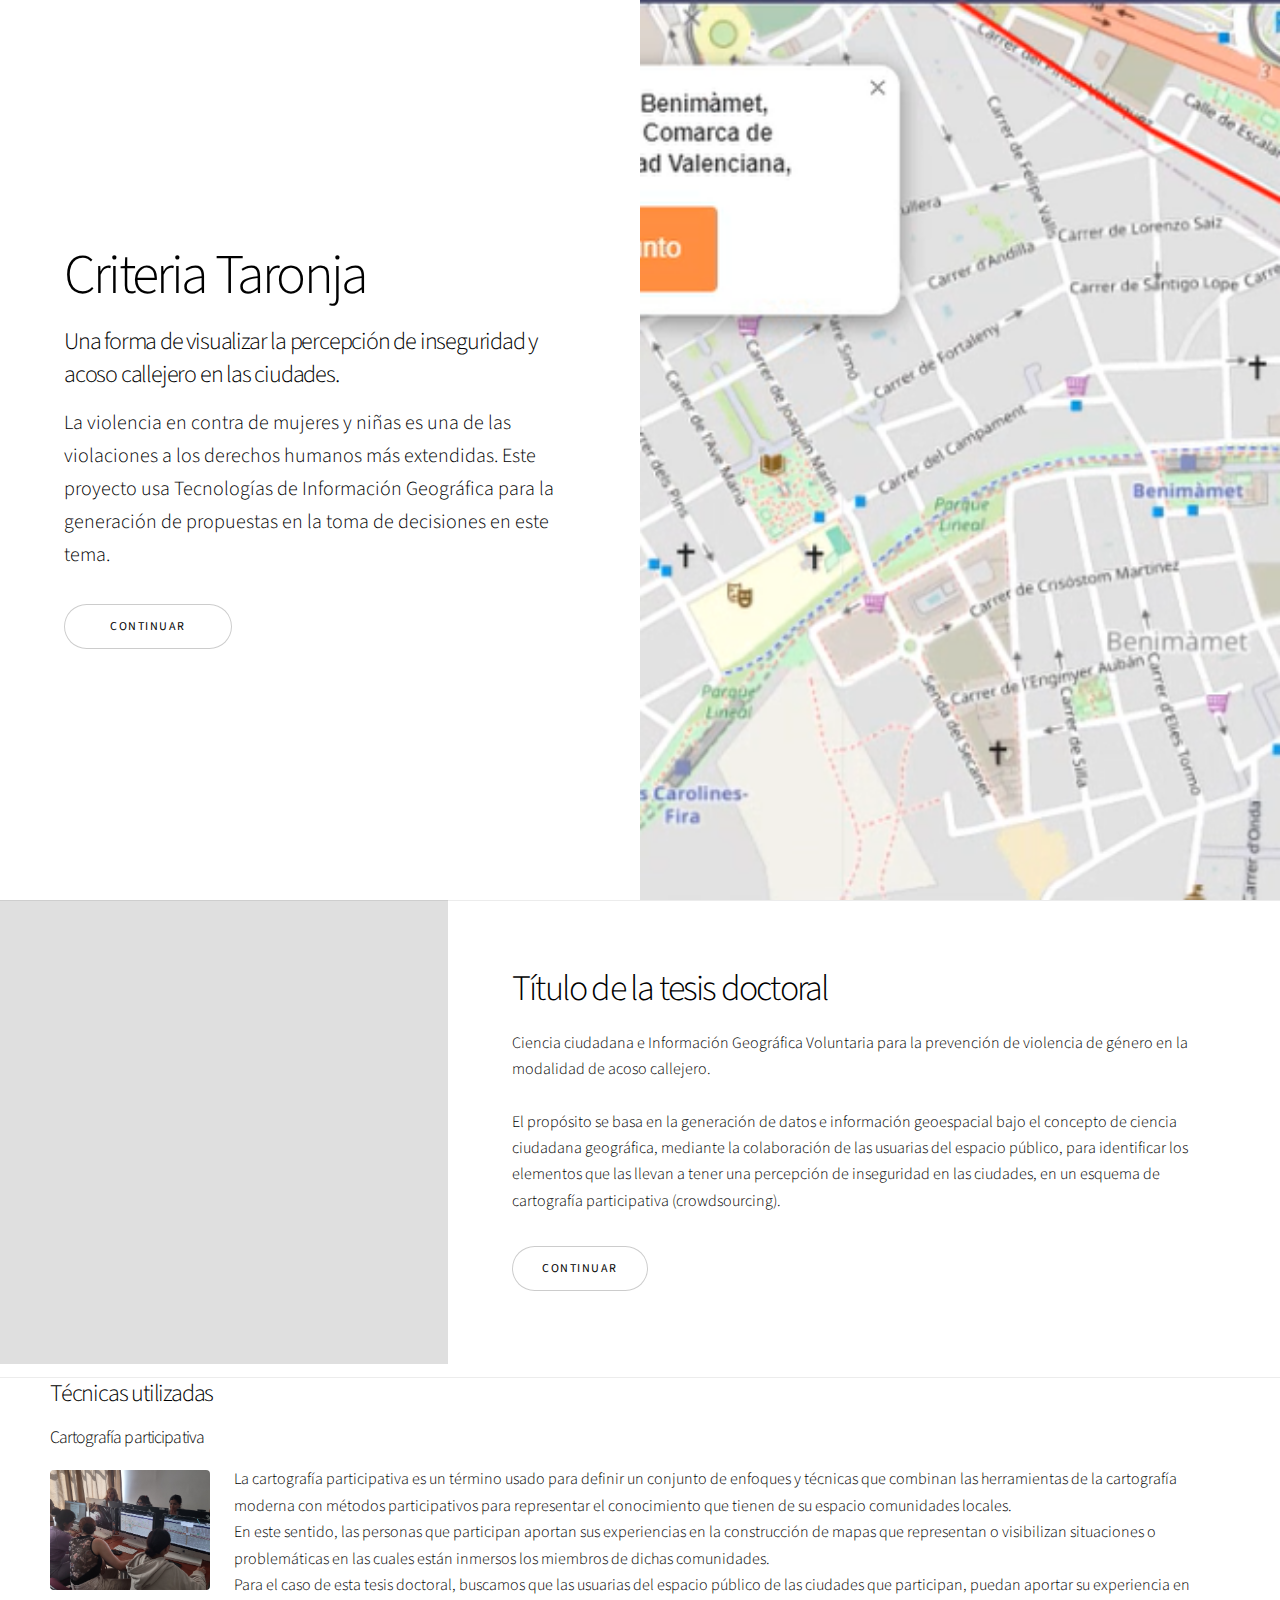
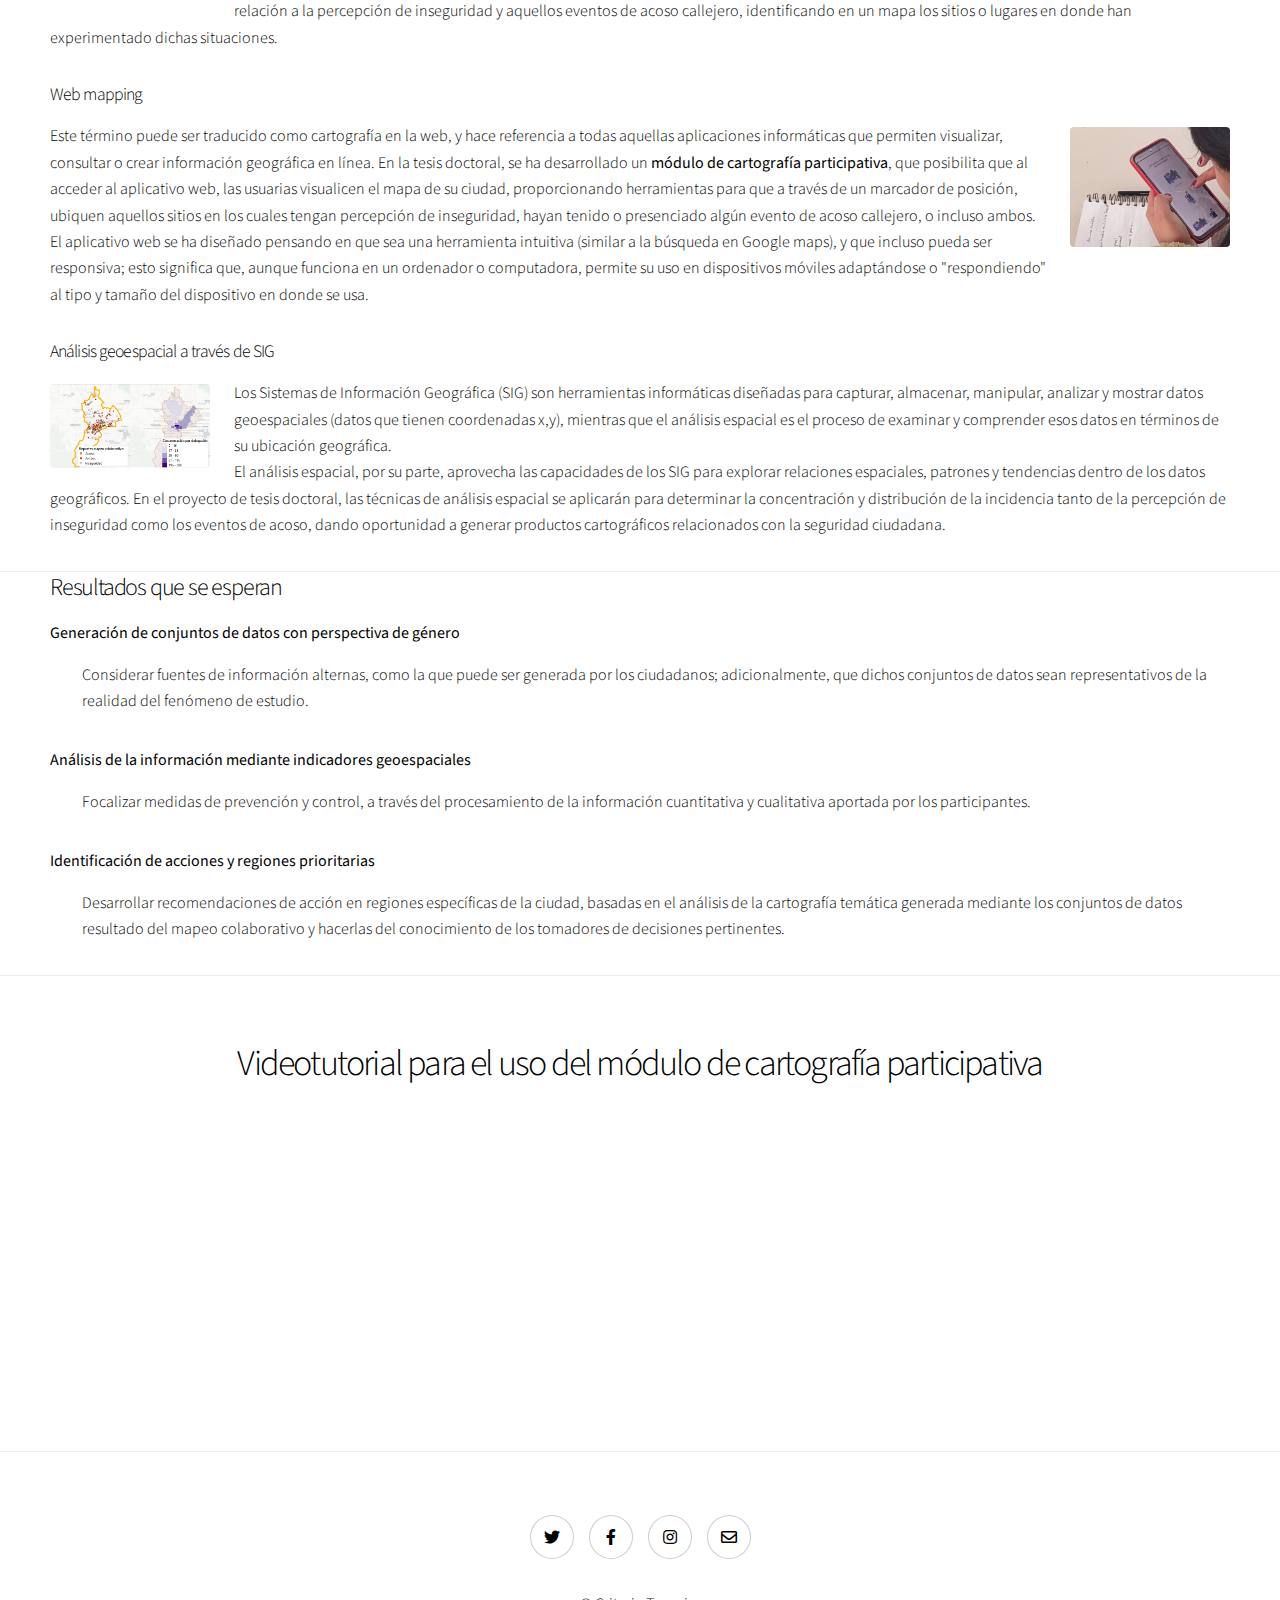
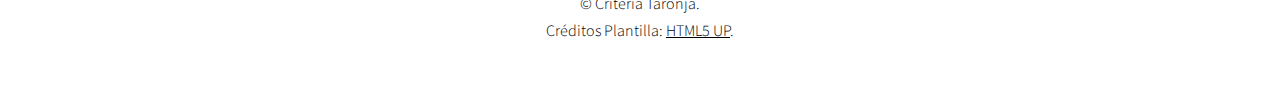
<file: index.html>
<!DOCTYPE HTML>
<!--
	Story by HTML5 UP
	html5up.net | @ajlkn
	Free for personal and commercial use under the CCA 3.0 license (html5up.net/license)
-->
<html>
	<head>
		<title>Criteria Taronja</title>
		<meta charset="utf-8" />
		<meta name="viewport" content="width=device-width, initial-scale=1, user-scalable=no" />
		<link rel="stylesheet" href="assets/css/main.css" />
		<noscript><link rel="stylesheet" href="assets/css/noscript.css" /></noscript>
	</head>
	<body class="is-preload">

		<!-- Wrapper -->
			<div id="wrapper" class="divided">

				<!-- One -->
					<section class="banner style1 orient-left content-align-left image-position-right fullscreen onload-image-fade-in onload-content-fade-right">
						<div class="content">
							<h1>Criteria Taronja</h1>
							<h3>Una forma de visualizar la percepción de inseguridad y acoso callejero en las ciudades.</h3>
							<p class="major">La violencia en contra de mujeres y niñas es una de las violaciones a los derechos humanos más extendidas. Este proyecto usa Tecnologías de Información Geográfica para la generación de propuestas en la toma de decisiones en este tema.</p>
							<ul class="actions stacked">
								<li><a href="#first" class="button big wide smooth-scroll-middle">Continuar</a></li>
							</ul>
						</div>
						<div class="image">
							<img src="images/mapa.png" alt="" />
						</div>
					</section>

				<!-- Spotlight -->
				<section class="spotlight style1 orient-right content-align-left image-position-center onscroll-image-fade-in" id="first">
					<div class="content">
						<h2>Título de la tesis doctoral</h2>
						<p>Ciencia ciudadana e Información Geográfica Voluntaria para la prevención de violencia de género en la modalidad de acoso callejero.
						<br><br>El propósito se basa en la generación de datos e información geoespacial bajo el concepto de ciencia ciudadana geográfica, mediante la colaboración de las usuarias del espacio público, para identificar los elementos que las llevan a tener una percepción de inseguridad en las ciudades, en un esquema de cartografía participativa (crowdsourcing).</p>
						<ul class="actions stacked">
							<li><a href="#descripcion" class="button">Continuar</a></li>
						</ul>
					</div>
					<div class="image">
						<img src="images/pantalla2.png" alt="" />
					</div>
				</section>

				<section id="descripcion">
					<div style="margin-left: 50px; margin-right: 50px;">
						<header>
							<p></p>
							<h3>Técnicas utilizadas</h3>
						</header>
						<div class="content">

							<h4>Cartografía participativa</h4>
							<p><span class="image left"><img src="images/pic01_cartog.jpg" alt="" /></span>La cartografía participativa es un término usado para definir un conjunto de enfoques y técnicas que combinan las herramientas de la cartografía moderna con métodos participativos para representar el conocimiento que tienen de su espacio comunidades locales.<br> En este sentido, las personas que participan aportan sus experiencias en la construcción de mapas que representan o visibilizan situaciones o problemáticas en las cuales están inmersos los miembros de dichas comunidades. <br>Para el caso de esta tesis doctoral, buscamos que las usuarias del espacio público de las ciudades que participan, puedan aportar su experiencia en relación a la percepción de inseguridad y aquellos eventos de acoso callejero, identificando en un mapa los sitios o lugares en donde han experimentado dichas situaciones. </p>

							<h4>Web mapping</h4>
							<p><span class="image right"><img src="images/pic02_webmap.jpg" alt="" /></span>Este término puede ser traducido como cartografía en la web, y hace referencia a todas aquellas aplicaciones informáticas que permiten visualizar, consultar o crear información geográfica en línea. En la tesis doctoral, se ha desarrollado un <strong>módulo de cartografía participativa</strong>, que posibilita que al acceder al aplicativo web, las usuarias visualicen el mapa de su ciudad, proporcionando herramientas para que a través de un marcador de posición, ubiquen aquellos sitios en los cuales tengan percepción de inseguridad, hayan tenido o presenciado algún evento de acoso callejero, o incluso ambos. <br>El aplicativo web se ha diseñado pensando en que sea una herramienta intuitiva (similar a la búsqueda en Google maps), y que incluso pueda ser responsiva; esto significa que, aunque funciona en un ordenador o computadora, permite su uso en dispositivos móviles adaptándose o "respondiendo" al tipo y tamaño del dispositivo en donde se usa. </p>

							<h4>Análisis geoespacial a través de SIG</h4>
							<p><span class="image left"><img src="images/mapas_art_div.png" alt="" /></span>Los Sistemas de Información Geográfica (SIG) son herramientas informáticas diseñadas para capturar, almacenar, manipular, analizar y mostrar datos geoespaciales (datos que tienen coordenadas x,y), mientras que el análisis espacial es el proceso de examinar y comprender esos datos en términos de su ubicación geográfica. <br>El análisis espacial, por su parte, aprovecha las capacidades de los SIG para explorar relaciones espaciales, patrones y tendencias dentro de los datos geográficos. En el proyecto de tesis doctoral, las técnicas de análisis espacial se aplicarán para determinar la concentración y distribución de la incidencia tanto de la percepción de inseguridad como los eventos de acoso, dando oportunidad a generar productos cartográficos relacionados con la seguridad ciudadana.</p>


						</div>
					</div>
				</section>

				<!-- Definition List -->
				<section>
					<div style="margin-left: 50px; margin-right: 50px;">
						<header>
							<h3>Resultados que se esperan</h3>
						</header>
						<div class="content">
							<dl>
								<dt>Generación de conjuntos de datos con perspectiva de género</dt>
									<dd>
										<p>Considerar fuentes de información alternas, como la que puede ser generada por los ciudadanos; adicionalmente, que dichos conjuntos de datos sean representativos de la realidad del fenómeno de estudio.</p>
									</dd>
								<dt>Análisis de la información mediante indicadores geoespaciales</dt>
									<dd>
										<p>Focalizar medidas de prevención y control, a través del procesamiento de la información cuantitativa y cualitativa aportada por los participantes.</p>
									</dd>
								<dt>Identificación de acciones y regiones prioritarias</dt>
									<dd>
										<p>Desarrollar recomendaciones de acción en regiones específicas de la ciudad, basadas en el análisis de la cartografía temática generada mediante los conjuntos de datos resultado del mapeo colaborativo y hacerlas del conocimiento de los tomadores de decisiones pertinentes.</p>
									</dd>
							</dl>
						</div>

					</div>
				</section>
			
				<section class="wrapper style1 align-center">
					<div class="inner">
						<h2>Videotutorial para el uso del módulo de cartografía participativa</h2>
						<div class="delimitador">
							<div class="contenedor">
								<iframe width="853" height="480" src="https://www.youtube.com/embed/HvFa3vy8LOQ" title="¿Cómo aportar puntos de percepción de inseguridad y acoso callejero en Valencia?" frameborder="0" allow="accelerometer; autoplay; clipboard-write; encrypted-media; gyroscope; picture-in-picture; web-share" referrerpolicy="strict-origin-when-cross-origin" allowfullscreen></iframe>
							</div>
						</div>						
					</div>
				</section>	


				<!-- Footer -->
					<footer class="wrapper style1 align-center">
						<div class="inner">
							<ul class="icons">
								<li><a href="https://twitter.com/criteriataronja" target="_blank" class="icon brands style2 fa-twitter"><span class="label">Twitter</span></a></li>
								<li><a href="https://www.facebook.com/criteriataronja" target="_blank" class="icon brands style2 fa-facebook-f"><span class="label">Facebook</span></a></li>
								<li><a href="https://www.instagram.com/criteriataronja/" target="_blank" class="icon brands style2 fa-instagram"><span class="label">Instagram</span></a></li>
								<li><a href="mailto:criteriataronja@gmail.com" class="icon style2 fa-envelope"><span class="label">Email</span></a></li>
							</ul>
							<p>&copy; Criteria Taronja. <br> Créditos Plantilla: <a href="https://html5up.net">HTML5 UP</a>.</p>
						</div>
					</footer>

			</div>

		<!-- Scripts -->
			<script src="assets/js/jquery.min.js"></script>
			<script src="assets/js/jquery.scrollex.min.js"></script>
			<script src="assets/js/jquery.scrolly.min.js"></script>
			<script src="assets/js/browser.min.js"></script>
			<script src="assets/js/breakpoints.min.js"></script>
			<script src="assets/js/util.js"></script>
			<script src="assets/js/main.js"></script>

	</body>
</html>
</file>
<file: assets/css/noscript.css>
/*
	Story by HTML5 UP
	html5up.net | @ajlkn
	Free for personal and commercial use under the CCA 3.0 license (html5up.net/license)
*/

/* Banner (transitions) */

	.banner.onload-content-fade-up .content {
		-moz-transition: none;
		-webkit-transition: none;
		-ms-transition: none;
		transition: none;
	}

	body.is-preload .banner.onload-content-fade-up .content {
		-moz-transform: none;
		-webkit-transform: none;
		-ms-transform: none;
		transform: none;
		opacity: 1;
	}

	.banner.onload-content-fade-down .content {
		-moz-transition: none;
		-webkit-transition: none;
		-ms-transition: none;
		transition: none;
	}

	body.is-preload .banner.onload-content-fade-down .content {
		-moz-transform: none;
		-webkit-transform: none;
		-ms-transform: none;
		transform: none;
		opacity: 1;
	}

	.banner.onload-content-fade-left .content {
		-moz-transition: none;
		-webkit-transition: none;
		-ms-transition: none;
		transition: none;
	}

	body.is-preload .banner.onload-content-fade-left .content {
		-moz-transform: none;
		-webkit-transform: none;
		-ms-transform: none;
		transform: none;
		opacity: 1;
	}

	.banner.onload-content-fade-right .content {
		-moz-transition: none;
		-webkit-transition: none;
		-ms-transition: none;
		transition: none;
	}

	body.is-preload .banner.onload-content-fade-right .content {
		-moz-transform: none;
		-webkit-transform: none;
		-ms-transform: none;
		transform: none;
		opacity: 1;
	}

	.banner.onload-content-fade-in .content {
		-moz-transition: none;
		-webkit-transition: none;
		-ms-transition: none;
		transition: none;
	}

	body.is-preload .banner.onload-content-fade-in .content {
		-moz-transform: none;
		-webkit-transform: none;
		-ms-transform: none;
		transform: none;
		opacity: 1;
	}

	.banner.onload-image-fade-up .image {
		-moz-transition: none;
		-webkit-transition: none;
		-ms-transition: none;
		transition: none;
	}

		.banner.onload-image-fade-up .image img {
			-moz-transition: none;
			-webkit-transition: none;
			-ms-transition: none;
			transition: none;
		}

	body.is-preload .banner.onload-image-fade-up .image {
		-moz-transform: none;
		-webkit-transform: none;
		-ms-transform: none;
		transform: none;
		opacity: 1;
	}

		body.is-preload .banner.onload-image-fade-up .image img {
			opacity: 1;
		}

	.banner.onload-image-fade-down .image {
		-moz-transition: none;
		-webkit-transition: none;
		-ms-transition: none;
		transition: none;
	}

		.banner.onload-image-fade-down .image img {
			-moz-transition: none;
			-webkit-transition: none;
			-ms-transition: none;
			transition: none;
		}

	body.is-preload .banner.onload-image-fade-down .image {
		-moz-transform: none;
		-webkit-transform: none;
		-ms-transform: none;
		transform: none;
		opacity: 1;
	}

		body.is-preload .banner.onload-image-fade-down .image img {
			opacity: 1;
		}

	.banner.onload-image-fade-left .image {
		-moz-transition: none;
		-webkit-transition: none;
		-ms-transition: none;
		transition: none;
	}

		.banner.onload-image-fade-left .image img {
			-moz-transition: none;
			-webkit-transition: none;
			-ms-transition: none;
			transition: none;
		}

	body.is-preload .banner.onload-image-fade-left .image {
		-moz-transform: none;
		-webkit-transform: none;
		-ms-transform: none;
		transform: none;
		opacity: 1;
	}

		body.is-preload .banner.onload-image-fade-left .image img {
			opacity: 1;
		}

	.banner.onload-image-fade-right .image {
		-moz-transition: none;
		-webkit-transition: none;
		-ms-transition: none;
		transition: none;
	}

		.banner.onload-image-fade-right .image img {
			-moz-transition: none;
			-webkit-transition: none;
			-ms-transition: none;
			transition: none;
		}

	body.is-preload .banner.onload-image-fade-right .image {
		-moz-transform: none;
		-webkit-transform: none;
		-ms-transform: none;
		transform: none;
		opacity: 1;
	}

		body.is-preload .banner.onload-image-fade-right .image img {
			opacity: 1;
		}

	.banner.onload-image-fade-in .image img {
		-moz-transition: none;
		-webkit-transition: none;
		-ms-transition: none;
		transition: none;
	}

	body.is-preload .banner.onload-image-fade-in .image img {
		opacity: 1;
	}

	.banner.onscroll-content-fade-up .content {
		-moz-transition: none;
		-webkit-transition: none;
		-ms-transition: none;
		transition: none;
	}

	.banner.onscroll-content-fade-up.is-inactive .content {
		-moz-transform: none;
		-webkit-transform: none;
		-ms-transform: none;
		transform: none;
		opacity: 1;
	}

	.banner.onscroll-content-fade-down .content {
		-moz-transition: none;
		-webkit-transition: none;
		-ms-transition: none;
		transition: none;
	}

	.banner.onscroll-content-fade-down.is-inactive .content {
		-moz-transform: none;
		-webkit-transform: none;
		-ms-transform: none;
		transform: none;
		opacity: 1;
	}

	.banner.onscroll-content-fade-left .content {
		-moz-transition: none;
		-webkit-transition: none;
		-ms-transition: none;
		transition: none;
	}

	.banner.onscroll-content-fade-left.is-inactive .content {
		-moz-transform: none;
		-webkit-transform: none;
		-ms-transform: none;
		transform: none;
		opacity: 1;
	}

	.banner.onscroll-content-fade-right .content {
		-moz-transition: none;
		-webkit-transition: none;
		-ms-transition: none;
		transition: none;
	}

	.banner.onscroll-content-fade-right.is-inactive .content {
		-moz-transform: none;
		-webkit-transform: none;
		-ms-transform: none;
		transform: none;
		opacity: 1;
	}

	.banner.onscroll-content-fade-in .content {
		-moz-transition: none;
		-webkit-transition: none;
		-ms-transition: none;
		transition: none;
	}

	.banner.onscroll-content-fade-in.is-inactive .content {
		-moz-transform: none;
		-webkit-transform: none;
		-ms-transform: none;
		transform: none;
		opacity: 1;
	}

	.banner.onscroll-image-fade-up .image {
		-moz-transition: none;
		-webkit-transition: none;
		-ms-transition: none;
		transition: none;
	}

		.banner.onscroll-image-fade-up .image img {
			-moz-transition: none;
			-webkit-transition: none;
			-ms-transition: none;
			transition: none;
		}

	.banner.onscroll-image-fade-up.is-inactive .image {
		-moz-transform: none;
		-webkit-transform: none;
		-ms-transform: none;
		transform: none;
		opacity: 1;
	}

		.banner.onscroll-image-fade-up.is-inactive .image img {
			opacity: 1;
		}

	.banner.onscroll-image-fade-down .image {
		-moz-transition: none;
		-webkit-transition: none;
		-ms-transition: none;
		transition: none;
	}

		.banner.onscroll-image-fade-down .image img {
			-moz-transition: none;
			-webkit-transition: none;
			-ms-transition: none;
			transition: none;
		}

	.banner.onscroll-image-fade-down.is-inactive .image {
		-moz-transform: none;
		-webkit-transform: none;
		-ms-transform: none;
		transform: none;
		opacity: 1;
	}

		.banner.onscroll-image-fade-down.is-inactive .image img {
			opacity: 1;
		}

	.banner.onscroll-image-fade-left .image {
		-moz-transition: none;
		-webkit-transition: none;
		-ms-transition: none;
		transition: none;
	}

		.banner.onscroll-image-fade-left .image img {
			-moz-transition: none;
			-webkit-transition: none;
			-ms-transition: none;
			transition: none;
		}

	.banner.onscroll-image-fade-left.is-inactive .image {
		-moz-transform: none;
		-webkit-transform: none;
		-ms-transform: none;
		transform: none;
		opacity: 1;
	}

		.banner.onscroll-image-fade-left.is-inactive .image img {
			opacity: 1;
		}

	.banner.onscroll-image-fade-right .image {
		-moz-transition: none;
		-webkit-transition: none;
		-ms-transition: none;
		transition: none;
	}

		.banner.onscroll-image-fade-right .image img {
			-moz-transition: none;
			-webkit-transition: none;
			-ms-transition: none;
			transition: none;
		}

	.banner.onscroll-image-fade-right.is-inactive .image {
		-moz-transform: none;
		-webkit-transform: none;
		-ms-transform: none;
		transform: none;
		opacity: 1;
	}

		.banner.onscroll-image-fade-right.is-inactive .image img {
			opacity: 1;
		}

	.banner.onscroll-image-fade-in .image img {
		-moz-transition: none;
		-webkit-transition: none;
		-ms-transition: none;
		transition: none;
	}

	.banner.onscroll-image-fade-in.is-inactive .image img {
		opacity: 1;
	}
</file>
<file: assets/css/main.css>
@import url(fontawesome-all.min.css);
@import url("https://fonts.googleapis.com/css?family=Source+Sans+Pro:300,300i,400,400i");

/*
	Story by HTML5 UP
	html5up.net | @ajlkn
	Free for personal and commercial use under the CCA 3.0 license (html5up.net/license)
*/

html, body, div, span, applet, object,
iframe, h1, h2, h3, h4, h5, h6, p, blockquote,
pre, a, abbr, acronym, address, big, cite,
code, del, dfn, em, img, ins, kbd, q, s, samp,
small, strike, strong, sub, sup, tt, var, b,
u, i, center, dl, dt, dd, ol, ul, li, fieldset,
form, label, legend, table, caption, tbody,
tfoot, thead, tr, th, td, article, aside,
canvas, details, embed, figure, figcaption,
footer, header, hgroup, menu, nav, output, ruby,
section, summary, time, mark, audio, video {
	margin: 0;
	padding: 0;
	border: 0;
	font-size: 100%;
	font: inherit;
	vertical-align: baseline;}

article, aside, details, figcaption, figure,
footer, header, hgroup, menu, nav, section {
	display: block;}

body {
	line-height: 1;
}

ol, ul {
	list-style: none;
}

blockquote, q {
	quotes: none;
}

	blockquote:before, blockquote:after, q:before, q:after {
		content: '';
		content: none;
	}

table {
	border-collapse: collapse;
	border-spacing: 0;
}

body {
	-webkit-text-size-adjust: none;
}

mark {
	background-color: transparent;
	color: inherit;
}

input::-moz-focus-inner {
	border: 0;
	padding: 0;
}

input, select, textarea {
	-moz-appearance: none;
	-webkit-appearance: none;
	-ms-appearance: none;
	appearance: none;
}

/* Basic */

	@-ms-viewport {
		width: device-width;
	}

	body {
		-ms-overflow-style: scrollbar;
	}

	@media screen and (max-width: 480px) {

		html, body {
			min-width: 320px;
		}

	}

	html {
		box-sizing: border-box;
	}

	*, *:before, *:after {
		box-sizing: inherit;
	}

	body {
		background: #ffffff;
	}

		body.is-preload *, body.is-preload *:before, body.is-preload *:after {
			-moz-animation: none !important;
			-webkit-animation: none !important;
			-ms-animation: none !important;
			animation: none !important;
			-moz-transition: none !important;
			-webkit-transition: none !important;
			-ms-transition: none !important;
			transition: none !important;
		}

/* Type */

	html {
		font-size: 18pt;
	}

		@media screen and (max-width: 1680px) {

			html {
				font-size: 14pt;
			}

		}

		@media screen and (max-width: 1280px) {

			html {
				font-size: 12pt;
			}

		}

		@media screen and (max-width: 736px) {

			html {
				font-size: 11pt;
			}

		}

		@media screen and (max-width: 360px) {

			html {
				font-size: 10pt;
			}

		}

	body {
		background-color: #ffffff;
		color: #000000;
	}

	body, input, select, textarea {
		font-family: "Source Sans Pro", Helvetica, sans-serif;
		font-size: 1rem;
		font-weight: 300;
		line-height: 1.65;
	}

	a {
		-moz-transition: color 0.2s ease-in-out;
		-webkit-transition: color 0.2s ease-in-out;
		-ms-transition: color 0.2s ease-in-out;
		transition: color 0.2s ease-in-out;
		text-decoration: underline;
	}

		a:hover {
			text-decoration: none;
		}

	strong, b {
		font-weight: 400;
	}

	em, i {
		font-style: italic;
	}

	p {
		margin: 0 0 2rem 0;
	}

		p.major {
			font-size: 1.25rem;
		}

	h1, h2, h3, h4, h5, h6 {
		font-weight: 300;
		line-height: 1.375;
		letter-spacing: -0.05em;
		margin: 0 0 1rem 0;
	}

		h1 a, h2 a, h3 a, h4 a, h5 a, h6 a {
			color: inherit;
			text-decoration: none;
		}

	h1 {
		font-size: 3.5rem;
		line-height: 1.2;
	}

	h2 {
		font-size: 2.25rem;
	}

	h3 {
		font-size: 1.5rem;
	}

	h4 {
		font-size: 1.1rem;
	}

	h5 {
		font-size: 0.9rem;
	}

	h6 {
		font-size: 0.7rem;
	}

	sub {
		font-size: 0.8rem;
		position: relative;
		top: 0.5rem;
	}

	sup {
		font-size: 0.8rem;
		position: relative;
		top: -0.5rem;
	}

	blockquote {
		border-left: solid 4px;
		font-style: italic;
		margin: 0 0 2rem 0;
		padding: 0.5rem 0 0.5rem 2rem;
	}

	code {
		border-radius: 4px;
		font-family: "Courier New", monospace;
		font-size: 0.9em;
		margin: 0 0.25rem;
		padding: 0.25rem 0.325rem;
	}

	pre {
		-webkit-overflow-scrolling: touch;
		font-family: "Courier New", monospace;
		font-size: 0.9em;
		margin: 0 0 2rem 0;
	}

		pre code {
			display: block;
			line-height: 1.5;
			padding: 0.75rem 1rem;
			overflow-x: auto;
		}

	hr {
		border: 0;
		border-bottom: solid 1px;
		margin: 2.5rem 0;
	}

		hr.major {
			margin: 3.5rem 0;
		}

	.align-left {
		text-align: left;
	}

	.align-center {
		text-align: center;
	}

	.align-right {
		text-align: right;
	}

	@media screen and (max-width: 736px) {

		p.major {
			font-size: 1.1rem;
		}

		h1 {
			font-size: 2.5rem;
		}

		h2 {
			font-size: 2rem;
		}

		h3 {
			font-size: 1.25rem;
		}

		h4 {
			font-size: 1rem;
		}

	}

	input, select, textarea {
		color: #000000;
	}

	a {
		color: #000000;
	}

		a:hover {
			color: #d15b16;
		}

	strong, b {
		color: #000000;
	}

	h1, h2, h3, h4, h5, h6 {
		color: #000000;
	}

	blockquote {
		border-left-color: rgba(0, 0, 0, 0.2);
	}

	code {
		background: rgba(0, 0, 0, 0.05);
		border-color: rgba(0, 0, 0, 0.2);
	}

	hr {
		border-bottom-color: rgba(0, 0, 0, 0.2);
	}

/* Row */

	.row {
		display: flex;
		flex-wrap: wrap;
		box-sizing: border-box;
		align-items: stretch;
	}

		.row > * {
			box-sizing: border-box;
		}

		.row.gtr-uniform > * > :last-child {
			margin-bottom: 0;
		}

		.row.aln-left {
			justify-content: flex-start;
		}

		.row.aln-center {
			justify-content: center;
		}

		.row.aln-right {
			justify-content: flex-end;
		}

		.row.aln-top {
			align-items: flex-start;
		}

		.row.aln-middle {
			align-items: center;
		}

		.row.aln-bottom {
			align-items: flex-end;
		}

		.row > .imp {
			order: -1;
		}

		.row > .col-1 {
			width: 8.33333%;
		}

		.row > .off-1 {
			margin-left: 8.33333%;
		}

		.row > .col-2 {
			width: 16.66667%;
		}

		.row > .off-2 {
			margin-left: 16.66667%;
		}

		.row > .col-3 {
			width: 25%;
		}

		.row > .off-3 {
			margin-left: 25%;
		}

		.row > .col-4 {
			width: 33.33333%;
		}

		.row > .off-4 {
			margin-left: 33.33333%;
		}

		.row > .col-5 {
			width: 41.66667%;
		}

		.row > .off-5 {
			margin-left: 41.66667%;
		}

		.row > .col-6 {
			width: 50%;
		}

		.row > .off-6 {
			margin-left: 50%;
		}

		.row > .col-7 {
			width: 58.33333%;
		}

		.row > .off-7 {
			margin-left: 58.33333%;
		}

		.row > .col-8 {
			width: 66.66667%;
		}

		.row > .off-8 {
			margin-left: 66.66667%;
		}

		.row > .col-9 {
			width: 75%;
		}

		.row > .off-9 {
			margin-left: 75%;
		}

		.row > .col-10 {
			width: 83.33333%;
		}

		.row > .off-10 {
			margin-left: 83.33333%;
		}

		.row > .col-11 {
			width: 91.66667%;
		}

		.row > .off-11 {
			margin-left: 91.66667%;
		}

		.row > .col-12 {
			width: 100%;
		}

		.row > .off-12 {
			margin-left: 100%;
		}

		.row.gtr-0 {
			margin-top: 0;
			margin-left: 0rem;
		}

			.row.gtr-0 > * {
				padding: 0 0 0 0rem;
			}

			.row.gtr-0.gtr-uniform {
				margin-top: 0rem;
			}

				.row.gtr-0.gtr-uniform > * {
					padding-top: 0rem;
				}

		.row.gtr-25 {
			margin-top: 0;
			margin-left: -0.5rem;
		}

			.row.gtr-25 > * {
				padding: 0 0 0 0.5rem;
			}

			.row.gtr-25.gtr-uniform {
				margin-top: -0.5rem;
			}

				.row.gtr-25.gtr-uniform > * {
					padding-top: 0.5rem;
				}

		.row.gtr-50 {
			margin-top: 0;
			margin-left: -1rem;
		}

			.row.gtr-50 > * {
				padding: 0 0 0 1rem;
			}

			.row.gtr-50.gtr-uniform {
				margin-top: -1rem;
			}

				.row.gtr-50.gtr-uniform > * {
					padding-top: 1rem;
				}

		.row {
			margin-top: 0;
			margin-left: -2rem;
		}

			.row > * {
				padding: 0 0 0 2rem;
			}

			.row.gtr-uniform {
				margin-top: -2rem;
			}

				.row.gtr-uniform > * {
					padding-top: 2rem;
				}

		.row.gtr-150 {
			margin-top: 0;
			margin-left: -3rem;
		}

			.row.gtr-150 > * {
				padding: 0 0 0 3rem;
			}

			.row.gtr-150.gtr-uniform {
				margin-top: -3rem;
			}

				.row.gtr-150.gtr-uniform > * {
					padding-top: 3rem;
				}

		.row.gtr-200 {
			margin-top: 0;
			margin-left: -4rem;
		}

			.row.gtr-200 > * {
				padding: 0 0 0 4rem;
			}

			.row.gtr-200.gtr-uniform {
				margin-top: -4rem;
			}

				.row.gtr-200.gtr-uniform > * {
					padding-top: 4rem;
				}

		@media screen and (max-width: 1680px) {

			.row {
				display: flex;
				flex-wrap: wrap;
				box-sizing: border-box;
				align-items: stretch;
			}

				.row > * {
					box-sizing: border-box;
				}

				.row.gtr-uniform > * > :last-child {
					margin-bottom: 0;
				}

				.row.aln-left {
					justify-content: flex-start;
				}

				.row.aln-center {
					justify-content: center;
				}

				.row.aln-right {
					justify-content: flex-end;
				}

				.row.aln-top {
					align-items: flex-start;
				}

				.row.aln-middle {
					align-items: center;
				}

				.row.aln-bottom {
					align-items: flex-end;
				}

				.row > .imp-xlarge {
					order: -1;
				}

				.row > .col-1-xlarge {
					width: 8.33333%;
				}

				.row > .off-1-xlarge {
					margin-left: 8.33333%;
				}

				.row > .col-2-xlarge {
					width: 16.66667%;
				}

				.row > .off-2-xlarge {
					margin-left: 16.66667%;
				}

				.row > .col-3-xlarge {
					width: 25%;
				}

				.row > .off-3-xlarge {
					margin-left: 25%;
				}

				.row > .col-4-xlarge {
					width: 33.33333%;
				}

				.row > .off-4-xlarge {
					margin-left: 33.33333%;
				}

				.row > .col-5-xlarge {
					width: 41.66667%;
				}

				.row > .off-5-xlarge {
					margin-left: 41.66667%;
				}

				.row > .col-6-xlarge {
					width: 50%;
				}

				.row > .off-6-xlarge {
					margin-left: 50%;
				}

				.row > .col-7-xlarge {
					width: 58.33333%;
				}

				.row > .off-7-xlarge {
					margin-left: 58.33333%;
				}

				.row > .col-8-xlarge {
					width: 66.66667%;
				}

				.row > .off-8-xlarge {
					margin-left: 66.66667%;
				}

				.row > .col-9-xlarge {
					width: 75%;
				}

				.row > .off-9-xlarge {
					margin-left: 75%;
				}

				.row > .col-10-xlarge {
					width: 83.33333%;
				}

				.row > .off-10-xlarge {
					margin-left: 83.33333%;
				}

				.row > .col-11-xlarge {
					width: 91.66667%;
				}

				.row > .off-11-xlarge {
					margin-left: 91.66667%;
				}

				.row > .col-12-xlarge {
					width: 100%;
				}

				.row > .off-12-xlarge {
					margin-left: 100%;
				}

				.row.gtr-0 {
					margin-top: 0;
					margin-left: 0rem;
				}

					.row.gtr-0 > * {
						padding: 0 0 0 0rem;
					}

					.row.gtr-0.gtr-uniform {
						margin-top: 0rem;
					}

						.row.gtr-0.gtr-uniform > * {
							padding-top: 0rem;
						}

				.row.gtr-25 {
					margin-top: 0;
					margin-left: -0.5rem;
				}

					.row.gtr-25 > * {
						padding: 0 0 0 0.5rem;
					}

					.row.gtr-25.gtr-uniform {
						margin-top: -0.5rem;
					}

						.row.gtr-25.gtr-uniform > * {
							padding-top: 0.5rem;
						}

				.row.gtr-50 {
					margin-top: 0;
					margin-left: -1rem;
				}

					.row.gtr-50 > * {
						padding: 0 0 0 1rem;
					}

					.row.gtr-50.gtr-uniform {
						margin-top: -1rem;
					}

						.row.gtr-50.gtr-uniform > * {
							padding-top: 1rem;
						}

				.row {
					margin-top: 0;
					margin-left: -2rem;
				}

					.row > * {
						padding: 0 0 0 2rem;
					}

					.row.gtr-uniform {
						margin-top: -2rem;
					}

						.row.gtr-uniform > * {
							padding-top: 2rem;
						}

				.row.gtr-150 {
					margin-top: 0;
					margin-left: -3rem;
				}

					.row.gtr-150 > * {
						padding: 0 0 0 3rem;
					}

					.row.gtr-150.gtr-uniform {
						margin-top: -3rem;
					}

						.row.gtr-150.gtr-uniform > * {
							padding-top: 3rem;
						}

				.row.gtr-200 {
					margin-top: 0;
					margin-left: -4rem;
				}

					.row.gtr-200 > * {
						padding: 0 0 0 4rem;
					}

					.row.gtr-200.gtr-uniform {
						margin-top: -4rem;
					}

						.row.gtr-200.gtr-uniform > * {
							padding-top: 4rem;
						}

		}

		@media screen and (max-width: 1280px) {

			.row {
				display: flex;
				flex-wrap: wrap;
				box-sizing: border-box;
				align-items: stretch;
			}

				.row > * {
					box-sizing: border-box;
				}

				.row.gtr-uniform > * > :last-child {
					margin-bottom: 0;
				}

				.row.aln-left {
					justify-content: flex-start;
				}

				.row.aln-center {
					justify-content: center;
				}

				.row.aln-right {
					justify-content: flex-end;
				}

				.row.aln-top {
					align-items: flex-start;
				}

				.row.aln-middle {
					align-items: center;
				}

				.row.aln-bottom {
					align-items: flex-end;
				}

				.row > .imp-large {
					order: -1;
				}

				.row > .col-1-large {
					width: 8.33333%;
				}

				.row > .off-1-large {
					margin-left: 8.33333%;
				}

				.row > .col-2-large {
					width: 16.66667%;
				}

				.row > .off-2-large {
					margin-left: 16.66667%;
				}

				.row > .col-3-large {
					width: 25%;
				}

				.row > .off-3-large {
					margin-left: 25%;
				}

				.row > .col-4-large {
					width: 33.33333%;
				}

				.row > .off-4-large {
					margin-left: 33.33333%;
				}

				.row > .col-5-large {
					width: 41.66667%;
				}

				.row > .off-5-large {
					margin-left: 41.66667%;
				}

				.row > .col-6-large {
					width: 50%;
				}

				.row > .off-6-large {
					margin-left: 50%;
				}

				.row > .col-7-large {
					width: 58.33333%;
				}

				.row > .off-7-large {
					margin-left: 58.33333%;
				}

				.row > .col-8-large {
					width: 66.66667%;
				}

				.row > .off-8-large {
					margin-left: 66.66667%;
				}

				.row > .col-9-large {
					width: 75%;
				}

				.row > .off-9-large {
					margin-left: 75%;
				}

				.row > .col-10-large {
					width: 83.33333%;
				}

				.row > .off-10-large {
					margin-left: 83.33333%;
				}

				.row > .col-11-large {
					width: 91.66667%;
				}

				.row > .off-11-large {
					margin-left: 91.66667%;
				}

				.row > .col-12-large {
					width: 100%;
				}

				.row > .off-12-large {
					margin-left: 100%;
				}

				.row.gtr-0 {
					margin-top: 0;
					margin-left: 0rem;
				}

					.row.gtr-0 > * {
						padding: 0 0 0 0rem;
					}

					.row.gtr-0.gtr-uniform {
						margin-top: 0rem;
					}

						.row.gtr-0.gtr-uniform > * {
							padding-top: 0rem;
						}

				.row.gtr-25 {
					margin-top: 0;
					margin-left: -0.5rem;
				}

					.row.gtr-25 > * {
						padding: 0 0 0 0.5rem;
					}

					.row.gtr-25.gtr-uniform {
						margin-top: -0.5rem;
					}

						.row.gtr-25.gtr-uniform > * {
							padding-top: 0.5rem;
						}

				.row.gtr-50 {
					margin-top: 0;
					margin-left: -1rem;
				}

					.row.gtr-50 > * {
						padding: 0 0 0 1rem;
					}

					.row.gtr-50.gtr-uniform {
						margin-top: -1rem;
					}

						.row.gtr-50.gtr-uniform > * {
							padding-top: 1rem;
						}

				.row {
					margin-top: 0;
					margin-left: -2rem;
				}

					.row > * {
						padding: 0 0 0 2rem;
					}

					.row.gtr-uniform {
						margin-top: -2rem;
					}

						.row.gtr-uniform > * {
							padding-top: 2rem;
						}

				.row.gtr-150 {
					margin-top: 0;
					margin-left: -3rem;
				}

					.row.gtr-150 > * {
						padding: 0 0 0 3rem;
					}

					.row.gtr-150.gtr-uniform {
						margin-top: -3rem;
					}

						.row.gtr-150.gtr-uniform > * {
							padding-top: 3rem;
						}

				.row.gtr-200 {
					margin-top: 0;
					margin-left: -4rem;
				}

					.row.gtr-200 > * {
						padding: 0 0 0 4rem;
					}

					.row.gtr-200.gtr-uniform {
						margin-top: -4rem;
					}

						.row.gtr-200.gtr-uniform > * {
							padding-top: 4rem;
						}

		}

		@media screen and (max-width: 980px) {

			.row {
				display: flex;
				flex-wrap: wrap;
				box-sizing: border-box;
				align-items: stretch;
			}

				.row > * {
					box-sizing: border-box;
				}

				.row.gtr-uniform > * > :last-child {
					margin-bottom: 0;
				}

				.row.aln-left {
					justify-content: flex-start;
				}

				.row.aln-center {
					justify-content: center;
				}

				.row.aln-right {
					justify-content: flex-end;
				}

				.row.aln-top {
					align-items: flex-start;
				}

				.row.aln-middle {
					align-items: center;
				}

				.row.aln-bottom {
					align-items: flex-end;
				}

				.row > .imp-medium {
					order: -1;
				}

				.row > .col-1-medium {
					width: 8.33333%;
				}

				.row > .off-1-medium {
					margin-left: 8.33333%;
				}

				.row > .col-2-medium {
					width: 16.66667%;
				}

				.row > .off-2-medium {
					margin-left: 16.66667%;
				}

				.row > .col-3-medium {
					width: 25%;
				}

				.row > .off-3-medium {
					margin-left: 25%;
				}

				.row > .col-4-medium {
					width: 33.33333%;
				}

				.row > .off-4-medium {
					margin-left: 33.33333%;
				}

				.row > .col-5-medium {
					width: 41.66667%;
				}

				.row > .off-5-medium {
					margin-left: 41.66667%;
				}

				.row > .col-6-medium {
					width: 50%;
				}

				.row > .off-6-medium {
					margin-left: 50%;
				}

				.row > .col-7-medium {
					width: 58.33333%;
				}

				.row > .off-7-medium {
					margin-left: 58.33333%;
				}

				.row > .col-8-medium {
					width: 66.66667%;
				}

				.row > .off-8-medium {
					margin-left: 66.66667%;
				}

				.row > .col-9-medium {
					width: 75%;
				}

				.row > .off-9-medium {
					margin-left: 75%;
				}

				.row > .col-10-medium {
					width: 83.33333%;
				}

				.row > .off-10-medium {
					margin-left: 83.33333%;
				}

				.row > .col-11-medium {
					width: 91.66667%;
				}

				.row > .off-11-medium {
					margin-left: 91.66667%;
				}

				.row > .col-12-medium {
					width: 100%;
				}

				.row > .off-12-medium {
					margin-left: 100%;
				}

				.row.gtr-0 {
					margin-top: 0;
					margin-left: 0rem;
				}

					.row.gtr-0 > * {
						padding: 0 0 0 0rem;
					}

					.row.gtr-0.gtr-uniform {
						margin-top: 0rem;
					}

						.row.gtr-0.gtr-uniform > * {
							padding-top: 0rem;
						}

				.row.gtr-25 {
					margin-top: 0;
					margin-left: -0.5rem;
				}

					.row.gtr-25 > * {
						padding: 0 0 0 0.5rem;
					}

					.row.gtr-25.gtr-uniform {
						margin-top: -0.5rem;
					}

						.row.gtr-25.gtr-uniform > * {
							padding-top: 0.5rem;
						}

				.row.gtr-50 {
					margin-top: 0;
					margin-left: -1rem;
				}

					.row.gtr-50 > * {
						padding: 0 0 0 1rem;
					}

					.row.gtr-50.gtr-uniform {
						margin-top: -1rem;
					}

						.row.gtr-50.gtr-uniform > * {
							padding-top: 1rem;
						}

				.row {
					margin-top: 0;
					margin-left: -2rem;
				}

					.row > * {
						padding: 0 0 0 2rem;
					}

					.row.gtr-uniform {
						margin-top: -2rem;
					}

						.row.gtr-uniform > * {
							padding-top: 2rem;
						}

				.row.gtr-150 {
					margin-top: 0;
					margin-left: -3rem;
				}

					.row.gtr-150 > * {
						padding: 0 0 0 3rem;
					}

					.row.gtr-150.gtr-uniform {
						margin-top: -3rem;
					}

						.row.gtr-150.gtr-uniform > * {
							padding-top: 3rem;
						}

				.row.gtr-200 {
					margin-top: 0;
					margin-left: -4rem;
				}

					.row.gtr-200 > * {
						padding: 0 0 0 4rem;
					}

					.row.gtr-200.gtr-uniform {
						margin-top: -4rem;
					}

						.row.gtr-200.gtr-uniform > * {
							padding-top: 4rem;
						}

		}

		@media screen and (max-width: 736px) {

			.row {
				display: flex;
				flex-wrap: wrap;
				box-sizing: border-box;
				align-items: stretch;
			}

				.row > * {
					box-sizing: border-box;
				}

				.row.gtr-uniform > * > :last-child {
					margin-bottom: 0;
				}

				.row.aln-left {
					justify-content: flex-start;
				}

				.row.aln-center {
					justify-content: center;
				}

				.row.aln-right {
					justify-content: flex-end;
				}

				.row.aln-top {
					align-items: flex-start;
				}

				.row.aln-middle {
					align-items: center;
				}

				.row.aln-bottom {
					align-items: flex-end;
				}

				.row > .imp-small {
					order: -1;
				}

				.row > .col-1-small {
					width: 8.33333%;
				}

				.row > .off-1-small {
					margin-left: 8.33333%;
				}

				.row > .col-2-small {
					width: 16.66667%;
				}

				.row > .off-2-small {
					margin-left: 16.66667%;
				}

				.row > .col-3-small {
					width: 25%;
				}

				.row > .off-3-small {
					margin-left: 25%;
				}

				.row > .col-4-small {
					width: 33.33333%;
				}

				.row > .off-4-small {
					margin-left: 33.33333%;
				}

				.row > .col-5-small {
					width: 41.66667%;
				}

				.row > .off-5-small {
					margin-left: 41.66667%;
				}

				.row > .col-6-small {
					width: 50%;
				}

				.row > .off-6-small {
					margin-left: 50%;
				}

				.row > .col-7-small {
					width: 58.33333%;
				}

				.row > .off-7-small {
					margin-left: 58.33333%;
				}

				.row > .col-8-small {
					width: 66.66667%;
				}

				.row > .off-8-small {
					margin-left: 66.66667%;
				}

				.row > .col-9-small {
					width: 75%;
				}

				.row > .off-9-small {
					margin-left: 75%;
				}

				.row > .col-10-small {
					width: 83.33333%;
				}

				.row > .off-10-small {
					margin-left: 83.33333%;
				}

				.row > .col-11-small {
					width: 91.66667%;
				}

				.row > .off-11-small {
					margin-left: 91.66667%;
				}

				.row > .col-12-small {
					width: 100%;
				}

				.row > .off-12-small {
					margin-left: 100%;
				}

				.row.gtr-0 {
					margin-top: 0;
					margin-left: 0rem;
				}

					.row.gtr-0 > * {
						padding: 0 0 0 0rem;
					}

					.row.gtr-0.gtr-uniform {
						margin-top: 0rem;
					}

						.row.gtr-0.gtr-uniform > * {
							padding-top: 0rem;
						}

				.row.gtr-25 {
					margin-top: 0;
					margin-left: -0.5rem;
				}

					.row.gtr-25 > * {
						padding: 0 0 0 0.5rem;
					}

					.row.gtr-25.gtr-uniform {
						margin-top: -0.5rem;
					}

						.row.gtr-25.gtr-uniform > * {
							padding-top: 0.5rem;
						}

				.row.gtr-50 {
					margin-top: 0;
					margin-left: -1rem;
				}

					.row.gtr-50 > * {
						padding: 0 0 0 1rem;
					}

					.row.gtr-50.gtr-uniform {
						margin-top: -1rem;
					}

						.row.gtr-50.gtr-uniform > * {
							padding-top: 1rem;
						}

				.row {
					margin-top: 0;
					margin-left: -2rem;
				}

					.row > * {
						padding: 0 0 0 2rem;
					}

					.row.gtr-uniform {
						margin-top: -2rem;
					}

						.row.gtr-uniform > * {
							padding-top: 2rem;
						}

				.row.gtr-150 {
					margin-top: 0;
					margin-left: -3rem;
				}

					.row.gtr-150 > * {
						padding: 0 0 0 3rem;
					}

					.row.gtr-150.gtr-uniform {
						margin-top: -3rem;
					}

						.row.gtr-150.gtr-uniform > * {
							padding-top: 3rem;
						}

				.row.gtr-200 {
					margin-top: 0;
					margin-left: -4rem;
				}

					.row.gtr-200 > * {
						padding: 0 0 0 4rem;
					}

					.row.gtr-200.gtr-uniform {
						margin-top: -4rem;
					}

						.row.gtr-200.gtr-uniform > * {
							padding-top: 4rem;
						}

		}

		@media screen and (max-width: 480px) {

			.row {
				display: flex;
				flex-wrap: wrap;
				box-sizing: border-box;
				align-items: stretch;
			}

				.row > * {
					box-sizing: border-box;
				}

				.row.gtr-uniform > * > :last-child {
					margin-bottom: 0;
				}

				.row.aln-left {
					justify-content: flex-start;
				}

				.row.aln-center {
					justify-content: center;
				}

				.row.aln-right {
					justify-content: flex-end;
				}

				.row.aln-top {
					align-items: flex-start;
				}

				.row.aln-middle {
					align-items: center;
				}

				.row.aln-bottom {
					align-items: flex-end;
				}

				.row > .imp-xsmall {
					order: -1;
				}

				.row > .col-1-xsmall {
					width: 8.33333%;
				}

				.row > .off-1-xsmall {
					margin-left: 8.33333%;
				}

				.row > .col-2-xsmall {
					width: 16.66667%;
				}

				.row > .off-2-xsmall {
					margin-left: 16.66667%;
				}

				.row > .col-3-xsmall {
					width: 25%;
				}

				.row > .off-3-xsmall {
					margin-left: 25%;
				}

				.row > .col-4-xsmall {
					width: 33.33333%;
				}

				.row > .off-4-xsmall {
					margin-left: 33.33333%;
				}

				.row > .col-5-xsmall {
					width: 41.66667%;
				}

				.row > .off-5-xsmall {
					margin-left: 41.66667%;
				}

				.row > .col-6-xsmall {
					width: 50%;
				}

				.row > .off-6-xsmall {
					margin-left: 50%;
				}

				.row > .col-7-xsmall {
					width: 58.33333%;
				}

				.row > .off-7-xsmall {
					margin-left: 58.33333%;
				}

				.row > .col-8-xsmall {
					width: 66.66667%;
				}

				.row > .off-8-xsmall {
					margin-left: 66.66667%;
				}

				.row > .col-9-xsmall {
					width: 75%;
				}

				.row > .off-9-xsmall {
					margin-left: 75%;
				}

				.row > .col-10-xsmall {
					width: 83.33333%;
				}

				.row > .off-10-xsmall {
					margin-left: 83.33333%;
				}

				.row > .col-11-xsmall {
					width: 91.66667%;
				}

				.row > .off-11-xsmall {
					margin-left: 91.66667%;
				}

				.row > .col-12-xsmall {
					width: 100%;
				}

				.row > .off-12-xsmall {
					margin-left: 100%;
				}

				.row.gtr-0 {
					margin-top: 0;
					margin-left: 0rem;
				}

					.row.gtr-0 > * {
						padding: 0 0 0 0rem;
					}

					.row.gtr-0.gtr-uniform {
						margin-top: 0rem;
					}

						.row.gtr-0.gtr-uniform > * {
							padding-top: 0rem;
						}

				.row.gtr-25 {
					margin-top: 0;
					margin-left: -0.5rem;
				}

					.row.gtr-25 > * {
						padding: 0 0 0 0.5rem;
					}

					.row.gtr-25.gtr-uniform {
						margin-top: -0.5rem;
					}

						.row.gtr-25.gtr-uniform > * {
							padding-top: 0.5rem;
						}

				.row.gtr-50 {
					margin-top: 0;
					margin-left: -1rem;
				}

					.row.gtr-50 > * {
						padding: 0 0 0 1rem;
					}

					.row.gtr-50.gtr-uniform {
						margin-top: -1rem;
					}

						.row.gtr-50.gtr-uniform > * {
							padding-top: 1rem;
						}

				.row {
					margin-top: 0;
					margin-left: -2rem;
				}

					.row > * {
						padding: 0 0 0 2rem;
					}

					.row.gtr-uniform {
						margin-top: -2rem;
					}

						.row.gtr-uniform > * {
							padding-top: 2rem;
						}

				.row.gtr-150 {
					margin-top: 0;
					margin-left: -3rem;
				}

					.row.gtr-150 > * {
						padding: 0 0 0 3rem;
					}

					.row.gtr-150.gtr-uniform {
						margin-top: -3rem;
					}

						.row.gtr-150.gtr-uniform > * {
							padding-top: 3rem;
						}

				.row.gtr-200 {
					margin-top: 0;
					margin-left: -4rem;
				}

					.row.gtr-200 > * {
						padding: 0 0 0 4rem;
					}

					.row.gtr-200.gtr-uniform {
						margin-top: -4rem;
					}

						.row.gtr-200.gtr-uniform > * {
							padding-top: 4rem;
						}

		}

		@media screen and (max-width: 360px) {

			.row {
				display: flex;
				flex-wrap: wrap;
				box-sizing: border-box;
				align-items: stretch;
			}

				.row > * {
					box-sizing: border-box;
				}

				.row.gtr-uniform > * > :last-child {
					margin-bottom: 0;
				}

				.row.aln-left {
					justify-content: flex-start;
				}

				.row.aln-center {
					justify-content: center;
				}

				.row.aln-right {
					justify-content: flex-end;
				}

				.row.aln-top {
					align-items: flex-start;
				}

				.row.aln-middle {
					align-items: center;
				}

				.row.aln-bottom {
					align-items: flex-end;
				}

				.row > .imp-xxsmall {
					order: -1;
				}

				.row > .col-1-xxsmall {
					width: 8.33333%;
				}

				.row > .off-1-xxsmall {
					margin-left: 8.33333%;
				}

				.row > .col-2-xxsmall {
					width: 16.66667%;
				}

				.row > .off-2-xxsmall {
					margin-left: 16.66667%;
				}

				.row > .col-3-xxsmall {
					width: 25%;
				}

				.row > .off-3-xxsmall {
					margin-left: 25%;
				}

				.row > .col-4-xxsmall {
					width: 33.33333%;
				}

				.row > .off-4-xxsmall {
					margin-left: 33.33333%;
				}

				.row > .col-5-xxsmall {
					width: 41.66667%;
				}

				.row > .off-5-xxsmall {
					margin-left: 41.66667%;
				}

				.row > .col-6-xxsmall {
					width: 50%;
				}

				.row > .off-6-xxsmall {
					margin-left: 50%;
				}

				.row > .col-7-xxsmall {
					width: 58.33333%;
				}

				.row > .off-7-xxsmall {
					margin-left: 58.33333%;
				}

				.row > .col-8-xxsmall {
					width: 66.66667%;
				}

				.row > .off-8-xxsmall {
					margin-left: 66.66667%;
				}

				.row > .col-9-xxsmall {
					width: 75%;
				}

				.row > .off-9-xxsmall {
					margin-left: 75%;
				}

				.row > .col-10-xxsmall {
					width: 83.33333%;
				}

				.row > .off-10-xxsmall {
					margin-left: 83.33333%;
				}

				.row > .col-11-xxsmall {
					width: 91.66667%;
				}

				.row > .off-11-xxsmall {
					margin-left: 91.66667%;
				}

				.row > .col-12-xxsmall {
					width: 100%;
				}

				.row > .off-12-xxsmall {
					margin-left: 100%;
				}

				.row.gtr-0 {
					margin-top: 0;
					margin-left: 0rem;
				}

					.row.gtr-0 > * {
						padding: 0 0 0 0rem;
					}

					.row.gtr-0.gtr-uniform {
						margin-top: 0rem;
					}

						.row.gtr-0.gtr-uniform > * {
							padding-top: 0rem;
						}

				.row.gtr-25 {
					margin-top: 0;
					margin-left: -0.5rem;
				}

					.row.gtr-25 > * {
						padding: 0 0 0 0.5rem;
					}

					.row.gtr-25.gtr-uniform {
						margin-top: -0.5rem;
					}

						.row.gtr-25.gtr-uniform > * {
							padding-top: 0.5rem;
						}

				.row.gtr-50 {
					margin-top: 0;
					margin-left: -1rem;
				}

					.row.gtr-50 > * {
						padding: 0 0 0 1rem;
					}

					.row.gtr-50.gtr-uniform {
						margin-top: -1rem;
					}

						.row.gtr-50.gtr-uniform > * {
							padding-top: 1rem;
						}

				.row {
					margin-top: 0;
					margin-left: -2rem;
				}

					.row > * {
						padding: 0 0 0 2rem;
					}

					.row.gtr-uniform {
						margin-top: -2rem;
					}

						.row.gtr-uniform > * {
							padding-top: 2rem;
						}

				.row.gtr-150 {
					margin-top: 0;
					margin-left: -3rem;
				}

					.row.gtr-150 > * {
						padding: 0 0 0 3rem;
					}

					.row.gtr-150.gtr-uniform {
						margin-top: -3rem;
					}

						.row.gtr-150.gtr-uniform > * {
							padding-top: 3rem;
						}

				.row.gtr-200 {
					margin-top: 0;
					margin-left: -4rem;
				}

					.row.gtr-200 > * {
						padding: 0 0 0 4rem;
					}

					.row.gtr-200.gtr-uniform {
						margin-top: -4rem;
					}

						.row.gtr-200.gtr-uniform > * {
							padding-top: 4rem;
						}

		}

/* Box */

	.box {
		border-radius: 4px;
		border: solid 1px;
		margin-bottom: 2rem;
		padding: 1.5rem;
	}

		.box > :last-child,
		.box > :last-child > :last-child,
		.box > :last-child > :last-child > :last-child {
			margin-bottom: 0;
		}

		.box.alt {
			border: 0;
			border-radius: 0;
			padding: 0;
		}

	.box {
		border-color: rgba(0, 0, 0, 0.2);
	}

/* Button */

	input[type="submit"],
	input[type="reset"],
	input[type="button"],
	button,
	.button {
		-moz-appearance: none;
		-webkit-appearance: none;
		-ms-appearance: none;
		appearance: none;
		-moz-transition: background-color 0.2s ease-in-out, box-shadow 0.2s ease-in-out, color 0.2s ease-in-out;
		-webkit-transition: background-color 0.2s ease-in-out, box-shadow 0.2s ease-in-out, color 0.2s ease-in-out;
		-ms-transition: background-color 0.2s ease-in-out, box-shadow 0.2s ease-in-out, color 0.2s ease-in-out;
		transition: background-color 0.2s ease-in-out, box-shadow 0.2s ease-in-out, color 0.2s ease-in-out;
		border: 0;
		cursor: pointer;
		display: inline-block;
		font-weight: 400;
		letter-spacing: 0.125em;
		text-align: center;
		text-decoration: none;
		text-transform: uppercase;
		white-space: nowrap;
		font-size: 0.75rem;
		max-width: 20rem;
		height: 3.75em;
		line-height: 3.75em;
		border-radius: 3.75em;
		padding: 0 2.5em;
		text-overflow: ellipsis;
		overflow: hidden;
	}

		input[type="submit"].icon:before,
		input[type="reset"].icon:before,
		input[type="button"].icon:before,
		button.icon:before,
		.button.icon:before {
			margin-right: 0.5rem;
		}

		input[type="submit"].fit,
		input[type="reset"].fit,
		input[type="button"].fit,
		button.fit,
		.button.fit {
			width: 100%;
		}

		input[type="submit"].small,
		input[type="reset"].small,
		input[type="button"].small,
		button.small,
		.button.small {
			font-size: 0.6rem;
			height: 3.325em;
			line-height: 3.325em;
			border-radius: 3.325em;
			padding: 0 2em;
		}

		input[type="submit"].large,
		input[type="reset"].large,
		input[type="button"].large,
		button.large,
		.button.large {
			font-size: 0.8rem;
			height: 4em;
			line-height: 4em;
			border-radius: 4em;
			padding: 0 3em;
		}

		input[type="submit"].wide,
		input[type="reset"].wide,
		input[type="button"].wide,
		button.wide,
		.button.wide {
			min-width: 14em;
		}

		input[type="submit"].disabled, input[type="submit"]:disabled,
		input[type="reset"].disabled,
		input[type="reset"]:disabled,
		input[type="button"].disabled,
		input[type="button"]:disabled,
		button.disabled,
		button:disabled,
		.button.disabled,
		.button:disabled {
			pointer-events: none;
			opacity: 0.25;
		}

	input[type="submit"],
	input[type="reset"],
	input[type="button"],
	button,
	.button {
		background-color: transparent;
		box-shadow: inset 0 0 0 1px rgba(0, 0, 0, 0.2);
		color: #000000 !important;
	}

		input[type="submit"]:hover,
		input[type="reset"]:hover,
		input[type="button"]:hover,
		button:hover,
		.button:hover {
			box-shadow: inset 0 0 0 1px #d15b16;
			color: #d15b16 !important;
		}

		input[type="submit"]:active,
		input[type="reset"]:active,
		input[type="button"]:active,
		button:active,
		.button:active {
			background-color: rgba(71, 211, 229, 0.2);
			box-shadow: inset 0 0 0 1px #47D3E5;
			color: #47D3E5 !important;
		}

		input[type="submit"].primary,
		input[type="reset"].primary,
		input[type="button"].primary,
		button.primary,
		.button.primary {
			background-color: #000000;
			box-shadow: none;
			color: #ffffff !important;
		}

			input[type="submit"].primary:hover,
			input[type="reset"].primary:hover,
			input[type="button"].primary:hover,
			button.primary:hover,
			.button.primary:hover {
				background-color: #d15b16;
			}

			input[type="submit"].primary:active,
			input[type="reset"].primary:active,
			input[type="button"].primary:active,
			button.primary:active,
			.button.primary:active {
				background-color: #1ebdd1;
			}

/* Form */

	form {
		margin: 0 0 2rem 0;
	}

		form > :last-child {
			margin-bottom: 0;
		}

		form > .fields {
			display: -moz-flex;
			display: -webkit-flex;
			display: -ms-flex;
			display: flex;
			-moz-flex-wrap: wrap;
			-webkit-flex-wrap: wrap;
			-ms-flex-wrap: wrap;
			flex-wrap: wrap;
			width: calc(100% + 3rem);
			margin: -1.5rem 0 2rem -1.5rem;
		}

			form > .fields > .field {
				-moz-flex-grow: 0;
				-webkit-flex-grow: 0;
				-ms-flex-grow: 0;
				flex-grow: 0;
				-moz-flex-shrink: 0;
				-webkit-flex-shrink: 0;
				-ms-flex-shrink: 0;
				flex-shrink: 0;
				padding: 1.5rem 0 0 1.5rem;
				width: calc(100% - 1.5rem);
			}

				form > .fields > .field.half {
					width: calc(50% - 0.75rem);
				}

				form > .fields > .field.third {
					width: calc(100%/3 - 0.5rem);
				}

				form > .fields > .field.quarter {
					width: calc(25% - 0.375rem);
				}

		@media screen and (max-width: 480px) {

			form > .fields {
				width: calc(100% + 3rem);
				margin: -1.5rem 0 2rem -1.5rem;
			}

				form > .fields > .field {
					padding: 1.5rem 0 0 1.5rem;
					width: calc(100% - 1.5rem);
				}

					form > .fields > .field.half {
						width: calc(100% - 1.5rem);
					}

					form > .fields > .field.third {
						width: calc(100% - 1.5rem);
					}

					form > .fields > .field.quarter {
						width: calc(100% - 1.5rem);
					}

		}

	label {
		display: block;
		font-size: 0.9rem;
		font-weight: 400;
		margin: 0 0 1rem 0;
	}

	input[type="text"],
	input[type="password"],
	input[type="email"],
	input[type="tel"],
	input[type="search"],
	input[type="url"],
	select,
	textarea {
		-moz-appearance: none;
		-webkit-appearance: none;
		-ms-appearance: none;
		appearance: none;
		background-color: transparent;
		border-radius: 4px;
		border: none;
		border: solid 1px;
		color: inherit;
		display: block;
		outline: 0;
		padding: 0 0.825rem;
		text-decoration: none;
		width: 100%;
	}

		input[type="text"]:invalid,
		input[type="password"]:invalid,
		input[type="email"]:invalid,
		input[type="tel"]:invalid,
		input[type="search"]:invalid,
		input[type="url"]:invalid,
		select:invalid,
		textarea:invalid {
			box-shadow: none;
		}

	select {
		background-size: 1.25rem;
		background-repeat: no-repeat;
		background-position: calc(100% - 1rem) center;
		height: 2.75rem;
		padding-right: 2.75rem;
		text-overflow: ellipsis;
	}

		select:focus::-ms-value {
			background-color: transparent;
		}

		select::-ms-expand {
			display: none;
		}

	input[type="text"],
	input[type="password"],
	input[type="email"],
	input[type="tel"],
	input[type="search"],
	input[type="url"],
	select {
		height: 2.75rem;
	}

	textarea {
		padding: 0.75rem 1rem;
	}

	input[type="checkbox"],
	input[type="radio"] {
		-moz-appearance: none;
		-webkit-appearance: none;
		-ms-appearance: none;
		appearance: none;
		display: block;
		float: left;
		margin-right: -2rem;
		opacity: 0;
		width: 1rem;
		z-index: -1;
	}

		input[type="checkbox"] + label,
		input[type="radio"] + label {
			text-decoration: none;
			-moz-user-select: none;
			-webkit-user-select: none;
			-ms-user-select: none;
			user-select: none;
			cursor: pointer;
			display: inline-block;
			font-size: 1rem;
			font-weight: 300;
			padding-left: 2.4rem;
			padding-right: 0.75rem;
			position: relative;
			margin-bottom: 0;
		}

			input[type="checkbox"] + label:before,
			input[type="radio"] + label:before {
				-moz-osx-font-smoothing: grayscale;
				-webkit-font-smoothing: antialiased;
				display: inline-block;
				font-style: normal;
				font-variant: normal;
				text-rendering: auto;
				line-height: 1;
				text-transform: none !important;
				font-family: 'Font Awesome 5 Free';
				font-weight: 900;
			}

			input[type="checkbox"] + label:before,
			input[type="radio"] + label:before {
				border-radius: 4px;
				border: solid 1px;
				content: '';
				display: inline-block;
				font-size: 0.8rem;
				height: 1.65rem;
				left: 0;
				line-height: 1.65rem;
				position: absolute;
				text-align: center;
				top: 0;
				width: 1.65rem;
			}

		input[type="checkbox"]:checked + label:before,
		input[type="radio"]:checked + label:before {
			content: '\f00c';
		}

	input[type="checkbox"] + label:before {
		border-radius: 4px;
	}

	input[type="radio"] + label:before {
		border-radius: 100%;
	}

	::-webkit-input-placeholder {
		opacity: 1.0;
	}

	:-moz-placeholder {
		opacity: 1.0;
	}

	::-moz-placeholder {
		opacity: 1.0;
	}

	:-ms-input-placeholder {
		opacity: 1.0;
	}

	label {
		color: #000000;
	}

	input[type="text"],
	input[type="password"],
	input[type="email"],
	input[type="tel"],
	input[type="search"],
	input[type="url"],
	select,
	textarea {
		border-color: rgba(0, 0, 0, 0.2);
	}

		input[type="text"]:focus,
		input[type="password"]:focus,
		input[type="email"]:focus,
		input[type="tel"]:focus,
		input[type="search"]:focus,
		input[type="url"]:focus,
		select:focus,
		textarea:focus {
			border-color: #47D3E5;
			box-shadow: 0 0 0 1px #47D3E5;
		}

	select {
		background-image: url("data:image/svg+xml;charset=utf8,%3Csvg xmlns='http://www.w3.org/2000/svg' width='40' height='40' preserveAspectRatio='none' viewBox='0 0 40 40'%3E%3Cpath d='M9.4,12.3l10.4,10.4l10.4-10.4c0.2-0.2,0.5-0.4,0.9-0.4c0.3,0,0.6,0.1,0.9,0.4l3.3,3.3c0.2,0.2,0.4,0.5,0.4,0.9 c0,0.4-0.1,0.6-0.4,0.9L20.7,31.9c-0.2,0.2-0.5,0.4-0.9,0.4c-0.3,0-0.6-0.1-0.9-0.4L4.3,17.3c-0.2-0.2-0.4-0.5-0.4-0.9 c0-0.4,0.1-0.6,0.4-0.9l3.3-3.3c0.2-0.2,0.5-0.4,0.9-0.4S9.1,12.1,9.4,12.3z' fill='rgba(0, 0, 0, 0.2)' /%3E%3C/svg%3E");
	}

		select option {
			color: #000000;
			background: #ffffff;
		}

	input[type="checkbox"] + label,
	input[type="radio"] + label {
		color: #000000;
	}

		input[type="checkbox"] + label:before,
		input[type="radio"] + label:before {
			border-color: rgba(0, 0, 0, 0.2);
		}

	input[type="checkbox"]:checked + label:before,
	input[type="radio"]:checked + label:before {
		background-color: #000000;
		border-color: #000000;
		color: #ffffff;
	}

	input[type="checkbox"]:focus + label:before,
	input[type="radio"]:focus + label:before {
		border-color: #47D3E5;
		box-shadow: 0 0 0 1px #47D3E5;
	}

	::-webkit-input-placeholder {
		color: rgba(0, 0, 0, 0.75) !important;
	}

	:-moz-placeholder {
		color: rgba(0, 0, 0, 0.75) !important;
	}

	::-moz-placeholder {
		color: rgba(0, 0, 0, 0.75) !important;
	}

	:-ms-input-placeholder {
		color: rgba(0, 0, 0, 0.75) !important;
	}

/* Icon */

	.icon {
		text-decoration: none;
		border-bottom: none;
		position: relative;
		text-align: center;
	}

		.icon:before {
			-moz-osx-font-smoothing: grayscale;
			-webkit-font-smoothing: antialiased;
			display: inline-block;
			font-style: normal;
			font-variant: normal;
			text-rendering: auto;
			line-height: 1;
			text-transform: none !important;
			font-family: 'Font Awesome 5 Free';
			font-weight: 400;
		}

		.icon > .label {
			display: none;
		}

		.icon:before {
			line-height: inherit;
		}

		.icon.solid:before {
			font-weight: 900;
		}

		.icon.brands:before {
			font-family: 'Font Awesome 5 Brands';
		}

		.icon.style2:before {
			border-radius: 2.75em;
			display: inline-block;
			height: 2.75em;
			line-height: 2.75em;
			width: 2.75em;
		}

		.icon.major {
			display: block;
			margin: 0 0 1rem 0;
		}

			.icon.major:before {
				font-size: 1.25rem;
			}

	a.icon.style2:before {
		-moz-transition: background-color 0.2s ease-in-out, box-shadow 0.2s ease-in-out, color 0.2s ease-in-out;
		-webkit-transition: background-color 0.2s ease-in-out, box-shadow 0.2s ease-in-out, color 0.2s ease-in-out;
		-ms-transition: background-color 0.2s ease-in-out, box-shadow 0.2s ease-in-out, color 0.2s ease-in-out;
		transition: background-color 0.2s ease-in-out, box-shadow 0.2s ease-in-out, color 0.2s ease-in-out;
	}

	.icon.style2:before {
		box-shadow: inset 0 0 0 1px rgba(0, 0, 0, 0.2);
	}

	a.icon.style2:hover:before {
		box-shadow: inset 0 0 0 1px #d15b16;
		color: #d15b16;
	}

	a.icon.style2:active:before {
		background-color: rgba(71, 211, 229, 0.1);
		box-shadow: inset 0 0 0 1px #d15b16;
		color: #d15b16;
	}

/* Image */

	.image {
		border: 0;
		border-radius: 4px;
		display: inline-block;
		position: relative;
	}

		.image img {
			display: block;
			border-radius: 4px;
		}

		.image.left, .image.right {
			width: 40%;
			max-width: 10rem;
		}

			.image.left img, .image.right img {
				width: 100%;
			}

		.image.left {
			float: left;
			margin: 0 1.5rem 1rem 0;
			top: 0.25rem;
		}

		.image.right {
			float: right;
			margin: 0 0 1rem 1.5rem;
			top: 0.25rem;
		}

		.image.fit {
			display: block;
			margin: 0 0 2rem 0;
			width: 100%;
		}

			.image.fit img {
				width: 100%;
			}

		.image.main {
			display: block;
			margin: 0 0 3rem 0;
			width: 100%;
		}

			.image.main img {
				width: 100%;
			}

/* List */

	ol {
		list-style: decimal;
		margin: 0 0 2rem 0;
		padding-left: 1.25rem;
	}

		ol li {
			padding-left: 0.25rem;
		}

	ul {
		list-style: disc;
		margin: 0 0 2rem 0;
		padding-left: 1rem;
	}

		ul li {
			padding-left: 0.5rem;
		}

		ul.alt {
			list-style: none;
			padding-left: 0;
		}

			ul.alt li {
				border-top: solid 1px;
				padding: 0.5rem 0;
			}

				ul.alt li:first-child {
					border-top: 0;
					padding-top: 0;
				}

	dl {
		margin: 0 0 2rem 0;
	}

		dl dt {
			display: block;
			font-weight: 400;
			margin: 0 0 1rem 0;
		}

		dl dd {
			margin-left: 2rem;
		}

		dl.style2 dt {
			width: 25%;
			float: left;
		}

		dl.style2 dd {
			width: 70%;
			float: left;
		}

		dl.style2:after {
			content: '';
			display: block;
			clear: both;
		}

	ul.alt li {
		border-top-color: rgba(0, 0, 0, 0.2);
	}

/* Actions */

	ul.actions {
		display: -moz-flex;
		display: -webkit-flex;
		display: -ms-flex;
		display: flex;
		cursor: default;
		list-style: none;
		margin-left: -1rem;
		padding-left: 0;
	}

		ul.actions li {
			padding: 0 0 0 1rem;
			vertical-align: middle;
		}

		ul.actions.special {
			-moz-justify-content: center;
			-webkit-justify-content: center;
			-ms-justify-content: center;
			justify-content: center;
			width: 100%;
			margin-left: 0;
		}

			ul.actions.special li:first-child {
				padding-left: 0;
			}

		ul.actions.stacked {
			-moz-flex-direction: column;
			-webkit-flex-direction: column;
			-ms-flex-direction: column;
			flex-direction: column;
			margin-left: 0;
		}

			ul.actions.stacked li {
				padding: 1.3rem 0 0 0;
			}

				ul.actions.stacked li:first-child {
					padding-top: 0;
				}

		ul.actions.fit {
			width: calc(100% + 1rem);
		}

			ul.actions.fit li {
				-moz-flex-grow: 1;
				-webkit-flex-grow: 1;
				-ms-flex-grow: 1;
				flex-grow: 1;
				-moz-flex-shrink: 1;
				-webkit-flex-shrink: 1;
				-ms-flex-shrink: 1;
				flex-shrink: 1;
				width: 100%;
			}

				ul.actions.fit li > * {
					width: 100%;
				}

			ul.actions.fit.stacked {
				width: 100%;
			}

		@media screen and (max-width: 480px) {

			ul.actions:not(.fixed) {
				-moz-flex-direction: column;
				-webkit-flex-direction: column;
				-ms-flex-direction: column;
				flex-direction: column;
				margin-left: 0;
				width: 100% !important;
			}

				ul.actions:not(.fixed) li {
					-moz-flex-grow: 1;
					-webkit-flex-grow: 1;
					-ms-flex-grow: 1;
					flex-grow: 1;
					-moz-flex-shrink: 1;
					-webkit-flex-shrink: 1;
					-ms-flex-shrink: 1;
					flex-shrink: 1;
					padding: 1rem 0 0 0;
					text-align: center;
					width: 100%;
				}

					ul.actions:not(.fixed) li > * {
						width: 100%;
					}

					ul.actions:not(.fixed) li:first-child {
						padding-top: 0;
					}

					ul.actions:not(.fixed) li input[type="submit"],
					ul.actions:not(.fixed) li input[type="reset"],
					ul.actions:not(.fixed) li input[type="button"],
					ul.actions:not(.fixed) li button,
					ul.actions:not(.fixed) li .button {
						width: 100%;
					}

						ul.actions:not(.fixed) li input[type="submit"].icon:before,
						ul.actions:not(.fixed) li input[type="reset"].icon:before,
						ul.actions:not(.fixed) li input[type="button"].icon:before,
						ul.actions:not(.fixed) li button.icon:before,
						ul.actions:not(.fixed) li .button.icon:before {
							margin-left: -0.5rem;
						}

		}

/* Icons */

	ul.icons {
		cursor: default;
		list-style: none;
		padding-left: 0;
	}

		ul.icons li {
			display: inline-block;
			padding: 0 0.75rem 0 0;
		}

			ul.icons li:last-child {
				padding-right: 0;
			}

/* Section/Article */

	section.special, article.special {
		text-align: center;
	}

	header p {
		position: relative;
		margin: -0.65rem 0 1.5rem 0;
		font-style: italic;
	}

	header h1 + p {
		font-size: 1.375rem;
	}

	header h2 + p {
		font-size: 1.25rem;
	}

	header h3 + p {
		font-size: 1.1rem;
	}

	header h4 + p,
	header h5 + p,
	header h6 + p {
		font-size: 0.9rem;
	}

	header p {
		color: rgba(0, 0, 0, 0.75);
	}

/* Table */

	.table-wrapper {
		-webkit-overflow-scrolling: touch;
		margin: 0 0 2rem 0;
		overflow-x: auto;
	}

		.table-wrapper > table {
			margin-bottom: 0;
		}

	table {
		margin: 0 0 2rem 0;
		width: 100%;
	}

		table tbody tr {
			border: solid 1px;
			border-left: 0;
			border-right: 0;
		}

		table td {
			padding: 0.75rem 0.75rem;
		}

		table th {
			font-size: 0.9rem;
			font-weight: 400;
			padding: 0 0.75rem 0.75rem 0.75rem;
			text-align: left;
		}

		table thead {
			border-bottom: solid 2px;
		}

		table tfoot {
			border-top: solid 2px;
		}

		table.alt {
			border-collapse: separate;
		}

			table.alt tbody tr td {
				border: solid 1px;
				border-left-width: 0;
				border-top-width: 0;
			}

				table.alt tbody tr td:first-child {
					border-left-width: 1px;
				}

			table.alt tbody tr:first-child td {
				border-top-width: 1px;
			}

			table.alt thead {
				border-bottom: 0;
			}

			table.alt tfoot {
				border-top: 0;
			}

		table.fixed {
			table-layout: fixed;
		}

	table tbody tr {
		border-color: rgba(0, 0, 0, 0.2);
	}

		table tbody tr:nth-child(2n + 1) {
			background-color: rgba(0, 0, 0, 0.05);
		}

		table tbody tr.alt {
			background-color: rgba(0, 0, 0, 0.05) !important;
		}

	table th {
		color: #000000;
	}

	table thead {
		border-bottom-color: rgba(0, 0, 0, 0.2);
	}

	table tfoot {
		border-top-color: rgba(0, 0, 0, 0.2);
	}

	table.alt tbody tr td {
		border-color: rgba(0, 0, 0, 0.2);
	}

	table.uniform tbody tr:nth-child(2n + 1) {
		background-color: transparent;
	}

/* Banner (transitions) */

	.banner.onload-content-fade-up .content {
		-moz-transition: opacity 0.75s ease-in-out, -moz-transform 0.75s ease-in-out;
		-webkit-transition: opacity 0.75s ease-in-out, -webkit-transform 0.75s ease-in-out;
		-ms-transition: opacity 0.75s ease-in-out, -ms-transform 0.75s ease-in-out;
		transition: opacity 0.75s ease-in-out, transform 0.75s ease-in-out;
	}

	body.is-preload .banner.onload-content-fade-up .content {
		-moz-transform: translateY(1rem);
		-webkit-transform: translateY(1rem);
		-ms-transform: translateY(1rem);
		transform: translateY(1rem);
		opacity: 0;
	}

	.banner.onload-content-fade-down .content {
		-moz-transition: opacity 0.75s ease-in-out, -moz-transform 0.75s ease-in-out;
		-webkit-transition: opacity 0.75s ease-in-out, -webkit-transform 0.75s ease-in-out;
		-ms-transition: opacity 0.75s ease-in-out, -ms-transform 0.75s ease-in-out;
		transition: opacity 0.75s ease-in-out, transform 0.75s ease-in-out;
	}

	body.is-preload .banner.onload-content-fade-down .content {
		-moz-transform: translateY(-1rem);
		-webkit-transform: translateY(-1rem);
		-ms-transform: translateY(-1rem);
		transform: translateY(-1rem);
		opacity: 0;
	}

	.banner.onload-content-fade-left .content {
		-moz-transition: opacity 0.75s ease-in-out, -moz-transform 0.75s ease-in-out;
		-webkit-transition: opacity 0.75s ease-in-out, -webkit-transform 0.75s ease-in-out;
		-ms-transition: opacity 0.75s ease-in-out, -ms-transform 0.75s ease-in-out;
		transition: opacity 0.75s ease-in-out, transform 0.75s ease-in-out;
	}

	body.is-preload .banner.onload-content-fade-left .content {
		-moz-transform: translateX(1rem);
		-webkit-transform: translateX(1rem);
		-ms-transform: translateX(1rem);
		transform: translateX(1rem);
		opacity: 0;
	}

	.banner.onload-content-fade-right .content {
		-moz-transition: opacity 0.75s ease-in-out, -moz-transform 0.75s ease-in-out;
		-webkit-transition: opacity 0.75s ease-in-out, -webkit-transform 0.75s ease-in-out;
		-ms-transition: opacity 0.75s ease-in-out, -ms-transform 0.75s ease-in-out;
		transition: opacity 0.75s ease-in-out, transform 0.75s ease-in-out;
	}

	body.is-preload .banner.onload-content-fade-right .content {
		-moz-transform: translateX(-1rem);
		-webkit-transform: translateX(-1rem);
		-ms-transform: translateX(-1rem);
		transform: translateX(-1rem);
		opacity: 0;
	}

	.banner.onload-content-fade-in .content {
		-moz-transition: opacity 0.75s ease-in-out;
		-webkit-transition: opacity 0.75s ease-in-out;
		-ms-transition: opacity 0.75s ease-in-out;
		transition: opacity 0.75s ease-in-out;
	}

	body.is-preload .banner.onload-content-fade-in .content {
		opacity: 0;
	}

	.banner.onload-image-fade-up .image {
		-moz-transition: opacity 0.75s ease-in-out, -moz-transform 0.75s ease-in-out;
		-webkit-transition: opacity 0.75s ease-in-out, -webkit-transform 0.75s ease-in-out;
		-ms-transition: opacity 0.75s ease-in-out, -ms-transform 0.75s ease-in-out;
		transition: opacity 0.75s ease-in-out, transform 0.75s ease-in-out;
	}

		.banner.onload-image-fade-up .image img {
			-moz-transition: opacity 0.75s ease-in-out;
			-webkit-transition: opacity 0.75s ease-in-out;
			-ms-transition: opacity 0.75s ease-in-out;
			transition: opacity 0.75s ease-in-out;
			-moz-transition-delay: 0.5625s;
			-webkit-transition-delay: 0.5625s;
			-ms-transition-delay: 0.5625s;
			transition-delay: 0.5625s;
		}

	body.is-preload .banner.onload-image-fade-up .image {
		-moz-transform: translateY(1rem);
		-webkit-transform: translateY(1rem);
		-ms-transform: translateY(1rem);
		transform: translateY(1rem);
		opacity: 0;
	}

		body.is-preload .banner.onload-image-fade-up .image img {
			opacity: 0;
		}

	.banner.onload-image-fade-down .image {
		-moz-transition: opacity 0.75s ease-in-out, -moz-transform 0.75s ease-in-out;
		-webkit-transition: opacity 0.75s ease-in-out, -webkit-transform 0.75s ease-in-out;
		-ms-transition: opacity 0.75s ease-in-out, -ms-transform 0.75s ease-in-out;
		transition: opacity 0.75s ease-in-out, transform 0.75s ease-in-out;
	}

		.banner.onload-image-fade-down .image img {
			-moz-transition: opacity 0.75s ease-in-out;
			-webkit-transition: opacity 0.75s ease-in-out;
			-ms-transition: opacity 0.75s ease-in-out;
			transition: opacity 0.75s ease-in-out;
			-moz-transition-delay: 0.5625s;
			-webkit-transition-delay: 0.5625s;
			-ms-transition-delay: 0.5625s;
			transition-delay: 0.5625s;
		}

	body.is-preload .banner.onload-image-fade-down .image {
		-moz-transform: translateY(-1rem);
		-webkit-transform: translateY(-1rem);
		-ms-transform: translateY(-1rem);
		transform: translateY(-1rem);
		opacity: 0;
	}

		body.is-preload .banner.onload-image-fade-down .image img {
			opacity: 0;
		}

	.banner.onload-image-fade-left .image {
		-moz-transition: opacity 0.75s ease-in-out, -moz-transform 0.75s ease-in-out;
		-webkit-transition: opacity 0.75s ease-in-out, -webkit-transform 0.75s ease-in-out;
		-ms-transition: opacity 0.75s ease-in-out, -ms-transform 0.75s ease-in-out;
		transition: opacity 0.75s ease-in-out, transform 0.75s ease-in-out;
	}

		.banner.onload-image-fade-left .image img {
			-moz-transition: opacity 0.75s ease-in-out;
			-webkit-transition: opacity 0.75s ease-in-out;
			-ms-transition: opacity 0.75s ease-in-out;
			transition: opacity 0.75s ease-in-out;
			-moz-transition-delay: 0.5625s;
			-webkit-transition-delay: 0.5625s;
			-ms-transition-delay: 0.5625s;
			transition-delay: 0.5625s;
		}

	body.is-preload .banner.onload-image-fade-left .image {
		-moz-transform: translateX(1rem);
		-webkit-transform: translateX(1rem);
		-ms-transform: translateX(1rem);
		transform: translateX(1rem);
		opacity: 0;
	}

		body.is-preload .banner.onload-image-fade-left .image img {
			opacity: 0;
		}

	.banner.onload-image-fade-right .image {
		-moz-transition: opacity 0.75s ease-in-out, -moz-transform 0.75s ease-in-out;
		-webkit-transition: opacity 0.75s ease-in-out, -webkit-transform 0.75s ease-in-out;
		-ms-transition: opacity 0.75s ease-in-out, -ms-transform 0.75s ease-in-out;
		transition: opacity 0.75s ease-in-out, transform 0.75s ease-in-out;
	}

		.banner.onload-image-fade-right .image img {
			-moz-transition: opacity 0.75s ease-in-out;
			-webkit-transition: opacity 0.75s ease-in-out;
			-ms-transition: opacity 0.75s ease-in-out;
			transition: opacity 0.75s ease-in-out;
			-moz-transition-delay: 0.5625s;
			-webkit-transition-delay: 0.5625s;
			-ms-transition-delay: 0.5625s;
			transition-delay: 0.5625s;
		}

	body.is-preload .banner.onload-image-fade-right .image {
		-moz-transform: translateX(-1rem);
		-webkit-transform: translateX(-1rem);
		-ms-transform: translateX(-1rem);
		transform: translateX(-1rem);
		opacity: 0;
	}

		body.is-preload .banner.onload-image-fade-right .image img {
			opacity: 0;
		}

	.banner.onload-image-fade-in .image img {
		-moz-transition: opacity 0.75s ease-in-out;
		-webkit-transition: opacity 0.75s ease-in-out;
		-ms-transition: opacity 0.75s ease-in-out;
		transition: opacity 0.75s ease-in-out;
	}

	body.is-preload .banner.onload-image-fade-in .image img {
		opacity: 0;
	}

	.banner.onscroll-content-fade-up .content {
		-moz-transition: opacity 0.75s ease-in-out, -moz-transform 0.75s ease-in-out;
		-webkit-transition: opacity 0.75s ease-in-out, -webkit-transform 0.75s ease-in-out;
		-ms-transition: opacity 0.75s ease-in-out, -ms-transform 0.75s ease-in-out;
		transition: opacity 0.75s ease-in-out, transform 0.75s ease-in-out;
	}

	.banner.onscroll-content-fade-up.is-inactive .content {
		-moz-transform: translateY(1rem);
		-webkit-transform: translateY(1rem);
		-ms-transform: translateY(1rem);
		transform: translateY(1rem);
		opacity: 0;
	}

	.banner.onscroll-content-fade-down .content {
		-moz-transition: opacity 0.75s ease-in-out, -moz-transform 0.75s ease-in-out;
		-webkit-transition: opacity 0.75s ease-in-out, -webkit-transform 0.75s ease-in-out;
		-ms-transition: opacity 0.75s ease-in-out, -ms-transform 0.75s ease-in-out;
		transition: opacity 0.75s ease-in-out, transform 0.75s ease-in-out;
	}

	.banner.onscroll-content-fade-down.is-inactive .content {
		-moz-transform: translateY(-1rem);
		-webkit-transform: translateY(-1rem);
		-ms-transform: translateY(-1rem);
		transform: translateY(-1rem);
		opacity: 0;
	}

	.banner.onscroll-content-fade-left .content {
		-moz-transition: opacity 0.75s ease-in-out, -moz-transform 0.75s ease-in-out;
		-webkit-transition: opacity 0.75s ease-in-out, -webkit-transform 0.75s ease-in-out;
		-ms-transition: opacity 0.75s ease-in-out, -ms-transform 0.75s ease-in-out;
		transition: opacity 0.75s ease-in-out, transform 0.75s ease-in-out;
	}

	.banner.onscroll-content-fade-left.is-inactive .content {
		-moz-transform: translateX(1rem);
		-webkit-transform: translateX(1rem);
		-ms-transform: translateX(1rem);
		transform: translateX(1rem);
		opacity: 0;
	}

	.banner.onscroll-content-fade-right .content {
		-moz-transition: opacity 0.75s ease-in-out, -moz-transform 0.75s ease-in-out;
		-webkit-transition: opacity 0.75s ease-in-out, -webkit-transform 0.75s ease-in-out;
		-ms-transition: opacity 0.75s ease-in-out, -ms-transform 0.75s ease-in-out;
		transition: opacity 0.75s ease-in-out, transform 0.75s ease-in-out;
	}

	.banner.onscroll-content-fade-right.is-inactive .content {
		-moz-transform: translateX(-1rem);
		-webkit-transform: translateX(-1rem);
		-ms-transform: translateX(-1rem);
		transform: translateX(-1rem);
		opacity: 0;
	}

	.banner.onscroll-content-fade-in .content {
		-moz-transition: opacity 0.75s ease-in-out;
		-webkit-transition: opacity 0.75s ease-in-out;
		-ms-transition: opacity 0.75s ease-in-out;
		transition: opacity 0.75s ease-in-out;
	}

	.banner.onscroll-content-fade-in.is-inactive .content {
		opacity: 0;
	}

	.banner.onscroll-image-fade-up .image {
		-moz-transition: opacity 0.75s ease-in-out, -moz-transform 0.75s ease-in-out;
		-webkit-transition: opacity 0.75s ease-in-out, -webkit-transform 0.75s ease-in-out;
		-ms-transition: opacity 0.75s ease-in-out, -ms-transform 0.75s ease-in-out;
		transition: opacity 0.75s ease-in-out, transform 0.75s ease-in-out;
	}

		.banner.onscroll-image-fade-up .image img {
			-moz-transition: opacity 0.75s ease-in-out;
			-webkit-transition: opacity 0.75s ease-in-out;
			-ms-transition: opacity 0.75s ease-in-out;
			transition: opacity 0.75s ease-in-out;
			-moz-transition-delay: 0.5625s;
			-webkit-transition-delay: 0.5625s;
			-ms-transition-delay: 0.5625s;
			transition-delay: 0.5625s;
		}

	.banner.onscroll-image-fade-up.is-inactive .image {
		-moz-transform: translateY(1rem);
		-webkit-transform: translateY(1rem);
		-ms-transform: translateY(1rem);
		transform: translateY(1rem);
		opacity: 0;
	}

		.banner.onscroll-image-fade-up.is-inactive .image img {
			opacity: 0;
		}

	.banner.onscroll-image-fade-down .image {
		-moz-transition: opacity 0.75s ease-in-out, -moz-transform 0.75s ease-in-out;
		-webkit-transition: opacity 0.75s ease-in-out, -webkit-transform 0.75s ease-in-out;
		-ms-transition: opacity 0.75s ease-in-out, -ms-transform 0.75s ease-in-out;
		transition: opacity 0.75s ease-in-out, transform 0.75s ease-in-out;
	}

		.banner.onscroll-image-fade-down .image img {
			-moz-transition: opacity 0.75s ease-in-out;
			-webkit-transition: opacity 0.75s ease-in-out;
			-ms-transition: opacity 0.75s ease-in-out;
			transition: opacity 0.75s ease-in-out;
			-moz-transition-delay: 0.5625s;
			-webkit-transition-delay: 0.5625s;
			-ms-transition-delay: 0.5625s;
			transition-delay: 0.5625s;
		}

	.banner.onscroll-image-fade-down.is-inactive .image {
		-moz-transform: translateY(-1rem);
		-webkit-transform: translateY(-1rem);
		-ms-transform: translateY(-1rem);
		transform: translateY(-1rem);
		opacity: 0;
	}

		.banner.onscroll-image-fade-down.is-inactive .image img {
			opacity: 0;
		}

	.banner.onscroll-image-fade-left .image {
		-moz-transition: opacity 0.75s ease-in-out, -moz-transform 0.75s ease-in-out;
		-webkit-transition: opacity 0.75s ease-in-out, -webkit-transform 0.75s ease-in-out;
		-ms-transition: opacity 0.75s ease-in-out, -ms-transform 0.75s ease-in-out;
		transition: opacity 0.75s ease-in-out, transform 0.75s ease-in-out;
	}

		.banner.onscroll-image-fade-left .image img {
			-moz-transition: opacity 0.75s ease-in-out;
			-webkit-transition: opacity 0.75s ease-in-out;
			-ms-transition: opacity 0.75s ease-in-out;
			transition: opacity 0.75s ease-in-out;
			-moz-transition-delay: 0.5625s;
			-webkit-transition-delay: 0.5625s;
			-ms-transition-delay: 0.5625s;
			transition-delay: 0.5625s;
		}

	.banner.onscroll-image-fade-left.is-inactive .image {
		-moz-transform: translateX(1rem);
		-webkit-transform: translateX(1rem);
		-ms-transform: translateX(1rem);
		transform: translateX(1rem);
		opacity: 0;
	}

		.banner.onscroll-image-fade-left.is-inactive .image img {
			opacity: 0;
		}

	.banner.onscroll-image-fade-right .image {
		-moz-transition: opacity 0.75s ease-in-out, -moz-transform 0.75s ease-in-out;
		-webkit-transition: opacity 0.75s ease-in-out, -webkit-transform 0.75s ease-in-out;
		-ms-transition: opacity 0.75s ease-in-out, -ms-transform 0.75s ease-in-out;
		transition: opacity 0.75s ease-in-out, transform 0.75s ease-in-out;
	}

		.banner.onscroll-image-fade-right .image img {
			-moz-transition: opacity 0.75s ease-in-out;
			-webkit-transition: opacity 0.75s ease-in-out;
			-ms-transition: opacity 0.75s ease-in-out;
			transition: opacity 0.75s ease-in-out;
			-moz-transition-delay: 0.5625s;
			-webkit-transition-delay: 0.5625s;
			-ms-transition-delay: 0.5625s;
			transition-delay: 0.5625s;
		}

	.banner.onscroll-image-fade-right.is-inactive .image {
		-moz-transform: translateX(-1rem);
		-webkit-transform: translateX(-1rem);
		-ms-transform: translateX(-1rem);
		transform: translateX(-1rem);
		opacity: 0;
	}

		.banner.onscroll-image-fade-right.is-inactive .image img {
			opacity: 0;
		}

	.banner.onscroll-image-fade-in .image img {
		-moz-transition: opacity 0.75s ease-in-out;
		-webkit-transition: opacity 0.75s ease-in-out;
		-ms-transition: opacity 0.75s ease-in-out;
		transition: opacity 0.75s ease-in-out;
	}

	.banner.onscroll-image-fade-in.is-inactive .image img {
		opacity: 0;
	}

/* Banner (style1) */

	.banner.style1 {
		-moz-align-items: -moz-stretch;
		-webkit-align-items: -webkit-stretch;
		-ms-align-items: -ms-stretch;
		align-items: stretch;
		display: -moz-flex;
		display: -webkit-flex;
		display: -ms-flex;
		display: flex;
		-moz-flex-direction: row;
		-webkit-flex-direction: row;
		-ms-flex-direction: row;
		flex-direction: row;
		-moz-justify-content: -moz-flex-end;
		-webkit-justify-content: -webkit-flex-end;
		-ms-justify-content: -ms-flex-end;
		justify-content: flex-end;
		position: relative;
		text-align: left;
		overflow-x: hidden;
	}

		.banner.style1 .content {
			padding: 7rem 7rem 5rem 7rem ;
			-moz-align-self: center;
			-webkit-align-self: center;
			-ms-align-self: center;
			align-self: center;
			-moz-flex-grow: 1;
			-webkit-flex-grow: 1;
			-ms-flex-grow: 1;
			flex-grow: 1;
			-moz-flex-shrink: 1;
			-webkit-flex-shrink: 1;
			-ms-flex-shrink: 1;
			flex-shrink: 1;
			width: 50%;
			max-width: 48rem;
			margin: 0 auto;
		}

		.banner.style1 .image {
			-moz-flex-grow: 0;
			-webkit-flex-grow: 0;
			-ms-flex-grow: 0;
			flex-grow: 0;
			-moz-flex-shrink: 0;
			-webkit-flex-shrink: 0;
			-ms-flex-shrink: 0;
			flex-shrink: 0;
			border-radius: 0;
			width: 50%;
		}

			.banner.style1 .image img {
				-moz-object-fit: cover;
				-webkit-object-fit: cover;
				-ms-object-fit: cover;
				object-fit: cover;
				-moz-object-position: center;
				-webkit-object-position: center;
				-ms-object-position: center;
				object-position: center;
				display: block;
				position: absolute;
				top: 0;
				left: 0;
				width: 100%;
				height: 100%;
				border-radius: 0;
			}

		@media screen and (max-width: 1680px) {

			.banner.style1 .content {
				padding: 5rem 5rem 3rem 5rem ;
			}

		}

		@media screen and (max-width: 1280px) {

			.banner.style1 .content {
				padding: 4rem 4rem 2rem 4rem ;
			}

		}

		@media screen and (max-width: 980px) {

			.banner.style1 .content {
				padding: 3.75rem 3rem 1.75rem 3rem ;
			}

		}

		@media screen and (max-width: 736px) {

			.banner.style1 .content {
				padding: 2.5rem 2rem 0.5rem 2rem ;
			}

		}

		@media screen and (orientation: portrait) {

			.banner.style1 {
				-moz-flex-direction: column-reverse;
				-webkit-flex-direction: column-reverse;
				-ms-flex-direction: column-reverse;
				flex-direction: column-reverse;
				text-align: center;
			}

				.banner.style1 .content {
					display: -moz-flex;
					display: -webkit-flex;
					display: -ms-flex;
					display: flex;
					-moz-flex-direction: column;
					-webkit-flex-direction: column;
					-ms-flex-direction: column;
					flex-direction: column;
					-moz-justify-content: center;
					-webkit-justify-content: center;
					-ms-justify-content: center;
					justify-content: center;
					width: 100%;
					max-width: 100%;
				}

				.banner.style1 .image {
					width: 100%;
					max-width: 100%;
					height: 45vh;
				}

		}

		.banner.style1.fullscreen {
			min-height: 100vh;
		}

			@media screen and (orientation: portrait) {

				.banner.style1.fullscreen .content {
					min-height: 50vh;
				}

				.banner.style1.fullscreen .image {
					height: 50vh;
				}

			}

		.banner.style1.orient-right {
			-moz-flex-direction: row-reverse;
			-webkit-flex-direction: row-reverse;
			-ms-flex-direction: row-reverse;
			flex-direction: row-reverse;
		}

			@media screen and (orientation: portrait) {

				.banner.style1.orient-right {
					-moz-flex-direction: column-reverse;
					-webkit-flex-direction: column-reverse;
					-ms-flex-direction: column-reverse;
					flex-direction: column-reverse;
				}

			}

		.banner.style1.content-align-center {
			text-align: center;
		}

		.banner.style1.content-align-right {
			text-align: right;
		}

			@media screen and (orientation: portrait) {

				.banner.style1.content-align-right {
					text-align: center;
				}

			}

		.banner.style1.image-position-left .image img {
			-moz-object-position: left;
			-webkit-object-position: left;
			-ms-object-position: left;
			object-position: left;
		}

		.banner.style1.image-position-right .image img {
			-moz-object-position: right;
			-webkit-object-position: right;
			-ms-object-position: right;
			object-position: right;
		}

/* Banner (style2) */

	.banner.style2 {
		padding: 5.25rem 5.25rem 3.25rem 5.25rem ;
		-moz-align-items: center;
		-webkit-align-items: center;
		-ms-align-items: center;
		align-items: center;
		display: -moz-flex;
		display: -webkit-flex;
		display: -ms-flex;
		display: flex;
		-moz-justify-content: center;
		-webkit-justify-content: center;
		-ms-justify-content: center;
		justify-content: center;
		background-color: inherit;
		position: relative;
		text-align: center;
		overflow-x: hidden;
	}

		.banner.style2 .content {
			padding: 5.25rem 5.25rem 3.25rem 5.25rem ;
			position: relative;
			width: 40rem;
			max-width: 100%;
			background-color: inherit;
			border-radius: 0.5rem;
			margin-bottom: 2rem;
			z-index: 1;
		}

		.banner.style2 .image {
			-moz-flex-grow: 0;
			-webkit-flex-grow: 0;
			-ms-flex-grow: 0;
			flex-grow: 0;
			-moz-flex-shrink: 0;
			-webkit-flex-shrink: 0;
			-ms-flex-shrink: 0;
			flex-shrink: 0;
			position: absolute;
			width: 100%;
			height: 100%;
			top: 0;
			left: 0;
			border-radius: 0;
		}

			.banner.style2 .image img {
				-moz-object-fit: cover;
				-webkit-object-fit: cover;
				-ms-object-fit: cover;
				object-fit: cover;
				-moz-object-position: center;
				-webkit-object-position: center;
				-ms-object-position: center;
				object-position: center;
				display: block;
				position: absolute;
				top: 0;
				left: 0;
				width: 100%;
				height: 100%;
				border-radius: 0;
			}

		@media screen and (max-width: 1680px) {

			.banner.style2 {
				padding: 3.75rem 3.75rem 1.75rem 3.75rem ;
			}

				.banner.style2 .content {
					padding: 3.75rem 3.75rem 1.75rem 3.75rem ;
				}

		}

		@media screen and (max-width: 1280px) {

			.banner.style2 {
				padding: 4rem 3rem 2rem 3rem ;
			}

				.banner.style2 .content {
					padding: 4rem 3rem 2rem 3rem ;
				}

		}

		@media screen and (max-width: 980px) {

			.banner.style2 {
				padding: 3rem 3rem 1rem 3rem ;
			}

				.banner.style2 .content {
					padding: 3.75rem 2.25rem 1.75rem 2.25rem ;
				}

		}

		@media screen and (max-width: 736px) {

			.banner.style2 {
				padding: 2rem 2rem 0.1rem 2rem ;
			}

				.banner.style2 .content {
					padding: 2.5rem 1.5rem 0.5rem 1.5rem ;
				}

		}

		.banner.style2.fullscreen {
			min-height: 100vh;
		}

		.banner.style2.orient-left {
			-moz-justify-content: -moz-flex-start;
			-webkit-justify-content: -webkit-flex-start;
			-ms-justify-content: -ms-flex-start;
			justify-content: flex-start;
			padding-left: 0;
		}

			.banner.style2.orient-left .content {
				border-top-left-radius: 0;
				border-bottom-left-radius: 0;
			}

		.banner.style2.orient-right {
			-moz-justify-content: -moz-flex-end;
			-webkit-justify-content: -webkit-flex-end;
			-ms-justify-content: -ms-flex-end;
			justify-content: flex-end;
			padding-right: 0;
		}

			.banner.style2.orient-right .content {
				border-top-right-radius: 0;
				border-bottom-right-radius: 0;
			}

		.banner.style2.content-align-left {
			text-align: left;
		}

		.banner.style2.content-align-right {
			text-align: right;
		}

		.banner.style2.image-position-left .image img {
			-moz-object-position: left;
			-webkit-object-position: left;
			-ms-object-position: left;
			object-position: left;
		}

		.banner.style2.image-position-right .image img {
			-moz-object-position: right;
			-webkit-object-position: right;
			-ms-object-position: right;
			object-position: right;
		}

/* Banner (style3) */

	.banner.style3 {
		padding: 7rem 7rem 5rem 7rem ;
		-moz-align-items: center;
		-webkit-align-items: center;
		-ms-align-items: center;
		align-items: center;
		display: -moz-flex;
		display: -webkit-flex;
		display: -ms-flex;
		display: flex;
		-moz-flex-direction: row-reverse;
		-webkit-flex-direction: row-reverse;
		-ms-flex-direction: row-reverse;
		flex-direction: row-reverse;
		-moz-justify-content: center;
		-webkit-justify-content: center;
		-ms-justify-content: center;
		justify-content: center;
		position: relative;
		text-align: left;
		overflow-x: hidden;
	}

		.banner.style3 .content {
			width: 31.5rem;
			max-width: 100%;
		}

		.banner.style3 .image {
			-moz-flex-grow: 0;
			-webkit-flex-grow: 0;
			-ms-flex-grow: 0;
			flex-grow: 0;
			-moz-flex-shrink: 0;
			-webkit-flex-shrink: 0;
			-ms-flex-shrink: 0;
			flex-shrink: 0;
			width: 21rem;
			height: 21rem;
			border-radius: 100%;
			margin: 0 3.5rem 2rem 0;
		}

			.banner.style3 .image img {
				-moz-object-fit: cover;
				-webkit-object-fit: cover;
				-ms-object-fit: cover;
				object-fit: cover;
				-moz-object-position: center;
				-webkit-object-position: center;
				-ms-object-position: center;
				object-position: center;
				display: block;
				width: 100%;
				height: 100%;
				border-radius: 100%;
			}

		@media screen and (max-width: 1680px) {

			.banner.style3 {
				padding: 5rem 5rem 3rem 5rem ;
			}

		}

		@media screen and (max-width: 1280px) {

			.banner.style3 {
				padding: 4rem 4rem 2rem 4rem ;
			}

		}

		@media screen and (max-width: 980px) {

			.banner.style3 {
				padding: 3.75rem 3rem 1.75rem 3rem ;
			}

				.banner.style3 .image {
					width: 18.375rem;
					height: 18.375rem;
				}

		}

		@media screen and (max-width: 736px) {

			.banner.style3 {
				padding: 2.5rem 2rem 0.5rem 2rem ;
				-moz-align-items: -moz-flex-start;
				-webkit-align-items: -webkit-flex-start;
				-ms-align-items: -ms-flex-start;
				align-items: flex-start;
			}

				.banner.style3 .image {
					width: 15.75rem;
					height: 15.75rem;
					margin: 0 2rem 2rem 0;
				}

		}

		@media screen and (orientation: portrait) {

			.banner.style3 {
				-moz-align-items: center;
				-webkit-align-items: center;
				-ms-align-items: center;
				align-items: center;
				-moz-flex-direction: column-reverse;
				-webkit-flex-direction: column-reverse;
				-ms-flex-direction: column-reverse;
				flex-direction: column-reverse;
				text-align: center;
			}

				.banner.style3 .content {
					width: 34rem;
					max-width: 100%;
				}

				.banner.style3 .image {
					margin-right: 0;
				}

		}

		.banner.style3.fullscreen {
			min-height: 100vh;
		}

		.banner.style3.orient-left {
			-moz-flex-direction: row;
			-webkit-flex-direction: row;
			-ms-flex-direction: row;
			flex-direction: row;
		}

			.banner.style3.orient-left .image {
				margin: 0 0 2rem 3.5rem;
			}

			@media screen and (max-width: 736px) {

				.banner.style3.orient-left .image {
					margin: 0 0 2rem 2rem;
				}

			}

			@media screen and (orientation: portrait) {

				.banner.style3.orient-left {
					-moz-flex-direction: column-reverse;
					-webkit-flex-direction: column-reverse;
					-ms-flex-direction: column-reverse;
					flex-direction: column-reverse;
				}

					.banner.style3.orient-left .image {
						margin-left: 0;
					}

			}

		.banner.style3.content-align-center {
			text-align: center;
		}

		.banner.style3.content-align-right {
			text-align: right;
		}

		.banner.style3.image-position-left .image img {
			-moz-object-position: left;
			-webkit-object-position: left;
			-ms-object-position: left;
			object-position: left;
		}

		.banner.style3.image-position-right .image img {
			-moz-object-position: right;
			-webkit-object-position: right;
			-ms-object-position: right;
			object-position: right;
		}

/* Banner (style4) */

	.banner.style4 {
		padding: 7rem 7rem 5rem 7rem ;
		-moz-align-items: center;
		-webkit-align-items: center;
		-ms-align-items: center;
		align-items: center;
		display: -moz-flex;
		display: -webkit-flex;
		display: -ms-flex;
		display: flex;
		-moz-flex-direction: row-reverse;
		-webkit-flex-direction: row-reverse;
		-ms-flex-direction: row-reverse;
		flex-direction: row-reverse;
		-moz-justify-content: center;
		-webkit-justify-content: center;
		-ms-justify-content: center;
		justify-content: center;
		position: relative;
		text-align: left;
		overflow-x: hidden;
	}

		.banner.style4 .content {
			width: 31.5rem;
			max-width: 100%;
		}

		.banner.style4 .image {
			-moz-flex-grow: 0;
			-webkit-flex-grow: 0;
			-ms-flex-grow: 0;
			flex-grow: 0;
			-moz-flex-shrink: 0;
			-webkit-flex-shrink: 0;
			-ms-flex-shrink: 0;
			flex-shrink: 0;
			border-radius: 0;
			border: solid 1px;
			width: 13rem;
			height: 23.11111rem;
			margin-top: 2.5rem;
			margin-bottom: 5rem;
			margin-right: 3.5rem;
		}

			.banner.style4 .image img {
				-moz-object-fit: cover;
				-webkit-object-fit: cover;
				-ms-object-fit: cover;
				object-fit: cover;
				-moz-object-position: center;
				-webkit-object-position: center;
				-ms-object-position: center;
				object-position: center;
				display: block;
				width: 100%;
				height: 100%;
				border-radius: 0;
			}

			.banner.style4 .image:before {
				content: '';
				display: block;
				background-position: center;
				background-repeat: no-repeat;
				border: solid 1px;
				border-bottom: 0;
			}

			.banner.style4 .image:after {
				content: '';
				display: block;
				background-position: center;
				background-repeat: no-repeat;
				border: solid 1px;
				border-top: 0;
			}

			.banner.style4 .image:before {
				height: 2.5rem;
				background-size: 64px 32px;
				margin-top: -2.5rem;
				border-radius: 1rem 1rem 0 0;
			}

			.banner.style4 .image:after {
				height: 3rem;
				background-size: 64px 32px;
				margin-bottom: -3rem;
				border-radius: 0 0 1rem 1rem;
			}

		@media screen and (max-width: 1680px) {

			.banner.style4 {
				padding: 5rem 5rem 3rem 5rem ;
			}

		}

		@media screen and (max-width: 1280px) {

			.banner.style4 {
				padding: 4rem 4rem 2rem 4rem ;
			}

		}

		@media screen and (max-width: 980px) {

			.banner.style4 {
				padding: 3.75rem 3rem 1.75rem 3rem ;
			}

				.banner.style4 .image {
					width: 11.375rem;
					height: 20.22222rem;
					margin-top: 2.1875rem;
					margin-bottom: 4.625rem;
				}

					.banner.style4 .image:before {
						height: 2.1875rem;
						background-size: 56px 28px;
						margin-top: -2.1875rem;
						border-radius: 0.875rem 0.875rem 0 0;
					}

					.banner.style4 .image:after {
						height: 2.625rem;
						background-size: 56px 28px;
						margin-bottom: -2.625rem;
						border-radius: 0 0 0.875rem 0.875rem;
					}

		}

		@media screen and (max-width: 736px) {

			.banner.style4 {
				padding: 2.5rem 2rem 0.5rem 2rem ;
				-moz-align-items: -moz-flex-start;
				-webkit-align-items: -webkit-flex-start;
				-ms-align-items: -ms-flex-start;
				align-items: flex-start;
			}

				.banner.style4 .image {
					width: 8.125rem;
					height: 14.44444rem;
					margin-top: 1.5625rem;
					margin-bottom: 3.875rem;
				}

					.banner.style4 .image:before {
						height: 1.5625rem;
						background-size: 40px 20px;
						margin-top: -1.5625rem;
						border-radius: 0.625rem 0.625rem 0 0;
					}

					.banner.style4 .image:after {
						height: 1.875rem;
						background-size: 40px 20px;
						margin-bottom: -1.875rem;
						border-radius: 0 0 0.625rem 0.625rem;
					}

		}

		@media screen and (orientation: portrait) {

			.banner.style4 {
				-moz-align-items: center;
				-webkit-align-items: center;
				-ms-align-items: center;
				align-items: center;
				-moz-flex-direction: column-reverse;
				-webkit-flex-direction: column-reverse;
				-ms-flex-direction: column-reverse;
				flex-direction: column-reverse;
				text-align: center;
			}

				.banner.style4 .content {
					width: 34rem;
					max-width: 100%;
				}

				.banner.style4 .image {
					margin-right: 0;
					margin-left: 0;
				}

		}

		.banner.style4.fullscreen {
			min-height: 100vh;
		}

		.banner.style4.orient-left {
			-moz-flex-direction: row;
			-webkit-flex-direction: row;
			-ms-flex-direction: row;
			flex-direction: row;
		}

			.banner.style4.orient-left .image {
				margin-right: 0;
				margin-left: 3.5rem;
			}

			@media screen and (orientation: portrait) {

				.banner.style4.orient-left {
					-moz-flex-direction: column-reverse;
					-webkit-flex-direction: column-reverse;
					-ms-flex-direction: column-reverse;
					flex-direction: column-reverse;
				}

					.banner.style4.orient-left .image {
						margin-right: 0;
						margin-left: 0;
					}

			}

		.banner.style4.content-align-center {
			text-align: center;
		}

		.banner.style4.content-align-right {
			text-align: right;
		}

		.banner.style4.image-position-left .image img {
			-moz-object-position: left;
			-webkit-object-position: left;
			-ms-object-position: left;
			object-position: left;
		}

		.banner.style4.image-position-right .image img {
			-moz-object-position: right;
			-webkit-object-position: right;
			-ms-object-position: right;
			object-position: right;
		}

/* Banner (style5) */

	.banner.style5 {
		padding: 7rem 7rem 5rem 7rem ;
		-moz-align-items: center;
		-webkit-align-items: center;
		-ms-align-items: center;
		align-items: center;
		display: -moz-flex;
		display: -webkit-flex;
		display: -ms-flex;
		display: flex;
		-moz-justify-content: center;
		-webkit-justify-content: center;
		-ms-justify-content: center;
		justify-content: center;
		background-color: inherit;
		position: relative;
		text-align: center;
		overflow-x: hidden;
	}

		.banner.style5 .content {
			position: relative;
			width: 40rem;
			max-width: 100%;
			margin-bottom: 2rem;
			z-index: 1;
		}

		.banner.style5 .image {
			-moz-flex-grow: 0;
			-webkit-flex-grow: 0;
			-ms-flex-grow: 0;
			flex-grow: 0;
			-moz-flex-shrink: 0;
			-webkit-flex-shrink: 0;
			-ms-flex-shrink: 0;
			flex-shrink: 0;
			position: absolute;
			width: 100%;
			height: 100%;
			top: 0;
			left: 0;
			border-radius: 0;
			opacity: 0.5;
		}

			.banner.style5 .image img {
				-moz-object-fit: cover;
				-webkit-object-fit: cover;
				-ms-object-fit: cover;
				object-fit: cover;
				-moz-object-position: center;
				-webkit-object-position: center;
				-ms-object-position: center;
				object-position: center;
				display: block;
				position: absolute;
				top: 0;
				left: 0;
				width: 100%;
				height: 100%;
				border-radius: 0;
			}

		@media screen and (max-width: 1680px) {

			.banner.style5 {
				padding: 5rem 5rem 3rem 5rem ;
			}

		}

		@media screen and (max-width: 1280px) {

			.banner.style5 {
				padding: 4rem 4rem 2rem 4rem ;
			}

		}

		@media screen and (max-width: 980px) {

			.banner.style5 {
				padding: 3.75rem 3rem 1.75rem 3rem ;
			}

		}

		@media screen and (max-width: 736px) {

			.banner.style5 {
				padding: 2.5rem 2rem 0.5rem 2rem ;
			}

		}

		.banner.style5.fullscreen {
			min-height: 100vh;
		}

		.banner.style5.content-align-left {
			text-align: left;
		}

		.banner.style5.content-align-right {
			text-align: right;
		}

		.banner.style5.image-position-left .image img {
			-moz-object-position: left;
			-webkit-object-position: left;
			-ms-object-position: left;
			object-position: left;
		}

		.banner.style5.image-position-right .image img {
			-moz-object-position: right;
			-webkit-object-position: right;
			-ms-object-position: right;
			object-position: right;
		}

	.banner .image {
		background-color: rgba(0, 0, 0, 0.125);
	}

	.banner.invert .image {
		background-color: rgba(255, 255, 255, 0.125);
	}

	.banner.style4 .image {
		border-color: rgba(0, 0, 0, 0.2);
		background-color: rgba(0, 0, 0, 0.2);
		border-width: 0;
	}

		.banner.style4 .image:before {
			background-image: url("data:image/svg+xml;charset=utf8,%3Csvg xmlns='http://www.w3.org/2000/svg' xmlns:xlink='http://www.w3.org/1999/xlink' width='64px' height='32px' viewBox='0 0 64 32' zoomAndPan='disable'%3E%3Cstyle%3Erect %7Bfill: transparent%3B stroke: rgba(0, 0, 0, 0.2)%3B stroke-width: 1px%3B %7D%3C/style%3E%3Crect rx='4' ry='4' x='11' y='12' width='42' height='8' vector-effect='non-scaling-stroke' /%3E%3C/svg%3E");
			border-color: rgba(0, 0, 0, 0.2);
			width: 100%;
		}

		.banner.style4 .image:after {
			background-image: url("data:image/svg+xml;charset=utf8,%3Csvg xmlns='http://www.w3.org/2000/svg' xmlns:xlink='http://www.w3.org/1999/xlink' width='64px' height='32px' viewBox='0 0 64 32' zoomAndPan='disable'%3E%3Cstyle%3Ecircle %7Bfill: transparent%3B stroke: rgba(0, 0, 0, 0.2)%3B stroke-width: 1px%3B %7D%3C/style%3E%3Ccircle cx='32' cy='16' r='14' vector-effect='non-scaling-stroke' /%3E%3C/svg%3E");
			border-color: rgba(0, 0, 0, 0.2);
			width: 100%;
		}

	.banner.style4.android .image:after {
		background-image: url("data:image/svg+xml;charset=utf8,%3Csvg xmlns='http://www.w3.org/2000/svg' xmlns:xlink='http://www.w3.org/1999/xlink' width='64px' height='32px' viewBox='0 0 64 32' zoomAndPan='disable'%3E%3Cstyle%3Erect %7Bfill: transparent%3B stroke: rgba(0, 0, 0, 0.2)%3B stroke-width: 1px%3B %7D%3C/style%3E%3Crect rx='4' ry='4' x='6' y='4' width='52' height='24' vector-effect='non-scaling-stroke' /%3E%3C/svg%3E");
	}

	.banner.style4.invert .image {
		border-color: white;
		background-color: white;
		border-width: 1px;
	}

		.banner.style4.invert .image:before {
			background-image: url("data:image/svg+xml;charset=utf8,%3Csvg xmlns='http://www.w3.org/2000/svg' xmlns:xlink='http://www.w3.org/1999/xlink' width='64px' height='32px' viewBox='0 0 64 32' zoomAndPan='disable'%3E%3Cstyle%3Erect %7Bfill: transparent%3B stroke: white%3B stroke-width: 1px%3B %7D%3C/style%3E%3Crect rx='4' ry='4' x='11' y='12' width='42' height='8' vector-effect='non-scaling-stroke' /%3E%3C/svg%3E");
			border-color: white;
			width: calc(100% + 2px);
			margin-left: -1px;
		}

		.banner.style4.invert .image:after {
			background-image: url("data:image/svg+xml;charset=utf8,%3Csvg xmlns='http://www.w3.org/2000/svg' xmlns:xlink='http://www.w3.org/1999/xlink' width='64px' height='32px' viewBox='0 0 64 32' zoomAndPan='disable'%3E%3Cstyle%3Ecircle %7Bfill: transparent%3B stroke: white%3B stroke-width: 1px%3B %7D%3C/style%3E%3Ccircle cx='32' cy='16' r='14' vector-effect='non-scaling-stroke' /%3E%3C/svg%3E");
			border-color: white;
			width: calc(100% + 2px);
			margin-left: -1px;
		}

	.banner.style4.invert.android .image:after {
		background-image: url("data:image/svg+xml;charset=utf8,%3Csvg xmlns='http://www.w3.org/2000/svg' xmlns:xlink='http://www.w3.org/1999/xlink' width='64px' height='32px' viewBox='0 0 64 32' zoomAndPan='disable'%3E%3Cstyle%3Erect %7Bfill: transparent%3B stroke: white%3B stroke-width: 1px%3B %7D%3C/style%3E%3Crect rx='4' ry='4' x='6' y='4' width='52' height='24' vector-effect='non-scaling-stroke' /%3E%3C/svg%3E");
	}

/* Spotlight (transitions) */

	.spotlight.onload-content-fade-up .content {
		-moz-transition: opacity 0.75s ease-in-out, -moz-transform 0.75s ease-in-out;
		-webkit-transition: opacity 0.75s ease-in-out, -webkit-transform 0.75s ease-in-out;
		-ms-transition: opacity 0.75s ease-in-out, -ms-transform 0.75s ease-in-out;
		transition: opacity 0.75s ease-in-out, transform 0.75s ease-in-out;
	}

	body.is-preload .spotlight.onload-content-fade-up .content {
		-moz-transform: translateY(1rem);
		-webkit-transform: translateY(1rem);
		-ms-transform: translateY(1rem);
		transform: translateY(1rem);
		opacity: 0;
	}

	.spotlight.onload-content-fade-down .content {
		-moz-transition: opacity 0.75s ease-in-out, -moz-transform 0.75s ease-in-out;
		-webkit-transition: opacity 0.75s ease-in-out, -webkit-transform 0.75s ease-in-out;
		-ms-transition: opacity 0.75s ease-in-out, -ms-transform 0.75s ease-in-out;
		transition: opacity 0.75s ease-in-out, transform 0.75s ease-in-out;
	}

	body.is-preload .spotlight.onload-content-fade-down .content {
		-moz-transform: translateY(-1rem);
		-webkit-transform: translateY(-1rem);
		-ms-transform: translateY(-1rem);
		transform: translateY(-1rem);
		opacity: 0;
	}

	.spotlight.onload-content-fade-left .content {
		-moz-transition: opacity 0.75s ease-in-out, -moz-transform 0.75s ease-in-out;
		-webkit-transition: opacity 0.75s ease-in-out, -webkit-transform 0.75s ease-in-out;
		-ms-transition: opacity 0.75s ease-in-out, -ms-transform 0.75s ease-in-out;
		transition: opacity 0.75s ease-in-out, transform 0.75s ease-in-out;
	}

	body.is-preload .spotlight.onload-content-fade-left .content {
		-moz-transform: translateX(1rem);
		-webkit-transform: translateX(1rem);
		-ms-transform: translateX(1rem);
		transform: translateX(1rem);
		opacity: 0;
	}

	.spotlight.onload-content-fade-right .content {
		-moz-transition: opacity 0.75s ease-in-out, -moz-transform 0.75s ease-in-out;
		-webkit-transition: opacity 0.75s ease-in-out, -webkit-transform 0.75s ease-in-out;
		-ms-transition: opacity 0.75s ease-in-out, -ms-transform 0.75s ease-in-out;
		transition: opacity 0.75s ease-in-out, transform 0.75s ease-in-out;
	}

	body.is-preload .spotlight.onload-content-fade-right .content {
		-moz-transform: translateX(-1rem);
		-webkit-transform: translateX(-1rem);
		-ms-transform: translateX(-1rem);
		transform: translateX(-1rem);
		opacity: 0;
	}

	.spotlight.onload-content-fade-in .content {
		-moz-transition: opacity 0.75s ease-in-out;
		-webkit-transition: opacity 0.75s ease-in-out;
		-ms-transition: opacity 0.75s ease-in-out;
		transition: opacity 0.75s ease-in-out;
	}

	body.is-preload .spotlight.onload-content-fade-in .content {
		opacity: 0;
	}

	.spotlight.onload-image-fade-up .image {
		-moz-transition: opacity 0.75s ease-in-out, -moz-transform 0.75s ease-in-out;
		-webkit-transition: opacity 0.75s ease-in-out, -webkit-transform 0.75s ease-in-out;
		-ms-transition: opacity 0.75s ease-in-out, -ms-transform 0.75s ease-in-out;
		transition: opacity 0.75s ease-in-out, transform 0.75s ease-in-out;
	}

		.spotlight.onload-image-fade-up .image img {
			-moz-transition: opacity 0.75s ease-in-out;
			-webkit-transition: opacity 0.75s ease-in-out;
			-ms-transition: opacity 0.75s ease-in-out;
			transition: opacity 0.75s ease-in-out;
			-moz-transition-delay: 0.5625s;
			-webkit-transition-delay: 0.5625s;
			-ms-transition-delay: 0.5625s;
			transition-delay: 0.5625s;
		}

	body.is-preload .spotlight.onload-image-fade-up .image {
		-moz-transform: translateY(1rem);
		-webkit-transform: translateY(1rem);
		-ms-transform: translateY(1rem);
		transform: translateY(1rem);
		opacity: 0;
	}

		body.is-preload .spotlight.onload-image-fade-up .image img {
			opacity: 0;
		}

	.spotlight.onload-image-fade-down .image {
		-moz-transition: opacity 0.75s ease-in-out, -moz-transform 0.75s ease-in-out;
		-webkit-transition: opacity 0.75s ease-in-out, -webkit-transform 0.75s ease-in-out;
		-ms-transition: opacity 0.75s ease-in-out, -ms-transform 0.75s ease-in-out;
		transition: opacity 0.75s ease-in-out, transform 0.75s ease-in-out;
	}

		.spotlight.onload-image-fade-down .image img {
			-moz-transition: opacity 0.75s ease-in-out;
			-webkit-transition: opacity 0.75s ease-in-out;
			-ms-transition: opacity 0.75s ease-in-out;
			transition: opacity 0.75s ease-in-out;
			-moz-transition-delay: 0.5625s;
			-webkit-transition-delay: 0.5625s;
			-ms-transition-delay: 0.5625s;
			transition-delay: 0.5625s;
		}

	body.is-preload .spotlight.onload-image-fade-down .image {
		-moz-transform: translateY(-1rem);
		-webkit-transform: translateY(-1rem);
		-ms-transform: translateY(-1rem);
		transform: translateY(-1rem);
		opacity: 0;
	}

		body.is-preload .spotlight.onload-image-fade-down .image img {
			opacity: 0;
		}

	.spotlight.onload-image-fade-left .image {
		-moz-transition: opacity 0.75s ease-in-out, -moz-transform 0.75s ease-in-out;
		-webkit-transition: opacity 0.75s ease-in-out, -webkit-transform 0.75s ease-in-out;
		-ms-transition: opacity 0.75s ease-in-out, -ms-transform 0.75s ease-in-out;
		transition: opacity 0.75s ease-in-out, transform 0.75s ease-in-out;
	}

		.spotlight.onload-image-fade-left .image img {
			-moz-transition: opacity 0.75s ease-in-out;
			-webkit-transition: opacity 0.75s ease-in-out;
			-ms-transition: opacity 0.75s ease-in-out;
			transition: opacity 0.75s ease-in-out;
			-moz-transition-delay: 0.5625s;
			-webkit-transition-delay: 0.5625s;
			-ms-transition-delay: 0.5625s;
			transition-delay: 0.5625s;
		}

	body.is-preload .spotlight.onload-image-fade-left .image {
		-moz-transform: translateX(1rem);
		-webkit-transform: translateX(1rem);
		-ms-transform: translateX(1rem);
		transform: translateX(1rem);
		opacity: 0;
	}

		body.is-preload .spotlight.onload-image-fade-left .image img {
			opacity: 0;
		}

	.spotlight.onload-image-fade-right .image {
		-moz-transition: opacity 0.75s ease-in-out, -moz-transform 0.75s ease-in-out;
		-webkit-transition: opacity 0.75s ease-in-out, -webkit-transform 0.75s ease-in-out;
		-ms-transition: opacity 0.75s ease-in-out, -ms-transform 0.75s ease-in-out;
		transition: opacity 0.75s ease-in-out, transform 0.75s ease-in-out;
	}

		.spotlight.onload-image-fade-right .image img {
			-moz-transition: opacity 0.75s ease-in-out;
			-webkit-transition: opacity 0.75s ease-in-out;
			-ms-transition: opacity 0.75s ease-in-out;
			transition: opacity 0.75s ease-in-out;
			-moz-transition-delay: 0.5625s;
			-webkit-transition-delay: 0.5625s;
			-ms-transition-delay: 0.5625s;
			transition-delay: 0.5625s;
		}

	body.is-preload .spotlight.onload-image-fade-right .image {
		-moz-transform: translateX(-1rem);
		-webkit-transform: translateX(-1rem);
		-ms-transform: translateX(-1rem);
		transform: translateX(-1rem);
		opacity: 0;
	}

		body.is-preload .spotlight.onload-image-fade-right .image img {
			opacity: 0;
		}

	.spotlight.onload-image-fade-in .image img {
		-moz-transition: opacity 0.75s ease-in-out;
		-webkit-transition: opacity 0.75s ease-in-out;
		-ms-transition: opacity 0.75s ease-in-out;
		transition: opacity 0.75s ease-in-out;
	}

	body.is-preload .spotlight.onload-image-fade-in .image img {
		opacity: 0;
	}

	.spotlight.onscroll-content-fade-up .content {
		-moz-transition: opacity 0.75s ease-in-out, -moz-transform 0.75s ease-in-out;
		-webkit-transition: opacity 0.75s ease-in-out, -webkit-transform 0.75s ease-in-out;
		-ms-transition: opacity 0.75s ease-in-out, -ms-transform 0.75s ease-in-out;
		transition: opacity 0.75s ease-in-out, transform 0.75s ease-in-out;
	}

	.spotlight.onscroll-content-fade-up.is-inactive .content {
		-moz-transform: translateY(1rem);
		-webkit-transform: translateY(1rem);
		-ms-transform: translateY(1rem);
		transform: translateY(1rem);
		opacity: 0;
	}

	.spotlight.onscroll-content-fade-down .content {
		-moz-transition: opacity 0.75s ease-in-out, -moz-transform 0.75s ease-in-out;
		-webkit-transition: opacity 0.75s ease-in-out, -webkit-transform 0.75s ease-in-out;
		-ms-transition: opacity 0.75s ease-in-out, -ms-transform 0.75s ease-in-out;
		transition: opacity 0.75s ease-in-out, transform 0.75s ease-in-out;
	}

	.spotlight.onscroll-content-fade-down.is-inactive .content {
		-moz-transform: translateY(-1rem);
		-webkit-transform: translateY(-1rem);
		-ms-transform: translateY(-1rem);
		transform: translateY(-1rem);
		opacity: 0;
	}

	.spotlight.onscroll-content-fade-left .content {
		-moz-transition: opacity 0.75s ease-in-out, -moz-transform 0.75s ease-in-out;
		-webkit-transition: opacity 0.75s ease-in-out, -webkit-transform 0.75s ease-in-out;
		-ms-transition: opacity 0.75s ease-in-out, -ms-transform 0.75s ease-in-out;
		transition: opacity 0.75s ease-in-out, transform 0.75s ease-in-out;
	}

	.spotlight.onscroll-content-fade-left.is-inactive .content {
		-moz-transform: translateX(1rem);
		-webkit-transform: translateX(1rem);
		-ms-transform: translateX(1rem);
		transform: translateX(1rem);
		opacity: 0;
	}

	.spotlight.onscroll-content-fade-right .content {
		-moz-transition: opacity 0.75s ease-in-out, -moz-transform 0.75s ease-in-out;
		-webkit-transition: opacity 0.75s ease-in-out, -webkit-transform 0.75s ease-in-out;
		-ms-transition: opacity 0.75s ease-in-out, -ms-transform 0.75s ease-in-out;
		transition: opacity 0.75s ease-in-out, transform 0.75s ease-in-out;
	}

	.spotlight.onscroll-content-fade-right.is-inactive .content {
		-moz-transform: translateX(-1rem);
		-webkit-transform: translateX(-1rem);
		-ms-transform: translateX(-1rem);
		transform: translateX(-1rem);
		opacity: 0;
	}

	.spotlight.onscroll-content-fade-in .content {
		-moz-transition: opacity 0.75s ease-in-out;
		-webkit-transition: opacity 0.75s ease-in-out;
		-ms-transition: opacity 0.75s ease-in-out;
		transition: opacity 0.75s ease-in-out;
	}

	.spotlight.onscroll-content-fade-in.is-inactive .content {
		opacity: 0;
	}

	.spotlight.onscroll-image-fade-up .image {
		-moz-transition: opacity 0.75s ease-in-out, -moz-transform 0.75s ease-in-out;
		-webkit-transition: opacity 0.75s ease-in-out, -webkit-transform 0.75s ease-in-out;
		-ms-transition: opacity 0.75s ease-in-out, -ms-transform 0.75s ease-in-out;
		transition: opacity 0.75s ease-in-out, transform 0.75s ease-in-out;
	}

		.spotlight.onscroll-image-fade-up .image img {
			-moz-transition: opacity 0.75s ease-in-out;
			-webkit-transition: opacity 0.75s ease-in-out;
			-ms-transition: opacity 0.75s ease-in-out;
			transition: opacity 0.75s ease-in-out;
			-moz-transition-delay: 0.5625s;
			-webkit-transition-delay: 0.5625s;
			-ms-transition-delay: 0.5625s;
			transition-delay: 0.5625s;
		}

	.spotlight.onscroll-image-fade-up.is-inactive .image {
		-moz-transform: translateY(1rem);
		-webkit-transform: translateY(1rem);
		-ms-transform: translateY(1rem);
		transform: translateY(1rem);
		opacity: 0;
	}

		.spotlight.onscroll-image-fade-up.is-inactive .image img {
			opacity: 0;
		}

	.spotlight.onscroll-image-fade-down .image {
		-moz-transition: opacity 0.75s ease-in-out, -moz-transform 0.75s ease-in-out;
		-webkit-transition: opacity 0.75s ease-in-out, -webkit-transform 0.75s ease-in-out;
		-ms-transition: opacity 0.75s ease-in-out, -ms-transform 0.75s ease-in-out;
		transition: opacity 0.75s ease-in-out, transform 0.75s ease-in-out;
	}

		.spotlight.onscroll-image-fade-down .image img {
			-moz-transition: opacity 0.75s ease-in-out;
			-webkit-transition: opacity 0.75s ease-in-out;
			-ms-transition: opacity 0.75s ease-in-out;
			transition: opacity 0.75s ease-in-out;
			-moz-transition-delay: 0.5625s;
			-webkit-transition-delay: 0.5625s;
			-ms-transition-delay: 0.5625s;
			transition-delay: 0.5625s;
		}

	.spotlight.onscroll-image-fade-down.is-inactive .image {
		-moz-transform: translateY(-1rem);
		-webkit-transform: translateY(-1rem);
		-ms-transform: translateY(-1rem);
		transform: translateY(-1rem);
		opacity: 0;
	}

		.spotlight.onscroll-image-fade-down.is-inactive .image img {
			opacity: 0;
		}

	.spotlight.onscroll-image-fade-left .image {
		-moz-transition: opacity 0.75s ease-in-out, -moz-transform 0.75s ease-in-out;
		-webkit-transition: opacity 0.75s ease-in-out, -webkit-transform 0.75s ease-in-out;
		-ms-transition: opacity 0.75s ease-in-out, -ms-transform 0.75s ease-in-out;
		transition: opacity 0.75s ease-in-out, transform 0.75s ease-in-out;
	}

		.spotlight.onscroll-image-fade-left .image img {
			-moz-transition: opacity 0.75s ease-in-out;
			-webkit-transition: opacity 0.75s ease-in-out;
			-ms-transition: opacity 0.75s ease-in-out;
			transition: opacity 0.75s ease-in-out;
			-moz-transition-delay: 0.5625s;
			-webkit-transition-delay: 0.5625s;
			-ms-transition-delay: 0.5625s;
			transition-delay: 0.5625s;
		}

	.spotlight.onscroll-image-fade-left.is-inactive .image {
		-moz-transform: translateX(1rem);
		-webkit-transform: translateX(1rem);
		-ms-transform: translateX(1rem);
		transform: translateX(1rem);
		opacity: 0;
	}

		.spotlight.onscroll-image-fade-left.is-inactive .image img {
			opacity: 0;
		}

	.spotlight.onscroll-image-fade-right .image {
		-moz-transition: opacity 0.75s ease-in-out, -moz-transform 0.75s ease-in-out;
		-webkit-transition: opacity 0.75s ease-in-out, -webkit-transform 0.75s ease-in-out;
		-ms-transition: opacity 0.75s ease-in-out, -ms-transform 0.75s ease-in-out;
		transition: opacity 0.75s ease-in-out, transform 0.75s ease-in-out;
	}

		.spotlight.onscroll-image-fade-right .image img {
			-moz-transition: opacity 0.75s ease-in-out;
			-webkit-transition: opacity 0.75s ease-in-out;
			-ms-transition: opacity 0.75s ease-in-out;
			transition: opacity 0.75s ease-in-out;
			-moz-transition-delay: 0.5625s;
			-webkit-transition-delay: 0.5625s;
			-ms-transition-delay: 0.5625s;
			transition-delay: 0.5625s;
		}

	.spotlight.onscroll-image-fade-right.is-inactive .image {
		-moz-transform: translateX(-1rem);
		-webkit-transform: translateX(-1rem);
		-ms-transform: translateX(-1rem);
		transform: translateX(-1rem);
		opacity: 0;
	}

		.spotlight.onscroll-image-fade-right.is-inactive .image img {
			opacity: 0;
		}

	.spotlight.onscroll-image-fade-in .image img {
		-moz-transition: opacity 0.75s ease-in-out;
		-webkit-transition: opacity 0.75s ease-in-out;
		-ms-transition: opacity 0.75s ease-in-out;
		transition: opacity 0.75s ease-in-out;
	}

	.spotlight.onscroll-image-fade-in.is-inactive .image img {
		opacity: 0;
	}

/* Spotlight (style1) */

	.spotlight.style1 {
		-moz-align-items: -moz-stretch;
		-webkit-align-items: -webkit-stretch;
		-ms-align-items: -ms-stretch;
		align-items: stretch;
		display: -moz-flex;
		display: -webkit-flex;
		display: -ms-flex;
		display: flex;
		-moz-flex-direction: row;
		-webkit-flex-direction: row;
		-ms-flex-direction: row;
		flex-direction: row;
		-moz-justify-content: -moz-flex-end;
		-webkit-justify-content: -webkit-flex-end;
		-ms-justify-content: -ms-flex-end;
		justify-content: flex-end;
		position: relative;
		overflow-x: hidden;
		text-align: left;
	}

		.spotlight.style1 .content {
			padding: 7rem 7rem 5rem 7rem ;
			-moz-align-self: center;
			-webkit-align-self: center;
			-ms-align-self: center;
			align-self: center;
			-moz-flex-grow: 1;
			-webkit-flex-grow: 1;
			-ms-flex-grow: 1;
			flex-grow: 1;
			-moz-flex-shrink: 1;
			-webkit-flex-shrink: 1;
			-ms-flex-shrink: 1;
			flex-shrink: 1;
			width: 65%;
			max-width: 64rem;
			margin: 0 auto;
		}

		.spotlight.style1 .image {
			-moz-flex-grow: 0;
			-webkit-flex-grow: 0;
			-ms-flex-grow: 0;
			flex-grow: 0;
			-moz-flex-shrink: 0;
			-webkit-flex-shrink: 0;
			-ms-flex-shrink: 0;
			flex-shrink: 0;
			width: 35%;
			min-width: 25rem;
			border-radius: 0;
		}

			.spotlight.style1 .image img {
				-moz-object-fit: cover;
				-webkit-object-fit: cover;
				-ms-object-fit: cover;
				object-fit: cover;
				-moz-object-position: center;
				-webkit-object-position: center;
				-ms-object-position: center;
				object-position: center;
				display: block;
				position: absolute;
				top: 0;
				left: 0;
				width: 100%;
				height: 100%;
				border-radius: 0;
			}

		@media screen and (max-width: 1680px) {

			.spotlight.style1 .content {
				padding: 5rem 5rem 3rem 5rem ;
			}

		}

		@media screen and (max-width: 1280px) {

			.spotlight.style1 .content {
				padding: 4rem 4rem 2rem 4rem ;
			}

		}

		@media screen and (max-width: 980px) {

			.spotlight.style1 .content {
				padding: 3.75rem 3rem 1.75rem 3rem ;
				width: 50%;
				min-width: 0;
			}

			.spotlight.style1 .image {
				width: 50%;
				min-width: 0;
			}

		}

		@media screen and (max-width: 736px) {

			.spotlight.style1 .content {
				padding: 2.5rem 2rem 0.5rem 2rem ;
			}

		}

	@media screen and (max-width: 736px) and (orientation: portrait) {

		.spotlight.style1 {
			-moz-flex-direction: column-reverse;
			-webkit-flex-direction: column-reverse;
			-ms-flex-direction: column-reverse;
			flex-direction: column-reverse;
			text-align: center !important;
		}

			.spotlight.style1 .content {
				width: 100%;
			}

			.spotlight.style1 .image {
				width: 100%;
			}

				.spotlight.style1 .image img {
					position: relative;
				}

	}

		.spotlight.style1.orient-right {
			-moz-flex-direction: row-reverse;
			-webkit-flex-direction: row-reverse;
			-ms-flex-direction: row-reverse;
			flex-direction: row-reverse;
		}

	@media screen and (max-width: 736px) and (orientation: portrait) {

		.spotlight.style1.orient-right {
			-moz-flex-direction: column-reverse;
			-webkit-flex-direction: column-reverse;
			-ms-flex-direction: column-reverse;
			flex-direction: column-reverse;
		}

	}

		.spotlight.style1.content-align-center {
			text-align: center;
		}

		.spotlight.style1.content-align-right {
			text-align: right;
		}

		.spotlight.style1.image-position-left .image img {
			-moz-object-position: left;
			-webkit-object-position: left;
			-ms-object-position: left;
			object-position: left;
		}

		.spotlight.style1.image-position-right .image img {
			-moz-object-position: right;
			-webkit-object-position: right;
			-ms-object-position: right;
			object-position: right;
		}

/* Spotlight (style2) */

	.spotlight.style2 {
		padding: 7rem 7rem 5rem 7rem ;
		-moz-align-items: center;
		-webkit-align-items: center;
		-ms-align-items: center;
		align-items: center;
		display: -moz-flex;
		display: -webkit-flex;
		display: -ms-flex;
		display: flex;
		-moz-flex-direction: row-reverse;
		-webkit-flex-direction: row-reverse;
		-ms-flex-direction: row-reverse;
		flex-direction: row-reverse;
		-moz-justify-content: center;
		-webkit-justify-content: center;
		-ms-justify-content: center;
		justify-content: center;
		position: relative;
		overflow-x: hidden;
		text-align: left;
	}

		.spotlight.style2 .content {
			width: 44.5rem;
			max-width: 100%;
		}

		.spotlight.style2 .image {
			-moz-flex-grow: 0;
			-webkit-flex-grow: 0;
			-ms-flex-grow: 0;
			flex-grow: 0;
			-moz-flex-shrink: 0;
			-webkit-flex-shrink: 0;
			-ms-flex-shrink: 0;
			flex-shrink: 0;
			width: 21rem;
			height: 21rem;
			border-radius: 100%;
			margin: 0 3.5rem 2rem 0;
		}

			.spotlight.style2 .image img {
				-moz-object-fit: cover;
				-webkit-object-fit: cover;
				-ms-object-fit: cover;
				object-fit: cover;
				-moz-object-position: center;
				-webkit-object-position: center;
				-ms-object-position: center;
				object-position: center;
				display: block;
				width: 100%;
				height: 100%;
				border-radius: 100%;
			}

		@media screen and (max-width: 1680px) {

			.spotlight.style2 {
				padding: 5rem 5rem 3rem 5rem ;
			}

		}

		@media screen and (max-width: 1280px) {

			.spotlight.style2 {
				padding: 4rem 4rem 2rem 4rem ;
			}

		}

		@media screen and (max-width: 980px) {

			.spotlight.style2 {
				padding: 3.75rem 3rem 1.75rem 3rem ;
			}

				.spotlight.style2 .image {
					width: 18.375rem;
					height: 18.375rem;
				}

		}

		@media screen and (max-width: 736px) {

			.spotlight.style2 {
				padding: 2.5rem 2rem 0.5rem 2rem ;
				-moz-align-items: -moz-flex-start;
				-webkit-align-items: -webkit-flex-start;
				-ms-align-items: -ms-flex-start;
				align-items: flex-start;
			}

				.spotlight.style2 .image {
					width: 15.75rem;
					height: 15.75rem;
					margin: 0 2rem 2rem 0;
				}

		}

		@media screen and (orientation: portrait) {

			.spotlight.style2 {
				-moz-align-items: center;
				-webkit-align-items: center;
				-ms-align-items: center;
				align-items: center;
				-moz-flex-direction: column-reverse;
				-webkit-flex-direction: column-reverse;
				-ms-flex-direction: column-reverse;
				flex-direction: column-reverse;
				text-align: center !important;
			}

				.spotlight.style2 .content {
					width: 34rem;
					max-width: 100%;
				}

				.spotlight.style2 .image {
					margin-right: 0;
				}

		}

		.spotlight.style2.orient-left {
			-moz-flex-direction: row;
			-webkit-flex-direction: row;
			-ms-flex-direction: row;
			flex-direction: row;
		}

			.spotlight.style2.orient-left .image {
				margin: 0 0 2rem 3.5rem;
			}

			@media screen and (max-width: 736px) {

				.spotlight.style2.orient-left .image {
					margin: 0 0 2rem 2rem;
				}

			}

			@media screen and (orientation: portrait) {

				.spotlight.style2.orient-left {
					-moz-flex-direction: column-reverse;
					-webkit-flex-direction: column-reverse;
					-ms-flex-direction: column-reverse;
					flex-direction: column-reverse;
				}

					.spotlight.style2.orient-left .image {
						margin-left: 0;
					}

			}

		.spotlight.style2.content-align-center {
			text-align: center;
		}

		.spotlight.style2.content-align-right {
			text-align: right;
		}

		.spotlight.style2.image-position-left .image img {
			-moz-object-position: left;
			-webkit-object-position: left;
			-ms-object-position: left;
			object-position: left;
		}

		.spotlight.style2.image-position-right .image img {
			-moz-object-position: right;
			-webkit-object-position: right;
			-ms-object-position: right;
			object-position: right;
		}

/* Spotlight (style3) */

	.spotlight.style3 {
		padding: 7rem 7rem 5rem 7rem ;
		-moz-align-items: center;
		-webkit-align-items: center;
		-ms-align-items: center;
		align-items: center;
		display: -moz-flex;
		display: -webkit-flex;
		display: -ms-flex;
		display: flex;
		-moz-flex-direction: row-reverse;
		-webkit-flex-direction: row-reverse;
		-ms-flex-direction: row-reverse;
		flex-direction: row-reverse;
		-moz-justify-content: center;
		-webkit-justify-content: center;
		-ms-justify-content: center;
		justify-content: center;
		position: relative;
		overflow-x: hidden;
		text-align: left;
	}

		.spotlight.style3 .content {
			width: 44.5rem;
			max-width: 100%;
		}

		.spotlight.style3 .image {
			-moz-flex-grow: 0;
			-webkit-flex-grow: 0;
			-ms-flex-grow: 0;
			flex-grow: 0;
			-moz-flex-shrink: 0;
			-webkit-flex-shrink: 0;
			-ms-flex-shrink: 0;
			flex-shrink: 0;
			border-radius: 0;
			border: solid 1px;
			width: 13rem;
			height: 23.11111rem;
			margin-top: 2.5rem;
			margin-bottom: 5rem;
			margin-right: 3.5rem;
		}

			.spotlight.style3 .image img {
				-moz-object-fit: cover;
				-webkit-object-fit: cover;
				-ms-object-fit: cover;
				object-fit: cover;
				-moz-object-position: center;
				-webkit-object-position: center;
				-ms-object-position: center;
				object-position: center;
				display: block;
				width: 100%;
				height: 100%;
				border-radius: 0;
			}

			.spotlight.style3 .image:before {
				content: '';
				display: block;
				background-position: center;
				background-repeat: no-repeat;
				border: solid 1px;
				border-bottom: 0;
			}

			.spotlight.style3 .image:after {
				content: '';
				display: block;
				background-position: center;
				background-repeat: no-repeat;
				border: solid 1px;
				border-top: 0;
			}

			.spotlight.style3 .image:before {
				height: 2.5rem;
				background-size: 64px 32px;
				margin-top: -2.5rem;
				border-radius: 1rem 1rem 0 0;
			}

			.spotlight.style3 .image:after {
				height: 3rem;
				background-size: 64px 32px;
				margin-bottom: -3rem;
				border-radius: 0 0 1rem 1rem;
			}

		@media screen and (max-width: 1680px) {

			.spotlight.style3 {
				padding: 5rem 5rem 3rem 5rem ;
			}

		}

		@media screen and (max-width: 1280px) {

			.spotlight.style3 {
				padding: 4rem 4rem 2rem 4rem ;
			}

		}

		@media screen and (max-width: 980px) {

			.spotlight.style3 {
				padding: 3.75rem 3rem 1.75rem 3rem ;
			}

				.spotlight.style3 .image {
					width: 11.375rem;
					height: 20.22222rem;
					margin-top: 2.1875rem;
					margin-bottom: 4.625rem;
				}

					.spotlight.style3 .image:before {
						height: 2.1875rem;
						background-size: 56px 28px;
						margin-top: -2.1875rem;
						border-radius: 0.875rem 0.875rem 0 0;
					}

					.spotlight.style3 .image:after {
						height: 2.625rem;
						background-size: 56px 28px;
						margin-bottom: -2.625rem;
						border-radius: 0 0 0.875rem 0.875rem;
					}

		}

		@media screen and (max-width: 736px) {

			.spotlight.style3 {
				padding: 2.5rem 2rem 0.5rem 2rem ;
				-moz-align-items: -moz-flex-start;
				-webkit-align-items: -webkit-flex-start;
				-ms-align-items: -ms-flex-start;
				align-items: flex-start;
			}

				.spotlight.style3 .image {
					width: 8.125rem;
					height: 14.44444rem;
					margin-top: 1.5625rem;
					margin-bottom: 3.875rem;
				}

					.spotlight.style3 .image:before {
						height: 1.5625rem;
						background-size: 40px 20px;
						margin-top: -1.5625rem;
						border-radius: 0.625rem 0.625rem 0 0;
					}

					.spotlight.style3 .image:after {
						height: 1.875rem;
						background-size: 40px 20px;
						margin-bottom: -1.875rem;
						border-radius: 0 0 0.625rem 0.625rem;
					}

		}

		@media screen and (orientation: portrait) {

			.spotlight.style3 {
				-moz-align-items: center;
				-webkit-align-items: center;
				-ms-align-items: center;
				align-items: center;
				-moz-flex-direction: column-reverse;
				-webkit-flex-direction: column-reverse;
				-ms-flex-direction: column-reverse;
				flex-direction: column-reverse;
				text-align: center !important;
			}

				.spotlight.style3 .content {
					width: 34rem;
					max-width: 100%;
				}

				.spotlight.style3 .image {
					margin-right: 0;
					margin-left: 0;
				}

		}

		.spotlight.style3.orient-left {
			-moz-flex-direction: row;
			-webkit-flex-direction: row;
			-ms-flex-direction: row;
			flex-direction: row;
		}

			.spotlight.style3.orient-left .image {
				margin-right: 0;
				margin-left: 3.5rem;
			}

			@media screen and (orientation: portrait) {

				.spotlight.style3.orient-left {
					-moz-flex-direction: column-reverse;
					-webkit-flex-direction: column-reverse;
					-ms-flex-direction: column-reverse;
					flex-direction: column-reverse;
				}

					.spotlight.style3.orient-left .image {
						margin-right: 0;
						margin-left: 0;
					}

			}

		.spotlight.style3.content-align-center {
			text-align: center;
		}

		.spotlight.style3.content-align-right {
			text-align: right;
		}

		.spotlight.style3.image-position-left .image img {
			-moz-object-position: left;
			-webkit-object-position: left;
			-ms-object-position: left;
			object-position: left;
		}

		.spotlight.style3.image-position-right .image img {
			-moz-object-position: right;
			-webkit-object-position: right;
			-ms-object-position: right;
			object-position: right;
		}

/* Spotlight (style4) */

	.spotlight.style4 {
		padding: 7rem 5.25rem 5rem 5.25rem ;
		-moz-align-items: center;
		-webkit-align-items: center;
		-ms-align-items: center;
		align-items: center;
		display: -moz-flex;
		display: -webkit-flex;
		display: -ms-flex;
		display: flex;
		-moz-justify-content: center;
		-webkit-justify-content: center;
		-ms-justify-content: center;
		justify-content: center;
		background-color: inherit;
		position: relative;
		overflow-x: hidden;
		text-align: center;
	}

		.spotlight.style4 .content {
			padding: 3.5rem 3.5rem 1.5rem 3.5rem ;
			position: relative;
			width: 40rem;
			max-width: 50%;
			background-color: inherit;
			border-radius: 0.5rem;
			margin-bottom: 2rem;
			z-index: 1;
		}

		.spotlight.style4 .image {
			-moz-flex-grow: 0;
			-webkit-flex-grow: 0;
			-ms-flex-grow: 0;
			flex-grow: 0;
			-moz-flex-shrink: 0;
			-webkit-flex-shrink: 0;
			-ms-flex-shrink: 0;
			flex-shrink: 0;
			position: absolute;
			width: 100%;
			height: 100%;
			top: 0;
			left: 0;
			border-radius: 0;
		}

			.spotlight.style4 .image img {
				-moz-object-fit: cover;
				-webkit-object-fit: cover;
				-ms-object-fit: cover;
				object-fit: cover;
				-moz-object-position: center;
				-webkit-object-position: center;
				-ms-object-position: center;
				object-position: center;
				display: block;
				position: absolute;
				top: 0;
				left: 0;
				width: 100%;
				height: 100%;
				border-radius: 0;
			}

		@media screen and (max-width: 1680px) {

			.spotlight.style4 {
				padding: 5rem 3.75rem 3rem 3.75rem ;
			}

				.spotlight.style4 .content {
					padding: 2.5rem 2.5rem 0.5rem 2.5rem ;
				}

		}

		@media screen and (max-width: 1280px) {

			.spotlight.style4 {
				padding: 4rem 3rem 2rem 3rem ;
			}

				.spotlight.style4 .content {
					padding: 3rem 3rem 1rem 3rem ;
				}

		}

		@media screen and (max-width: 980px) {

			.spotlight.style4 {
				padding: 3rem 2.25rem 1rem 2.25rem ;
			}

				.spotlight.style4 .content {
					padding: 2.25rem 2.25rem 0.25rem 2.25rem ;
				}

		}

		@media screen and (max-width: 736px) {

			.spotlight.style4 {
				padding: 2rem 1.5rem 0.1rem 1.5rem ;
			}

				.spotlight.style4 .content {
					padding: 1.5rem 1.5rem 0.1rem 1.5rem ;
				}

		}

		@media screen and (max-width: 480px) {

			.spotlight.style4 .content {
				max-width: 80%;
			}

		}

		.spotlight.style4.fullscreen {
			min-height: 100vh;
		}

		.spotlight.style4.halfscreen {
			min-height: 50vh;
		}

		.spotlight.style4.orient-left {
			-moz-justify-content: -moz-flex-start;
			-webkit-justify-content: -webkit-flex-start;
			-ms-justify-content: -ms-flex-start;
			justify-content: flex-start;
			padding-left: 0;
		}

			.spotlight.style4.orient-left .content {
				border-top-left-radius: 0;
				border-bottom-left-radius: 0;
			}

		.spotlight.style4.orient-right {
			-moz-justify-content: -moz-flex-end;
			-webkit-justify-content: -webkit-flex-end;
			-ms-justify-content: -ms-flex-end;
			justify-content: flex-end;
			padding-right: 0;
		}

			.spotlight.style4.orient-right .content {
				border-top-right-radius: 0;
				border-bottom-right-radius: 0;
			}

		.spotlight.style4.content-align-left {
			text-align: left;
		}

		.spotlight.style4.content-align-right {
			text-align: right;
		}

		.spotlight.style4.image-position-left .image img {
			-moz-object-position: left;
			-webkit-object-position: left;
			-ms-object-position: left;
			object-position: left;
		}

		.spotlight.style4.image-position-right .image img {
			-moz-object-position: right;
			-webkit-object-position: right;
			-ms-object-position: right;
			object-position: right;
		}

/* Spotlight (style5) */

	.spotlight.style5 {
		padding: 7rem 5.25rem 5rem 5.25rem ;
		-moz-align-items: center;
		-webkit-align-items: center;
		-ms-align-items: center;
		align-items: center;
		display: -moz-flex;
		display: -webkit-flex;
		display: -ms-flex;
		display: flex;
		-moz-justify-content: center;
		-webkit-justify-content: center;
		-ms-justify-content: center;
		justify-content: center;
		background-color: inherit;
		position: relative;
		overflow-x: hidden;
		text-align: center;
	}

		.spotlight.style5 .content {
			padding: 3.5rem 3.5rem 1.5rem 3.5rem ;
			position: relative;
			width: 40rem;
			max-width: 52.5%;
			background-color: inherit;
			border-radius: 0.5rem;
			margin-bottom: 2rem;
			z-index: 1;
		}

		.spotlight.style5 .image {
			-moz-flex-grow: 0;
			-webkit-flex-grow: 0;
			-ms-flex-grow: 0;
			flex-grow: 0;
			-moz-flex-shrink: 0;
			-webkit-flex-shrink: 0;
			-ms-flex-shrink: 0;
			flex-shrink: 0;
			position: absolute;
			width: 100%;
			height: 100%;
			top: 0;
			left: 0;
			border-radius: 0;
		}

			.spotlight.style5 .image img {
				-moz-object-fit: cover;
				-webkit-object-fit: cover;
				-ms-object-fit: cover;
				object-fit: cover;
				-moz-object-position: center;
				-webkit-object-position: center;
				-ms-object-position: center;
				object-position: center;
				display: block;
				position: absolute;
				top: 0;
				left: 0;
				width: 100%;
				height: 100%;
				border-radius: 0;
			}

		@media screen and (max-width: 1680px) {

			.spotlight.style5 {
				padding: 5rem 3.75rem 3rem 3.75rem ;
			}

				.spotlight.style5 .content {
					padding: 2.5rem 2.5rem 0.5rem 2.5rem ;
				}

		}

		@media screen and (max-width: 1280px) {

			.spotlight.style5 {
				padding: 4rem 3rem 2rem 3rem ;
			}

				.spotlight.style5 .content {
					padding: 3rem 3rem 1rem 3rem ;
				}

		}

		@media screen and (max-width: 980px) {

			.spotlight.style5 {
				padding: 3rem 2.25rem 1rem 2.25rem ;
			}

				.spotlight.style5 .content {
					padding: 2.25rem 2.25rem 0.25rem 2.25rem ;
				}

		}

		@media screen and (max-width: 736px) {

			.spotlight.style5 {
				padding: 2rem 1.5rem 0.1rem 1.5rem ;
			}

				.spotlight.style5 .content {
					padding: 1.5rem 1.5rem 0.1rem 1.5rem ;
				}

		}

		@media screen and (max-width: 480px) {

			.spotlight.style5 .content {
				max-width: 80%;
			}

		}

		.spotlight.style5.fullscreen {
			min-height: 100vh;
		}

		.spotlight.style5.halfscreen {
			min-height: 50vh;
		}

		.spotlight.style5.orient-left {
			-moz-justify-content: -moz-flex-start;
			-webkit-justify-content: -webkit-flex-start;
			-ms-justify-content: -ms-flex-start;
			justify-content: flex-start;
		}

		.spotlight.style5.orient-right {
			-moz-justify-content: -moz-flex-end;
			-webkit-justify-content: -webkit-flex-end;
			-ms-justify-content: -ms-flex-end;
			justify-content: flex-end;
		}

		.spotlight.style5.content-align-left {
			text-align: left;
		}

		.spotlight.style5.content-align-right {
			text-align: right;
		}

		.spotlight.style5.image-position-left .image img {
			-moz-object-position: left;
			-webkit-object-position: left;
			-ms-object-position: left;
			object-position: left;
		}

		.spotlight.style5.image-position-right .image img {
			-moz-object-position: right;
			-webkit-object-position: right;
			-ms-object-position: right;
			object-position: right;
		}

	.spotlight .image {
		background-color: rgba(0, 0, 0, 0.125);
	}

	.spotlight.invert .image {
		background-color: rgba(255, 255, 255, 0.125);
	}

	.spotlight.style3 .image {
		border-color: rgba(0, 0, 0, 0.2);
		background-color: rgba(0, 0, 0, 0.2);
		border-width: 0;
	}

		.spotlight.style3 .image:before {
			background-image: url("data:image/svg+xml;charset=utf8,%3Csvg xmlns='http://www.w3.org/2000/svg' xmlns:xlink='http://www.w3.org/1999/xlink' width='64px' height='32px' viewBox='0 0 64 32' zoomAndPan='disable'%3E%3Cstyle%3Erect %7Bfill: transparent%3B stroke: rgba(0, 0, 0, 0.2)%3B stroke-width: 1px%3B %7D%3C/style%3E%3Crect rx='4' ry='4' x='11' y='12' width='42' height='8' vector-effect='non-scaling-stroke' /%3E%3C/svg%3E");
			border-color: rgba(0, 0, 0, 0.2);
			width: 100%;
		}

		.spotlight.style3 .image:after {
			background-image: url("data:image/svg+xml;charset=utf8,%3Csvg xmlns='http://www.w3.org/2000/svg' xmlns:xlink='http://www.w3.org/1999/xlink' width='64px' height='32px' viewBox='0 0 64 32' zoomAndPan='disable'%3E%3Cstyle%3Ecircle %7Bfill: transparent%3B stroke: rgba(0, 0, 0, 0.2)%3B stroke-width: 1px%3B %7D%3C/style%3E%3Ccircle cx='32' cy='16' r='14' vector-effect='non-scaling-stroke' /%3E%3C/svg%3E");
			border-color: rgba(0, 0, 0, 0.2);
			width: 100%;
		}

	.spotlight.style3.android .image:after {
		background-image: url("data:image/svg+xml;charset=utf8,%3Csvg xmlns='http://www.w3.org/2000/svg' xmlns:xlink='http://www.w3.org/1999/xlink' width='64px' height='32px' viewBox='0 0 64 32' zoomAndPan='disable'%3E%3Cstyle%3Erect %7Bfill: transparent%3B stroke: rgba(0, 0, 0, 0.2)%3B stroke-width: 1px%3B %7D%3C/style%3E%3Crect rx='4' ry='4' x='6' y='4' width='52' height='24' vector-effect='non-scaling-stroke' /%3E%3C/svg%3E");
	}

	.spotlight.style3.invert .image {
		border-color: white;
		background-color: white;
		border-width: 1px;
	}

		.spotlight.style3.invert .image:before {
			background-image: url("data:image/svg+xml;charset=utf8,%3Csvg xmlns='http://www.w3.org/2000/svg' xmlns:xlink='http://www.w3.org/1999/xlink' width='64px' height='32px' viewBox='0 0 64 32' zoomAndPan='disable'%3E%3Cstyle%3Erect %7Bfill: transparent%3B stroke: white%3B stroke-width: 1px%3B %7D%3C/style%3E%3Crect rx='4' ry='4' x='11' y='12' width='42' height='8' vector-effect='non-scaling-stroke' /%3E%3C/svg%3E");
			border-color: white;
			width: calc(100% + 2px);
			margin-left: -1px;
		}

		.spotlight.style3.invert .image:after {
			background-image: url("data:image/svg+xml;charset=utf8,%3Csvg xmlns='http://www.w3.org/2000/svg' xmlns:xlink='http://www.w3.org/1999/xlink' width='64px' height='32px' viewBox='0 0 64 32' zoomAndPan='disable'%3E%3Cstyle%3Ecircle %7Bfill: transparent%3B stroke: white%3B stroke-width: 1px%3B %7D%3C/style%3E%3Ccircle cx='32' cy='16' r='14' vector-effect='non-scaling-stroke' /%3E%3C/svg%3E");
			border-color: white;
			width: calc(100% + 2px);
			margin-left: -1px;
		}

	.spotlight.style3.invert.android .image:after {
		background-image: url("data:image/svg+xml;charset=utf8,%3Csvg xmlns='http://www.w3.org/2000/svg' xmlns:xlink='http://www.w3.org/1999/xlink' width='64px' height='32px' viewBox='0 0 64 32' zoomAndPan='disable'%3E%3Cstyle%3Erect %7Bfill: transparent%3B stroke: white%3B stroke-width: 1px%3B %7D%3C/style%3E%3Crect rx='4' ry='4' x='6' y='4' width='52' height='24' vector-effect='non-scaling-stroke' /%3E%3C/svg%3E");
	}

/* Gallery (transitions) */

	.gallery.onload-fade-in article .image img {
		-moz-transition: opacity 0.75s ease-in-out;
		-webkit-transition: opacity 0.75s ease-in-out;
		-ms-transition: opacity 0.75s ease-in-out;
		transition: opacity 0.75s ease-in-out;
		-moz-transition-delay: 4.8s;
		-webkit-transition-delay: 4.8s;
		-ms-transition-delay: 4.8s;
		transition-delay: 4.8s;
	}

	.gallery.onload-fade-in article:nth-child(1) .image img {
		-moz-transition-delay: 0s;
		-webkit-transition-delay: 0s;
		-ms-transition-delay: 0s;
		transition-delay: 0s;
	}

	.gallery.onload-fade-in article:nth-child(2) .image img {
		-moz-transition-delay: 0.15s;
		-webkit-transition-delay: 0.15s;
		-ms-transition-delay: 0.15s;
		transition-delay: 0.15s;
	}

	.gallery.onload-fade-in article:nth-child(3) .image img {
		-moz-transition-delay: 0.3s;
		-webkit-transition-delay: 0.3s;
		-ms-transition-delay: 0.3s;
		transition-delay: 0.3s;
	}

	.gallery.onload-fade-in article:nth-child(4) .image img {
		-moz-transition-delay: 0.45s;
		-webkit-transition-delay: 0.45s;
		-ms-transition-delay: 0.45s;
		transition-delay: 0.45s;
	}

	.gallery.onload-fade-in article:nth-child(5) .image img {
		-moz-transition-delay: 0.6s;
		-webkit-transition-delay: 0.6s;
		-ms-transition-delay: 0.6s;
		transition-delay: 0.6s;
	}

	.gallery.onload-fade-in article:nth-child(6) .image img {
		-moz-transition-delay: 0.75s;
		-webkit-transition-delay: 0.75s;
		-ms-transition-delay: 0.75s;
		transition-delay: 0.75s;
	}

	.gallery.onload-fade-in article:nth-child(7) .image img {
		-moz-transition-delay: 0.9s;
		-webkit-transition-delay: 0.9s;
		-ms-transition-delay: 0.9s;
		transition-delay: 0.9s;
	}

	.gallery.onload-fade-in article:nth-child(8) .image img {
		-moz-transition-delay: 1.05s;
		-webkit-transition-delay: 1.05s;
		-ms-transition-delay: 1.05s;
		transition-delay: 1.05s;
	}

	.gallery.onload-fade-in article:nth-child(9) .image img {
		-moz-transition-delay: 1.2s;
		-webkit-transition-delay: 1.2s;
		-ms-transition-delay: 1.2s;
		transition-delay: 1.2s;
	}

	.gallery.onload-fade-in article:nth-child(10) .image img {
		-moz-transition-delay: 1.35s;
		-webkit-transition-delay: 1.35s;
		-ms-transition-delay: 1.35s;
		transition-delay: 1.35s;
	}

	.gallery.onload-fade-in article:nth-child(11) .image img {
		-moz-transition-delay: 1.5s;
		-webkit-transition-delay: 1.5s;
		-ms-transition-delay: 1.5s;
		transition-delay: 1.5s;
	}

	.gallery.onload-fade-in article:nth-child(12) .image img {
		-moz-transition-delay: 1.65s;
		-webkit-transition-delay: 1.65s;
		-ms-transition-delay: 1.65s;
		transition-delay: 1.65s;
	}

	.gallery.onload-fade-in article:nth-child(13) .image img {
		-moz-transition-delay: 1.8s;
		-webkit-transition-delay: 1.8s;
		-ms-transition-delay: 1.8s;
		transition-delay: 1.8s;
	}

	.gallery.onload-fade-in article:nth-child(14) .image img {
		-moz-transition-delay: 1.95s;
		-webkit-transition-delay: 1.95s;
		-ms-transition-delay: 1.95s;
		transition-delay: 1.95s;
	}

	.gallery.onload-fade-in article:nth-child(15) .image img {
		-moz-transition-delay: 2.1s;
		-webkit-transition-delay: 2.1s;
		-ms-transition-delay: 2.1s;
		transition-delay: 2.1s;
	}

	.gallery.onload-fade-in article:nth-child(16) .image img {
		-moz-transition-delay: 2.25s;
		-webkit-transition-delay: 2.25s;
		-ms-transition-delay: 2.25s;
		transition-delay: 2.25s;
	}

	.gallery.onload-fade-in article:nth-child(17) .image img {
		-moz-transition-delay: 2.4s;
		-webkit-transition-delay: 2.4s;
		-ms-transition-delay: 2.4s;
		transition-delay: 2.4s;
	}

	.gallery.onload-fade-in article:nth-child(18) .image img {
		-moz-transition-delay: 2.55s;
		-webkit-transition-delay: 2.55s;
		-ms-transition-delay: 2.55s;
		transition-delay: 2.55s;
	}

	.gallery.onload-fade-in article:nth-child(19) .image img {
		-moz-transition-delay: 2.7s;
		-webkit-transition-delay: 2.7s;
		-ms-transition-delay: 2.7s;
		transition-delay: 2.7s;
	}

	.gallery.onload-fade-in article:nth-child(20) .image img {
		-moz-transition-delay: 2.85s;
		-webkit-transition-delay: 2.85s;
		-ms-transition-delay: 2.85s;
		transition-delay: 2.85s;
	}

	.gallery.onload-fade-in article:nth-child(21) .image img {
		-moz-transition-delay: 3s;
		-webkit-transition-delay: 3s;
		-ms-transition-delay: 3s;
		transition-delay: 3s;
	}

	.gallery.onload-fade-in article:nth-child(22) .image img {
		-moz-transition-delay: 3.15s;
		-webkit-transition-delay: 3.15s;
		-ms-transition-delay: 3.15s;
		transition-delay: 3.15s;
	}

	.gallery.onload-fade-in article:nth-child(23) .image img {
		-moz-transition-delay: 3.3s;
		-webkit-transition-delay: 3.3s;
		-ms-transition-delay: 3.3s;
		transition-delay: 3.3s;
	}

	.gallery.onload-fade-in article:nth-child(24) .image img {
		-moz-transition-delay: 3.45s;
		-webkit-transition-delay: 3.45s;
		-ms-transition-delay: 3.45s;
		transition-delay: 3.45s;
	}

	.gallery.onload-fade-in article:nth-child(25) .image img {
		-moz-transition-delay: 3.6s;
		-webkit-transition-delay: 3.6s;
		-ms-transition-delay: 3.6s;
		transition-delay: 3.6s;
	}

	.gallery.onload-fade-in article:nth-child(26) .image img {
		-moz-transition-delay: 3.75s;
		-webkit-transition-delay: 3.75s;
		-ms-transition-delay: 3.75s;
		transition-delay: 3.75s;
	}

	.gallery.onload-fade-in article:nth-child(27) .image img {
		-moz-transition-delay: 3.9s;
		-webkit-transition-delay: 3.9s;
		-ms-transition-delay: 3.9s;
		transition-delay: 3.9s;
	}

	.gallery.onload-fade-in article:nth-child(28) .image img {
		-moz-transition-delay: 4.05s;
		-webkit-transition-delay: 4.05s;
		-ms-transition-delay: 4.05s;
		transition-delay: 4.05s;
	}

	.gallery.onload-fade-in article:nth-child(29) .image img {
		-moz-transition-delay: 4.2s;
		-webkit-transition-delay: 4.2s;
		-ms-transition-delay: 4.2s;
		transition-delay: 4.2s;
	}

	.gallery.onload-fade-in article:nth-child(30) .image img {
		-moz-transition-delay: 4.35s;
		-webkit-transition-delay: 4.35s;
		-ms-transition-delay: 4.35s;
		transition-delay: 4.35s;
	}

	.gallery.onload-fade-in article:nth-child(31) .image img {
		-moz-transition-delay: 4.5s;
		-webkit-transition-delay: 4.5s;
		-ms-transition-delay: 4.5s;
		transition-delay: 4.5s;
	}

	.gallery.onload-fade-in article:nth-child(32) .image img {
		-moz-transition-delay: 4.65s;
		-webkit-transition-delay: 4.65s;
		-ms-transition-delay: 4.65s;
		transition-delay: 4.65s;
	}

	.gallery.onload-fade-in article:nth-child(33) .image img {
		-moz-transition-delay: 4.8s;
		-webkit-transition-delay: 4.8s;
		-ms-transition-delay: 4.8s;
		transition-delay: 4.8s;
	}

	body.is-preload .gallery.onload-fade-in article .image img {
		opacity: 0;
	}

	.gallery.onscroll-fade-in article .image img {
		-moz-transition: opacity 0.75s ease-in-out;
		-webkit-transition: opacity 0.75s ease-in-out;
		-ms-transition: opacity 0.75s ease-in-out;
		transition: opacity 0.75s ease-in-out;
		-moz-transition-delay: 4.8s;
		-webkit-transition-delay: 4.8s;
		-ms-transition-delay: 4.8s;
		transition-delay: 4.8s;
	}

	.gallery.onscroll-fade-in article:nth-child(1) .image img {
		-moz-transition-delay: 0s;
		-webkit-transition-delay: 0s;
		-ms-transition-delay: 0s;
		transition-delay: 0s;
	}

	.gallery.onscroll-fade-in article:nth-child(2) .image img {
		-moz-transition-delay: 0.15s;
		-webkit-transition-delay: 0.15s;
		-ms-transition-delay: 0.15s;
		transition-delay: 0.15s;
	}

	.gallery.onscroll-fade-in article:nth-child(3) .image img {
		-moz-transition-delay: 0.3s;
		-webkit-transition-delay: 0.3s;
		-ms-transition-delay: 0.3s;
		transition-delay: 0.3s;
	}

	.gallery.onscroll-fade-in article:nth-child(4) .image img {
		-moz-transition-delay: 0.45s;
		-webkit-transition-delay: 0.45s;
		-ms-transition-delay: 0.45s;
		transition-delay: 0.45s;
	}

	.gallery.onscroll-fade-in article:nth-child(5) .image img {
		-moz-transition-delay: 0.6s;
		-webkit-transition-delay: 0.6s;
		-ms-transition-delay: 0.6s;
		transition-delay: 0.6s;
	}

	.gallery.onscroll-fade-in article:nth-child(6) .image img {
		-moz-transition-delay: 0.75s;
		-webkit-transition-delay: 0.75s;
		-ms-transition-delay: 0.75s;
		transition-delay: 0.75s;
	}

	.gallery.onscroll-fade-in article:nth-child(7) .image img {
		-moz-transition-delay: 0.9s;
		-webkit-transition-delay: 0.9s;
		-ms-transition-delay: 0.9s;
		transition-delay: 0.9s;
	}

	.gallery.onscroll-fade-in article:nth-child(8) .image img {
		-moz-transition-delay: 1.05s;
		-webkit-transition-delay: 1.05s;
		-ms-transition-delay: 1.05s;
		transition-delay: 1.05s;
	}

	.gallery.onscroll-fade-in article:nth-child(9) .image img {
		-moz-transition-delay: 1.2s;
		-webkit-transition-delay: 1.2s;
		-ms-transition-delay: 1.2s;
		transition-delay: 1.2s;
	}

	.gallery.onscroll-fade-in article:nth-child(10) .image img {
		-moz-transition-delay: 1.35s;
		-webkit-transition-delay: 1.35s;
		-ms-transition-delay: 1.35s;
		transition-delay: 1.35s;
	}

	.gallery.onscroll-fade-in article:nth-child(11) .image img {
		-moz-transition-delay: 1.5s;
		-webkit-transition-delay: 1.5s;
		-ms-transition-delay: 1.5s;
		transition-delay: 1.5s;
	}

	.gallery.onscroll-fade-in article:nth-child(12) .image img {
		-moz-transition-delay: 1.65s;
		-webkit-transition-delay: 1.65s;
		-ms-transition-delay: 1.65s;
		transition-delay: 1.65s;
	}

	.gallery.onscroll-fade-in article:nth-child(13) .image img {
		-moz-transition-delay: 1.8s;
		-webkit-transition-delay: 1.8s;
		-ms-transition-delay: 1.8s;
		transition-delay: 1.8s;
	}

	.gallery.onscroll-fade-in article:nth-child(14) .image img {
		-moz-transition-delay: 1.95s;
		-webkit-transition-delay: 1.95s;
		-ms-transition-delay: 1.95s;
		transition-delay: 1.95s;
	}

	.gallery.onscroll-fade-in article:nth-child(15) .image img {
		-moz-transition-delay: 2.1s;
		-webkit-transition-delay: 2.1s;
		-ms-transition-delay: 2.1s;
		transition-delay: 2.1s;
	}

	.gallery.onscroll-fade-in article:nth-child(16) .image img {
		-moz-transition-delay: 2.25s;
		-webkit-transition-delay: 2.25s;
		-ms-transition-delay: 2.25s;
		transition-delay: 2.25s;
	}

	.gallery.onscroll-fade-in article:nth-child(17) .image img {
		-moz-transition-delay: 2.4s;
		-webkit-transition-delay: 2.4s;
		-ms-transition-delay: 2.4s;
		transition-delay: 2.4s;
	}

	.gallery.onscroll-fade-in article:nth-child(18) .image img {
		-moz-transition-delay: 2.55s;
		-webkit-transition-delay: 2.55s;
		-ms-transition-delay: 2.55s;
		transition-delay: 2.55s;
	}

	.gallery.onscroll-fade-in article:nth-child(19) .image img {
		-moz-transition-delay: 2.7s;
		-webkit-transition-delay: 2.7s;
		-ms-transition-delay: 2.7s;
		transition-delay: 2.7s;
	}

	.gallery.onscroll-fade-in article:nth-child(20) .image img {
		-moz-transition-delay: 2.85s;
		-webkit-transition-delay: 2.85s;
		-ms-transition-delay: 2.85s;
		transition-delay: 2.85s;
	}

	.gallery.onscroll-fade-in article:nth-child(21) .image img {
		-moz-transition-delay: 3s;
		-webkit-transition-delay: 3s;
		-ms-transition-delay: 3s;
		transition-delay: 3s;
	}

	.gallery.onscroll-fade-in article:nth-child(22) .image img {
		-moz-transition-delay: 3.15s;
		-webkit-transition-delay: 3.15s;
		-ms-transition-delay: 3.15s;
		transition-delay: 3.15s;
	}

	.gallery.onscroll-fade-in article:nth-child(23) .image img {
		-moz-transition-delay: 3.3s;
		-webkit-transition-delay: 3.3s;
		-ms-transition-delay: 3.3s;
		transition-delay: 3.3s;
	}

	.gallery.onscroll-fade-in article:nth-child(24) .image img {
		-moz-transition-delay: 3.45s;
		-webkit-transition-delay: 3.45s;
		-ms-transition-delay: 3.45s;
		transition-delay: 3.45s;
	}

	.gallery.onscroll-fade-in article:nth-child(25) .image img {
		-moz-transition-delay: 3.6s;
		-webkit-transition-delay: 3.6s;
		-ms-transition-delay: 3.6s;
		transition-delay: 3.6s;
	}

	.gallery.onscroll-fade-in article:nth-child(26) .image img {
		-moz-transition-delay: 3.75s;
		-webkit-transition-delay: 3.75s;
		-ms-transition-delay: 3.75s;
		transition-delay: 3.75s;
	}

	.gallery.onscroll-fade-in article:nth-child(27) .image img {
		-moz-transition-delay: 3.9s;
		-webkit-transition-delay: 3.9s;
		-ms-transition-delay: 3.9s;
		transition-delay: 3.9s;
	}

	.gallery.onscroll-fade-in article:nth-child(28) .image img {
		-moz-transition-delay: 4.05s;
		-webkit-transition-delay: 4.05s;
		-ms-transition-delay: 4.05s;
		transition-delay: 4.05s;
	}

	.gallery.onscroll-fade-in article:nth-child(29) .image img {
		-moz-transition-delay: 4.2s;
		-webkit-transition-delay: 4.2s;
		-ms-transition-delay: 4.2s;
		transition-delay: 4.2s;
	}

	.gallery.onscroll-fade-in article:nth-child(30) .image img {
		-moz-transition-delay: 4.35s;
		-webkit-transition-delay: 4.35s;
		-ms-transition-delay: 4.35s;
		transition-delay: 4.35s;
	}

	.gallery.onscroll-fade-in article:nth-child(31) .image img {
		-moz-transition-delay: 4.5s;
		-webkit-transition-delay: 4.5s;
		-ms-transition-delay: 4.5s;
		transition-delay: 4.5s;
	}

	.gallery.onscroll-fade-in article:nth-child(32) .image img {
		-moz-transition-delay: 4.65s;
		-webkit-transition-delay: 4.65s;
		-ms-transition-delay: 4.65s;
		transition-delay: 4.65s;
	}

	.gallery.onscroll-fade-in article:nth-child(33) .image img {
		-moz-transition-delay: 4.8s;
		-webkit-transition-delay: 4.8s;
		-ms-transition-delay: 4.8s;
		transition-delay: 4.8s;
	}

	.gallery.onscroll-fade-in.is-inactive article .image img {
		opacity: 0;
	}

/* Gallery (style1) */

	.gallery.style1 {
		background-color: #000000;
		color: #ffffff;
		-moz-align-items: center;
		-webkit-align-items: center;
		-ms-align-items: center;
		align-items: center;
		display: -moz-flex;
		display: -webkit-flex;
		display: -ms-flex;
		display: flex;
		-moz-flex-wrap: wrap;
		-webkit-flex-wrap: wrap;
		-ms-flex-wrap: wrap;
		flex-wrap: wrap;
		-moz-justify-content: center;
		-webkit-justify-content: center;
		-ms-justify-content: center;
		justify-content: center;
		position: relative;
		width: 100%;
		background-color: transparent;
	}

		.gallery.style1 input, .gallery.style1 select, .gallery.style1 textarea {
			color: #ffffff;
		}

		.gallery.style1 a {
			color: #ffffff;
		}

			.gallery.style1 a:hover {
				color: #d15b16;
			}

		.gallery.style1 strong, .gallery.style1 b {
			color: #ffffff;
		}

		.gallery.style1 h1, .gallery.style1 h2, .gallery.style1 h3, .gallery.style1 h4, .gallery.style1 h5, .gallery.style1 h6 {
			color: #ffffff;
		}

		.gallery.style1 blockquote {
			border-left-color: white;
		}

		.gallery.style1 code {
			background: rgba(255, 255, 255, 0.125);
			border-color: white;
		}

		.gallery.style1 hr {
			border-bottom-color: white;
		}

		.gallery.style1 input[type="submit"],
		.gallery.style1 input[type="reset"],
		.gallery.style1 input[type="button"],
		.gallery.style1 button,
		.gallery.style1 .button {
			background-color: transparent;
			box-shadow: inset 0 0 0 1px white;
			color: #ffffff !important;
		}

			.gallery.style1 input[type="submit"]:hover,
			.gallery.style1 input[type="reset"]:hover,
			.gallery.style1 input[type="button"]:hover,
			.gallery.style1 button:hover,
			.gallery.style1 .button:hover {
				box-shadow: inset 0 0 0 1px #d15b16;
				color: #d15b16 !important;
			}

			.gallery.style1 input[type="submit"]:active,
			.gallery.style1 input[type="reset"]:active,
			.gallery.style1 input[type="button"]:active,
			.gallery.style1 button:active,
			.gallery.style1 .button:active {
				background-color: rgba(71, 211, 229, 0.2);
				box-shadow: inset 0 0 0 1px #47D3E5;
				color: #47D3E5 !important;
			}

			.gallery.style1 input[type="submit"].primary,
			.gallery.style1 input[type="reset"].primary,
			.gallery.style1 input[type="button"].primary,
			.gallery.style1 button.primary,
			.gallery.style1 .button.primary {
				background-color: #ffffff;
				box-shadow: none;
				color: #000000 !important;
			}

				.gallery.style1 input[type="submit"].primary:hover,
				.gallery.style1 input[type="reset"].primary:hover,
				.gallery.style1 input[type="button"].primary:hover,
				.gallery.style1 button.primary:hover,
				.gallery.style1 .button.primary:hover {
					background-color: #d15b16;
				}

				.gallery.style1 input[type="submit"].primary:active,
				.gallery.style1 input[type="reset"].primary:active,
				.gallery.style1 input[type="button"].primary:active,
				.gallery.style1 button.primary:active,
				.gallery.style1 .button.primary:active {
					background-color: #1ebdd1;
				}

		.gallery.style1 > .forward, .gallery.style1 > .backward {
			display: none;
		}

		.gallery.style1 > .inner {
			-moz-align-items: inherit;
			-webkit-align-items: inherit;
			-ms-align-items: inherit;
			align-items: inherit;
			display: inherit;
			-moz-flex-wrap: inherit;
			-webkit-flex-wrap: inherit;
			-ms-flex-wrap: inherit;
			flex-wrap: inherit;
			-moz-justify-content: inherit;
			-webkit-justify-content: inherit;
			-ms-justify-content: inherit;
			justify-content: inherit;
		}

		.gallery.style1 article {
			overflow: hidden;
			position: relative;
			width: 25%;
		}

			.gallery.style1 article .image {
				-moz-transition: opacity 0.2s ease-in-out;
				-webkit-transition: opacity 0.2s ease-in-out;
				-ms-transition: opacity 0.2s ease-in-out;
				transition: opacity 0.2s ease-in-out;
				display: block;
				width: 100%;
				border-radius: 0;
			}

				.gallery.style1 article .image img {
					display: block;
					width: 100%;
					border-radius: 0;
				}

			.gallery.style1 article .caption {
				-moz-align-items: center;
				-webkit-align-items: center;
				-ms-align-items: center;
				align-items: center;
				display: -moz-flex;
				display: -webkit-flex;
				display: -ms-flex;
				display: flex;
				-moz-flex-direction: column;
				-webkit-flex-direction: column;
				-ms-flex-direction: column;
				flex-direction: column;
				-moz-justify-content: center;
				-webkit-justify-content: center;
				-ms-justify-content: center;
				justify-content: center;
				pointer-events: none;
				-moz-transition: opacity 0.2s ease-in-out;
				-webkit-transition: opacity 0.2s ease-in-out;
				-ms-transition: opacity 0.2s ease-in-out;
				transition: opacity 0.2s ease-in-out;
				position: absolute;
				top: 0;
				left: 0;
				width: 100%;
				height: 100%;
				background-color: rgba(0, 0, 0, 0.5);
				opacity: 0;
				padding: 2rem;
				z-index: 1;
				font-size: 0.8rem;
			}

				.gallery.style1 article .caption a {
					pointer-events: auto;
				}

				.gallery.style1 article .caption h2, .gallery.style1 article .caption h3, .gallery.style1 article .caption h4, .gallery.style1 article .caption h5, .gallery.style1 article .caption h6 {
					font-size: 1.25rem;
					margin-bottom: 0.25rem;
				}

				.gallery.style1 article .caption > * {
					max-width: 100%;
					margin-bottom: 1rem;
				}

				.gallery.style1 article .caption > :last-child {
					margin-bottom: 0;
				}

			.gallery.style1 article:hover .caption {
				opacity: 1;
			}

		@media screen and (max-width: 1280px) {

			.gallery.style1 article {
				width: 33.33333%;
			}

				.gallery.style1 article .caption {
					padding: 1rem;
				}

		}

		@media screen and (max-width: 980px) {

			.gallery.style1 article {
				width: 50%;
			}

				.gallery.style1 article .caption {
					padding: 1rem;
				}

		}

		@media screen and (max-width: 480px) {

			.gallery.style1 article {
				width: 100%;
			}

				.gallery.style1 article .caption {
					padding: 1rem;
				}

		}

		.gallery.style1.small article {
			width: 20%;
		}

			.gallery.style1.small article .caption {
				padding: 1rem;
			}

		@media screen and (max-width: 1280px) {

			.gallery.style1.small article {
				width: 25%;
			}

				.gallery.style1.small article .caption {
					padding: 1rem;
				}

		}

		@media screen and (max-width: 980px) {

			.gallery.style1.small article {
				width: 33.33333%;
			}

				.gallery.style1.small article .caption {
					padding: 1rem;
				}

		}

		@media screen and (max-width: 480px) {

			.gallery.style1.small article {
				width: 50%;
			}

				.gallery.style1.small article .caption {
					padding: 1rem;
				}

		}

		.gallery.style1.big article {
			width: 33.33333%;
		}

			.gallery.style1.big article .caption {
				padding: 3rem;
			}

		@media screen and (max-width: 1280px) {

			.gallery.style1.big article {
				width: 50%;
			}

				.gallery.style1.big article .caption {
					padding: 2rem;
				}

		}

		@media screen and (max-width: 980px) {

			.gallery.style1.big article {
				width: 50%;
			}

				.gallery.style1.big article .caption {
					padding: 2rem;
				}

		}

		@media screen and (max-width: 480px) {

			.gallery.style1.big article {
				width: 100%;
			}

				.gallery.style1.big article .caption {
					padding: 1rem;
				}

		}

/* Gallery (style2) */

	.gallery.style2 {
		background-color: #000000;
		color: #ffffff;
		display: -moz-flex;
		display: -webkit-flex;
		display: -ms-flex;
		display: flex;
		-webkit-overflow-scrolling: touch;
		position: relative;
		background-color: transparent;
	}

		.gallery.style2 input, .gallery.style2 select, .gallery.style2 textarea {
			color: #ffffff;
		}

		.gallery.style2 a {
			color: #ffffff;
		}

			.gallery.style2 a:hover {
				color: #d15b16;
			}

		.gallery.style2 strong, .gallery.style2 b {
			color: #ffffff;
		}

		.gallery.style2 h1, .gallery.style2 h2, .gallery.style2 h3, .gallery.style2 h4, .gallery.style2 h5, .gallery.style2 h6 {
			color: #ffffff;
		}

		.gallery.style2 blockquote {
			border-left-color: white;
		}

		.gallery.style2 code {
			background: rgba(255, 255, 255, 0.125);
			border-color: white;
		}

		.gallery.style2 hr {
			border-bottom-color: white;
		}

		.gallery.style2 input[type="submit"],
		.gallery.style2 input[type="reset"],
		.gallery.style2 input[type="button"],
		.gallery.style2 button,
		.gallery.style2 .button {
			background-color: transparent;
			box-shadow: inset 0 0 0 1px white;
			color: #ffffff !important;
		}

			.gallery.style2 input[type="submit"]:hover,
			.gallery.style2 input[type="reset"]:hover,
			.gallery.style2 input[type="button"]:hover,
			.gallery.style2 button:hover,
			.gallery.style2 .button:hover {
				box-shadow: inset 0 0 0 1px #d15b16;
				color: #d15b16 !important;
			}

			.gallery.style2 input[type="submit"]:active,
			.gallery.style2 input[type="reset"]:active,
			.gallery.style2 input[type="button"]:active,
			.gallery.style2 button:active,
			.gallery.style2 .button:active {
				background-color: rgba(71, 211, 229, 0.2);
				box-shadow: inset 0 0 0 1px #47D3E5;
				color: #47D3E5 !important;
			}

			.gallery.style2 input[type="submit"].primary,
			.gallery.style2 input[type="reset"].primary,
			.gallery.style2 input[type="button"].primary,
			.gallery.style2 button.primary,
			.gallery.style2 .button.primary {
				background-color: #ffffff;
				box-shadow: none;
				color: #000000 !important;
			}

				.gallery.style2 input[type="submit"].primary:hover,
				.gallery.style2 input[type="reset"].primary:hover,
				.gallery.style2 input[type="button"].primary:hover,
				.gallery.style2 button.primary:hover,
				.gallery.style2 .button.primary:hover {
					background-color: #d15b16;
				}

				.gallery.style2 input[type="submit"].primary:active,
				.gallery.style2 input[type="reset"].primary:active,
				.gallery.style2 input[type="button"].primary:active,
				.gallery.style2 button.primary:active,
				.gallery.style2 .button.primary:active {
					background-color: #1ebdd1;
				}

		.gallery.style2 > .forward, .gallery.style2 > .backward {
			text-decoration: none;
			-moz-transition: opacity 0.2s ease-in-out;
			-webkit-transition: opacity 0.2s ease-in-out;
			-ms-transition: opacity 0.2s ease-in-out;
			transition: opacity 0.2s ease-in-out;
			position: absolute;
			top: 0;
			width: 5rem;
			height: 100%;
			cursor: pointer;
			opacity: 0;
			z-index: 2;
		}

			.gallery.style2 > .forward:before, .gallery.style2 > .backward:before {
				-moz-osx-font-smoothing: grayscale;
				-webkit-font-smoothing: antialiased;
				display: inline-block;
				font-style: normal;
				font-variant: normal;
				text-rendering: auto;
				line-height: 1;
				text-transform: none !important;
				font-family: 'Font Awesome 5 Free';
				font-weight: 900;
			}

			.gallery.style2 > .forward:before, .gallery.style2 > .backward:before {
				display: block;
				top: calc(50% - 1.5rem);
				width: 4rem;
				height: 3rem;
				line-height: 1em;
				font-size: 3rem;
				position: absolute;
				text-align: center;
			}

		.gallery.style2:hover > .forward, .gallery.style2:hover > .backward {
			opacity: 1;
		}

		.gallery.style2 > .forward {
			right: 0;
			background-image: linear-gradient(to left, rgba(0, 0, 0, 0.25) 15%, rgba(0, 0, 0, 0));
		}

			.gallery.style2 > .forward:before {
				content: '\f105';
				right: 0;
			}

		.gallery.style2 > .backward {
			left: 0;
			background-image: linear-gradient(to right, rgba(0, 0, 0, 0.25) 15%, rgba(0, 0, 0, 0));
		}

			.gallery.style2 > .backward:before {
				content: '\f104';
				left: 0;
			}

		.gallery.style2 > .inner {
			display: inherit;
			overflow-x: auto;
			overflow-y: hidden;
			position: relative;
			width: 100%;
		}

		.gallery.style2 article {
			-moz-flex-grow: 0;
			-webkit-flex-grow: 0;
			-ms-flex-grow: 0;
			flex-grow: 0;
			-moz-flex-shrink: 0;
			-webkit-flex-shrink: 0;
			-ms-flex-shrink: 0;
			flex-shrink: 0;
			display: block;
			position: relative;
			overflow: hidden;
			width: 22.5rem;
			max-width: 75vw;
		}

			.gallery.style2 article .image {
				display: block;
				width: 100%;
				border-radius: 0;
			}

				.gallery.style2 article .image img {
					display: block;
					width: 100%;
					border-radius: 0;
				}

			.gallery.style2 article .caption {
				-moz-align-items: center;
				-webkit-align-items: center;
				-ms-align-items: center;
				align-items: center;
				display: -moz-flex;
				display: -webkit-flex;
				display: -ms-flex;
				display: flex;
				-moz-flex-direction: column;
				-webkit-flex-direction: column;
				-ms-flex-direction: column;
				flex-direction: column;
				-moz-justify-content: center;
				-webkit-justify-content: center;
				-ms-justify-content: center;
				justify-content: center;
				pointer-events: none;
				-moz-transition: opacity 0.2s ease-in-out;
				-webkit-transition: opacity 0.2s ease-in-out;
				-ms-transition: opacity 0.2s ease-in-out;
				transition: opacity 0.2s ease-in-out;
				position: absolute;
				top: 0;
				left: 0;
				width: 100%;
				height: 100%;
				background-color: rgba(0, 0, 0, 0.5);
				opacity: 0;
				padding: 3rem;
				z-index: 1;
				font-size: 0.8rem;
			}

				.gallery.style2 article .caption a {
					pointer-events: auto;
				}

				.gallery.style2 article .caption h2, .gallery.style2 article .caption h3, .gallery.style2 article .caption h4, .gallery.style2 article .caption h5, .gallery.style2 article .caption h6 {
					font-size: 1.25rem;
					margin-bottom: 0.25rem;
				}

				.gallery.style2 article .caption > * {
					max-width: 100%;
					margin-bottom: 1rem;
				}

				.gallery.style2 article .caption > :last-child {
					margin-bottom: 0;
				}

			.gallery.style2 article:hover .caption {
				opacity: 1;
			}

		@media screen and (max-width: 980px) {

			.gallery.style2 article .caption {
				padding: 2rem;
			}

		}

		@media screen and (max-width: 736px) {

			.gallery.style2 article .caption {
				padding: 2rem;
			}

		}

		.gallery.style2.small article {
			width: 17.5rem;
		}

			.gallery.style2.small article .caption {
				padding: 2rem;
			}

		@media screen and (max-width: 980px) {

			.gallery.style2.small article .caption {
				padding: 2rem;
			}

		}

		@media screen and (max-width: 736px) {

			.gallery.style2.small article .caption {
				padding: 2rem;
			}

		}

		.gallery.style2.big article {
			width: 30rem;
		}

			.gallery.style2.big article .caption {
				padding: 4rem;
			}

		@media screen and (max-width: 980px) {

			.gallery.style2.big article .caption {
				padding: 3rem;
			}

		}

		@media screen and (max-width: 736px) {

			.gallery.style2.big article .caption {
				padding: 2rem;
			}

		}

/* Gallery (lightbox) */

	@-moz-keyframes gallery-modal-spinner {
		0% {
			-moz-transform: rotate(0deg);
			-webkit-transform: rotate(0deg);
			-ms-transform: rotate(0deg);
			transform: rotate(0deg);
		}

		100% {
			-moz-transform: rotate(360deg);
			-webkit-transform: rotate(360deg);
			-ms-transform: rotate(360deg);
			transform: rotate(360deg);
		}
	}

	@-webkit-keyframes gallery-modal-spinner {
		0% {
			-moz-transform: rotate(0deg);
			-webkit-transform: rotate(0deg);
			-ms-transform: rotate(0deg);
			transform: rotate(0deg);
		}

		100% {
			-moz-transform: rotate(360deg);
			-webkit-transform: rotate(360deg);
			-ms-transform: rotate(360deg);
			transform: rotate(360deg);
		}
	}

	@-ms-keyframes gallery-modal-spinner {
		0% {
			-moz-transform: rotate(0deg);
			-webkit-transform: rotate(0deg);
			-ms-transform: rotate(0deg);
			transform: rotate(0deg);
		}

		100% {
			-moz-transform: rotate(360deg);
			-webkit-transform: rotate(360deg);
			-ms-transform: rotate(360deg);
			transform: rotate(360deg);
		}
	}

	@keyframes gallery-modal-spinner {
		0% {
			-moz-transform: rotate(0deg);
			-webkit-transform: rotate(0deg);
			-ms-transform: rotate(0deg);
			transform: rotate(0deg);
		}

		100% {
			-moz-transform: rotate(360deg);
			-webkit-transform: rotate(360deg);
			-ms-transform: rotate(360deg);
			transform: rotate(360deg);
		}
	}

	.gallery.lightbox .modal {
		display: -moz-flex;
		display: -webkit-flex;
		display: -ms-flex;
		display: flex;
		-moz-align-items: center;
		-webkit-align-items: center;
		-ms-align-items: center;
		align-items: center;
		-moz-justify-content: center;
		-webkit-justify-content: center;
		-ms-justify-content: center;
		justify-content: center;
		pointer-events: none;
		-moz-user-select: none;
		-webkit-user-select: none;
		-ms-user-select: none;
		user-select: none;
		-moz-transition: opacity 0.5s ease, visibility 0.5s, z-index 0.5s;
		-webkit-transition: opacity 0.5s ease, visibility 0.5s, z-index 0.5s;
		-ms-transition: opacity 0.5s ease, visibility 0.5s, z-index 0.5s;
		transition: opacity 0.5s ease, visibility 0.5s, z-index 0.5s;
		-webkit-tap-highlight-color: rgba(0, 0, 0, 0);
		position: fixed;
		top: 0;
		left: 0;
		width: 100%;
		height: 100%;
		outline: 0;
		background-color: rgba(0, 0, 0, 0.75);
		visibility: none;
		opacity: 0;
		z-index: 0;
	}

		.gallery.lightbox .modal:before {
			-moz-animation: gallery-modal-spinner 1s infinite linear;
			-webkit-animation: gallery-modal-spinner 1s infinite linear;
			-ms-animation: gallery-modal-spinner 1s infinite linear;
			animation: gallery-modal-spinner 1s infinite linear;
			-moz-transition: opacity 0.25s ease;
			-webkit-transition: opacity 0.25s ease;
			-ms-transition: opacity 0.25s ease;
			transition: opacity 0.25s ease;
			-moz-transition-delay: 0.5s;
			-webkit-transition-delay: 0.5s;
			-ms-transition-delay: 0.5s;
			transition-delay: 0.5s;
			content: '';
			display: block;
			position: absolute;
			top: 50%;
			left: 50%;
			width: 4rem;
			height: 4rem;
			margin: -2rem 0 0 -2rem;
			background-image: url("data:image/svg+xml;charset=utf8,%3Csvg xmlns='http://www.w3.org/2000/svg' xmlns:xlink='http://www.w3.org/1999/xlink' width='96px' height='96px' viewBox='0 0 96 96' zoomAndPan='disable'%3E%3Cstyle%3Ecircle %7Bfill: transparent%3B stroke: %23ffffff%3B stroke-width: 1.5px%3B %7D%3C/style%3E%3Cdefs%3E%3CclipPath id='corner'%3E%3Cpolygon points='0,0 48,0 48,48 96,48 96,96 0,96' /%3E%3C/clipPath%3E%3C/defs%3E%3Cg clip-path='url(%23corner)'%3E%3Ccircle cx='48' cy='48' r='32'/%3E%3C/g%3E%3C/svg%3E");
			background-position: center;
			background-repeat: no-repeat;
			background-size: 4rem;
			opacity: 0;
		}

		.gallery.lightbox .modal:after {
			content: '';
			display: block;
			position: absolute;
			top: 0.5rem;
			right: 0.5rem;
			width: 4rem;
			height: 4rem;
			cursor: pointer;
			background-image: url("data:image/svg+xml;charset=utf8,%3Csvg xmlns='http://www.w3.org/2000/svg' xmlns:xlink='http://www.w3.org/1999/xlink' width='64px' height='64px' viewBox='0 0 64 64' zoomAndPan='disable'%3E%3Cstyle%3Eline %7Bstroke: %23ffffff%3Bstroke-width: 1.5px%3B%7D%3C/style%3E%3Cline x1='20' y1='20' x2='44' y2='44' /%3E%3Cline x1='20' y1='44' x2='44' y2='20' /%3E%3C/svg%3E");
			background-position: center;
			background-repeat: no-repeat;
			background-size: 3rem;
		}

		.gallery.lightbox .modal .inner {
			-moz-transform: translateY(0.75rem);
			-webkit-transform: translateY(0.75rem);
			-ms-transform: translateY(0.75rem);
			transform: translateY(0.75rem);
			-moz-transition: opacity 0.25s ease, -moz-transform 0.25s ease;
			-webkit-transition: opacity 0.25s ease, -webkit-transform 0.25s ease;
			-ms-transition: opacity 0.25s ease, -ms-transform 0.25s ease;
			transition: opacity 0.25s ease, transform 0.25s ease;
			opacity: 0;
		}

			.gallery.lightbox .modal .inner img {
				display: block;
				max-width: 90vw;
				max-height: 85vh;
				box-shadow: 0 1rem 3rem 0 rgba(0, 0, 0, 0.35);
			}

		.gallery.lightbox .modal.visible {
			pointer-events: auto;
			visibility: visible;
			opacity: 1;
			z-index: 10001;
		}

			.gallery.lightbox .modal.visible:before {
				opacity: 1;
			}

		.gallery.lightbox .modal.loaded .inner {
			-moz-transform: translateY(0);
			-webkit-transform: translateY(0);
			-ms-transform: translateY(0);
			transform: translateY(0);
			-moz-transition: opacity 0.5s ease, -moz-transform 0.5s ease;
			-webkit-transition: opacity 0.5s ease, -webkit-transform 0.5s ease;
			-ms-transition: opacity 0.5s ease, -ms-transform 0.5s ease;
			transition: opacity 0.5s ease, transform 0.5s ease;
			opacity: 1;
		}

		.gallery.lightbox .modal.loaded:before {
			-moz-transition-delay: 0s;
			-webkit-transition-delay: 0s;
			-ms-transition-delay: 0s;
			transition-delay: 0s;
			opacity: 0;
		}

	@media screen and (max-width: 980px) {

		.gallery.lightbox .modal .inner img {
			max-width: 100vw;
		}

	}

	.gallery article .image {
		background-color: rgba(0, 0, 0, 0.125);
	}

/* Wrapper (style1) */

	.wrapper.style1 > .inner {
		padding: 7rem 3.5rem 5rem 3.5rem ;
		margin: 0 auto;
		max-width: 100%;
		width: 64rem;
	}

		.wrapper.style1 > .inner.medium {
			width: 48rem;
		}

		.wrapper.style1 > .inner.small {
			width: 32rem;
		}

	@media screen and (max-width: 1680px) {

		.wrapper.style1 > .inner {
			padding: 5rem 2.5rem 3rem 2.5rem ;
		}

	}

	@media screen and (max-width: 1280px) {

		.wrapper.style1 > .inner {
			padding: 4rem 4rem 2rem 4rem ;
		}

	}

	@media screen and (max-width: 980px) {

		.wrapper.style1 > .inner {
			padding: 4.5rem 3rem 2.5rem 3rem ;
		}

	}

	@media screen and (max-width: 736px) {

		.wrapper.style1 > .inner {
			padding: 3rem 2rem 1rem 2rem ;
		}

	}

/* Wrapper (style2) */

	.wrapper.style2 {
		padding: 7rem;
		background-color: #eeeeee;
	}

		.wrapper.style2 > .inner {
			padding: 5.25rem 3.5rem 3.25rem 3.5rem ;
			background-color: #ffffff;
			border-radius: 0.5rem;
			margin: 0 auto;
			max-width: 100%;
			position: relative;
			width: 64rem;
			z-index: 1;
		}

			.wrapper.style2 > .inner.medium {
				width: 48rem;
			}

			.wrapper.style2 > .inner.small {
				width: 32rem;
			}

		@media screen and (max-width: 1680px) {

			.wrapper.style2 {
				padding: 5rem;
			}

				.wrapper.style2 > .inner {
					padding: 3.75rem 2.5rem 1.75rem 2.5rem ;
				}

		}

		@media screen and (max-width: 1280px) {

			.wrapper.style2 {
				padding: 4rem;
			}

				.wrapper.style2 > .inner {
					padding: 3rem 2rem 1rem 2rem ;
				}

		}

		@media screen and (max-width: 980px) {

			.wrapper.style2 {
				padding: 2.25rem;
			}

				.wrapper.style2 > .inner {
					padding: 3rem 2.25rem 1rem 2.25rem ;
				}

		}

		@media screen and (max-width: 736px) {

			.wrapper.style2 {
				padding: 1.5rem;
			}

				.wrapper.style2 > .inner {
					padding: 2rem 1.5rem 0.1rem 1.5rem ;
				}

		}

	#wrapper > .wrapper.style2.invert:not(.color1):not(.color2):not(.color3):not(.color4):not(.color5):not(.color6):not(.color7) {
		background-color: #222222;
	}

	#wrapper > .wrapper.style2.invert > .inner {
		background-color: #000000;
	}

/* Items (transitions) */

	.items.onload-fade-in > * > .inner {
		-moz-transition: opacity 0.75s ease-in-out;
		-webkit-transition: opacity 0.75s ease-in-out;
		-ms-transition: opacity 0.75s ease-in-out;
		transition: opacity 0.75s ease-in-out;
		-moz-transition-delay: 2.4s;
		-webkit-transition-delay: 2.4s;
		-ms-transition-delay: 2.4s;
		transition-delay: 2.4s;
	}

	.items.onload-fade-in > *:nth-child(1) > .inner {
		-moz-transition-delay: 0s;
		-webkit-transition-delay: 0s;
		-ms-transition-delay: 0s;
		transition-delay: 0s;
	}

	.items.onload-fade-in > *:nth-child(2) > .inner {
		-moz-transition-delay: 0.15s;
		-webkit-transition-delay: 0.15s;
		-ms-transition-delay: 0.15s;
		transition-delay: 0.15s;
	}

	.items.onload-fade-in > *:nth-child(3) > .inner {
		-moz-transition-delay: 0.3s;
		-webkit-transition-delay: 0.3s;
		-ms-transition-delay: 0.3s;
		transition-delay: 0.3s;
	}

	.items.onload-fade-in > *:nth-child(4) > .inner {
		-moz-transition-delay: 0.45s;
		-webkit-transition-delay: 0.45s;
		-ms-transition-delay: 0.45s;
		transition-delay: 0.45s;
	}

	.items.onload-fade-in > *:nth-child(5) > .inner {
		-moz-transition-delay: 0.6s;
		-webkit-transition-delay: 0.6s;
		-ms-transition-delay: 0.6s;
		transition-delay: 0.6s;
	}

	.items.onload-fade-in > *:nth-child(6) > .inner {
		-moz-transition-delay: 0.75s;
		-webkit-transition-delay: 0.75s;
		-ms-transition-delay: 0.75s;
		transition-delay: 0.75s;
	}

	.items.onload-fade-in > *:nth-child(7) > .inner {
		-moz-transition-delay: 0.9s;
		-webkit-transition-delay: 0.9s;
		-ms-transition-delay: 0.9s;
		transition-delay: 0.9s;
	}

	.items.onload-fade-in > *:nth-child(8) > .inner {
		-moz-transition-delay: 1.05s;
		-webkit-transition-delay: 1.05s;
		-ms-transition-delay: 1.05s;
		transition-delay: 1.05s;
	}

	.items.onload-fade-in > *:nth-child(9) > .inner {
		-moz-transition-delay: 1.2s;
		-webkit-transition-delay: 1.2s;
		-ms-transition-delay: 1.2s;
		transition-delay: 1.2s;
	}

	.items.onload-fade-in > *:nth-child(10) > .inner {
		-moz-transition-delay: 1.35s;
		-webkit-transition-delay: 1.35s;
		-ms-transition-delay: 1.35s;
		transition-delay: 1.35s;
	}

	.items.onload-fade-in > *:nth-child(11) > .inner {
		-moz-transition-delay: 1.5s;
		-webkit-transition-delay: 1.5s;
		-ms-transition-delay: 1.5s;
		transition-delay: 1.5s;
	}

	.items.onload-fade-in > *:nth-child(12) > .inner {
		-moz-transition-delay: 1.65s;
		-webkit-transition-delay: 1.65s;
		-ms-transition-delay: 1.65s;
		transition-delay: 1.65s;
	}

	.items.onload-fade-in > *:nth-child(13) > .inner {
		-moz-transition-delay: 1.8s;
		-webkit-transition-delay: 1.8s;
		-ms-transition-delay: 1.8s;
		transition-delay: 1.8s;
	}

	.items.onload-fade-in > *:nth-child(14) > .inner {
		-moz-transition-delay: 1.95s;
		-webkit-transition-delay: 1.95s;
		-ms-transition-delay: 1.95s;
		transition-delay: 1.95s;
	}

	.items.onload-fade-in > *:nth-child(15) > .inner {
		-moz-transition-delay: 2.1s;
		-webkit-transition-delay: 2.1s;
		-ms-transition-delay: 2.1s;
		transition-delay: 2.1s;
	}

	.items.onload-fade-in > *:nth-child(16) > .inner {
		-moz-transition-delay: 2.25s;
		-webkit-transition-delay: 2.25s;
		-ms-transition-delay: 2.25s;
		transition-delay: 2.25s;
	}

	.items.onload-fade-in > *:nth-child(17) > .inner {
		-moz-transition-delay: 2.4s;
		-webkit-transition-delay: 2.4s;
		-ms-transition-delay: 2.4s;
		transition-delay: 2.4s;
	}

	body.is-preload .items.onload-fade-in > * > .inner {
		opacity: 0;
	}

	.items.onscroll-fade-in > * > .inner {
		-moz-transition: opacity 0.75s ease-in-out;
		-webkit-transition: opacity 0.75s ease-in-out;
		-ms-transition: opacity 0.75s ease-in-out;
		transition: opacity 0.75s ease-in-out;
		-moz-transition-delay: 2.4s;
		-webkit-transition-delay: 2.4s;
		-ms-transition-delay: 2.4s;
		transition-delay: 2.4s;
	}

	.items.onscroll-fade-in > *:nth-child(1) > .inner {
		-moz-transition-delay: 0s;
		-webkit-transition-delay: 0s;
		-ms-transition-delay: 0s;
		transition-delay: 0s;
	}

	.items.onscroll-fade-in > *:nth-child(2) > .inner {
		-moz-transition-delay: 0.15s;
		-webkit-transition-delay: 0.15s;
		-ms-transition-delay: 0.15s;
		transition-delay: 0.15s;
	}

	.items.onscroll-fade-in > *:nth-child(3) > .inner {
		-moz-transition-delay: 0.3s;
		-webkit-transition-delay: 0.3s;
		-ms-transition-delay: 0.3s;
		transition-delay: 0.3s;
	}

	.items.onscroll-fade-in > *:nth-child(4) > .inner {
		-moz-transition-delay: 0.45s;
		-webkit-transition-delay: 0.45s;
		-ms-transition-delay: 0.45s;
		transition-delay: 0.45s;
	}

	.items.onscroll-fade-in > *:nth-child(5) > .inner {
		-moz-transition-delay: 0.6s;
		-webkit-transition-delay: 0.6s;
		-ms-transition-delay: 0.6s;
		transition-delay: 0.6s;
	}

	.items.onscroll-fade-in > *:nth-child(6) > .inner {
		-moz-transition-delay: 0.75s;
		-webkit-transition-delay: 0.75s;
		-ms-transition-delay: 0.75s;
		transition-delay: 0.75s;
	}

	.items.onscroll-fade-in > *:nth-child(7) > .inner {
		-moz-transition-delay: 0.9s;
		-webkit-transition-delay: 0.9s;
		-ms-transition-delay: 0.9s;
		transition-delay: 0.9s;
	}

	.items.onscroll-fade-in > *:nth-child(8) > .inner {
		-moz-transition-delay: 1.05s;
		-webkit-transition-delay: 1.05s;
		-ms-transition-delay: 1.05s;
		transition-delay: 1.05s;
	}

	.items.onscroll-fade-in > *:nth-child(9) > .inner {
		-moz-transition-delay: 1.2s;
		-webkit-transition-delay: 1.2s;
		-ms-transition-delay: 1.2s;
		transition-delay: 1.2s;
	}

	.items.onscroll-fade-in > *:nth-child(10) > .inner {
		-moz-transition-delay: 1.35s;
		-webkit-transition-delay: 1.35s;
		-ms-transition-delay: 1.35s;
		transition-delay: 1.35s;
	}

	.items.onscroll-fade-in > *:nth-child(11) > .inner {
		-moz-transition-delay: 1.5s;
		-webkit-transition-delay: 1.5s;
		-ms-transition-delay: 1.5s;
		transition-delay: 1.5s;
	}

	.items.onscroll-fade-in > *:nth-child(12) > .inner {
		-moz-transition-delay: 1.65s;
		-webkit-transition-delay: 1.65s;
		-ms-transition-delay: 1.65s;
		transition-delay: 1.65s;
	}

	.items.onscroll-fade-in > *:nth-child(13) > .inner {
		-moz-transition-delay: 1.8s;
		-webkit-transition-delay: 1.8s;
		-ms-transition-delay: 1.8s;
		transition-delay: 1.8s;
	}

	.items.onscroll-fade-in > *:nth-child(14) > .inner {
		-moz-transition-delay: 1.95s;
		-webkit-transition-delay: 1.95s;
		-ms-transition-delay: 1.95s;
		transition-delay: 1.95s;
	}

	.items.onscroll-fade-in > *:nth-child(15) > .inner {
		-moz-transition-delay: 2.1s;
		-webkit-transition-delay: 2.1s;
		-ms-transition-delay: 2.1s;
		transition-delay: 2.1s;
	}

	.items.onscroll-fade-in > *:nth-child(16) > .inner {
		-moz-transition-delay: 2.25s;
		-webkit-transition-delay: 2.25s;
		-ms-transition-delay: 2.25s;
		transition-delay: 2.25s;
	}

	.items.onscroll-fade-in > *:nth-child(17) > .inner {
		-moz-transition-delay: 2.4s;
		-webkit-transition-delay: 2.4s;
		-ms-transition-delay: 2.4s;
		transition-delay: 2.4s;
	}

	.items.onscroll-fade-in.is-inactive > * > .inner {
		opacity: 0;
	}

/* Items (style1) */

	.items.style1 {
		display: -moz-flex;
		display: -webkit-flex;
		display: -ms-flex;
		display: flex;
		-moz-flex-wrap: wrap;
		-webkit-flex-wrap: wrap;
		-ms-flex-wrap: wrap;
		flex-wrap: wrap;
		-moz-justify-content: center;
		-webkit-justify-content: center;
		-ms-justify-content: center;
		justify-content: center;
		margin: 3rem 0;
		position: relative;
	}

		.items.style1 > * {
			-moz-flex-grow: 0;
			-webkit-flex-grow: 0;
			-ms-flex-grow: 0;
			flex-grow: 0;
			-moz-flex-shrink: 0;
			-webkit-flex-shrink: 0;
			-ms-flex-shrink: 0;
			flex-shrink: 0;
			border-style: solid;
			border-left-width: 1px;
			border-top-width: 1px;
		}

		.items.style1.big > * {
			padding: 3.5rem 3.5rem 1.5rem 3.5rem ;
			width: 50%;
		}

			.items.style1.big > *:nth-child(-n + 2) {
				border-top-width: 0;
			}

			.items.style1.big > *:nth-child(2n + 1) {
				border-left-width: 0;
			}

		.items.style1.medium > * {
			padding: 2.1875rem 2.1875rem 0.1875rem 2.1875rem ;
			width: 33.33333%;
		}

			.items.style1.medium > *:nth-child(-n + 3) {
				border-top-width: 0;
			}

			.items.style1.medium > *:nth-child(3n + 1) {
				border-left-width: 0;
			}

		.items.style1.small > * {
			padding: 1.3125rem 1.3125rem 0.1rem 1.3125rem ;
			width: 25%;
		}

			.items.style1.small > *:nth-child(-n + 4) {
				border-top-width: 0;
			}

			.items.style1.small > *:nth-child(4n + 1) {
				border-left-width: 0;
			}

		@media screen and (max-width: 1280px) {

			.items.style1.small > *:nth-child(-n + 4) {
				border-top-width: 1px;
			}

			.items.style1.small > *:nth-child(4n + 1) {
				border-left-width: 1px;
			}

			.items.style1.small > * {
				padding: 2.1875rem 2.1875rem 0.1875rem 2.1875rem ;
				width: 33.33333%;
			}

				.items.style1.small > *:nth-child(-n + 3) {
					border-top-width: 0;
				}

				.items.style1.small > *:nth-child(3n + 1) {
					border-left-width: 0;
				}

		}

		@media screen and (max-width: 980px) {

			.items.style1.medium > *:nth-child(-n + 3) {
				border-top-width: 1px;
			}

			.items.style1.medium > *:nth-child(3n + 1) {
				border-left-width: 1px;
			}

			.items.style1.medium > * {
				padding: 3.5rem 3.5rem 1.5rem 3.5rem ;
				width: 50%;
			}

				.items.style1.medium > *:nth-child(-n + 2) {
					border-top-width: 0;
				}

				.items.style1.medium > *:nth-child(2n + 1) {
					border-left-width: 0;
				}

			.items.style1.small > *:nth-child(-n + 3) {
				border-top-width: 1px;
			}

			.items.style1.small > *:nth-child(3n + 1) {
				border-left-width: 1px;
			}

			.items.style1.small > * {
				padding: 3.5rem 3.5rem 1.5rem 3.5rem ;
				width: 50%;
			}

				.items.style1.small > *:nth-child(-n + 2) {
					border-top-width: 0;
				}

				.items.style1.small > *:nth-child(2n + 1) {
					border-left-width: 0;
				}

		}

		@media screen and (max-width: 480px) {

			.items.style1.big > *:nth-child(-n + 2) {
				border-top-width: 1px;
			}

			.items.style1.big > *:nth-child(2n + 1) {
				border-left-width: 1px;
			}

			.items.style1.big > * {
				padding: 2.625rem 2.625rem 0.625rem 2.625rem ;
				width: 100%;
			}

				.items.style1.big > *:nth-child(-n + 1) {
					border-top-width: 0;
				}

				.items.style1.big > *:nth-child(1n + 1) {
					border-left-width: 0;
				}

			.items.style1.medium > *:nth-child(-n + 2) {
				border-top-width: 1px;
			}

			.items.style1.medium > *:nth-child(2n + 1) {
				border-left-width: 1px;
			}

			.items.style1.medium > * {
				padding: 2.625rem 2.625rem 0.625rem 2.625rem ;
				width: 100%;
			}

				.items.style1.medium > *:nth-child(-n + 1) {
					border-top-width: 0;
				}

				.items.style1.medium > *:nth-child(1n + 1) {
					border-left-width: 0;
				}

			.items.style1.small > *:nth-child(-n + 2) {
				border-top-width: 1px;
			}

			.items.style1.small > *:nth-child(2n + 1) {
				border-left-width: 1px;
			}

			.items.style1.small > * {
				padding: 2.625rem 2.625rem 0.625rem 2.625rem ;
				width: 100%;
			}

				.items.style1.small > *:nth-child(-n + 1) {
					border-top-width: 0;
				}

				.items.style1.small > *:nth-child(1n + 1) {
					border-left-width: 0;
				}

			.items.style1.big > *, .items.style1.medium > *, .items.style1.small > * {
				padding-left: 0;
				padding-right: 0;
			}

			.items.style1.big > :first-child, .items.style1.medium > :first-child, .items.style1.small > :first-child {
				padding-top: 0;
			}

			.items.style1.big > :last-child, .items.style1.medium > :last-child, .items.style1.small > :last-child {
				padding-bottom: 0;
			}

				.items.style1.big > :last-child > .inner > :last-child, .items.style1.medium > :last-child > .inner > :last-child, .items.style1.small > :last-child > .inner > :last-child {
					margin-bottom: 0;
				}

		}

/* Items (style2) */

	.items.style2 {
		display: -moz-flex;
		display: -webkit-flex;
		display: -ms-flex;
		display: flex;
		-moz-flex-wrap: wrap;
		-webkit-flex-wrap: wrap;
		-ms-flex-wrap: wrap;
		flex-wrap: wrap;
		-moz-justify-content: center;
		-webkit-justify-content: center;
		-ms-justify-content: center;
		justify-content: center;
		margin: 3rem 0;
		position: relative;
		border: solid 1px;
		border-radius: 4px;
	}

		.items.style2 > * {
			-moz-flex-grow: 0;
			-webkit-flex-grow: 0;
			-ms-flex-grow: 0;
			flex-grow: 0;
			-moz-flex-shrink: 0;
			-webkit-flex-shrink: 0;
			-ms-flex-shrink: 0;
			flex-shrink: 0;
			border-style: solid;
			border-left-width: 1px;
			border-top-width: 1px;
		}

		.items.style2.big > * {
			padding: 3.5rem 3.5rem 1.5rem 3.5rem ;
			width: 50%;
		}

			.items.style2.big > *:nth-child(-n + 2) {
				border-top-width: 0;
			}

			.items.style2.big > *:nth-child(2n + 1) {
				border-left-width: 0;
			}

		.items.style2.medium > * {
			padding: 2.1875rem 2.1875rem 0.1875rem 2.1875rem ;
			width: 33.33333%;
		}

			.items.style2.medium > *:nth-child(-n + 3) {
				border-top-width: 0;
			}

			.items.style2.medium > *:nth-child(3n + 1) {
				border-left-width: 0;
			}

		.items.style2.small > * {
			padding: 1.3125rem 1.3125rem 0.1rem 1.3125rem ;
			width: 25%;
		}

			.items.style2.small > *:nth-child(-n + 4) {
				border-top-width: 0;
			}

			.items.style2.small > *:nth-child(4n + 1) {
				border-left-width: 0;
			}

		@media screen and (max-width: 1280px) {

			.items.style2.small > *:nth-child(-n + 4) {
				border-top-width: 1px;
			}

			.items.style2.small > *:nth-child(4n + 1) {
				border-left-width: 1px;
			}

			.items.style2.small > * {
				padding: 2.1875rem 2.1875rem 0.1875rem 2.1875rem ;
				width: 33.33333%;
			}

				.items.style2.small > *:nth-child(-n + 3) {
					border-top-width: 0;
				}

				.items.style2.small > *:nth-child(3n + 1) {
					border-left-width: 0;
				}

		}

		@media screen and (max-width: 980px) {

			.items.style2.medium > *:nth-child(-n + 3) {
				border-top-width: 1px;
			}

			.items.style2.medium > *:nth-child(3n + 1) {
				border-left-width: 1px;
			}

			.items.style2.medium > * {
				padding: 3.5rem 3.5rem 1.5rem 3.5rem ;
				width: 50%;
			}

				.items.style2.medium > *:nth-child(-n + 2) {
					border-top-width: 0;
				}

				.items.style2.medium > *:nth-child(2n + 1) {
					border-left-width: 0;
				}

			.items.style2.small > *:nth-child(-n + 3) {
				border-top-width: 1px;
			}

			.items.style2.small > *:nth-child(3n + 1) {
				border-left-width: 1px;
			}

			.items.style2.small > * {
				padding: 3.5rem 3.5rem 1.5rem 3.5rem ;
				width: 50%;
			}

				.items.style2.small > *:nth-child(-n + 2) {
					border-top-width: 0;
				}

				.items.style2.small > *:nth-child(2n + 1) {
					border-left-width: 0;
				}

		}

		@media screen and (max-width: 480px) {

			.items.style2.big > *:nth-child(-n + 2) {
				border-top-width: 1px;
			}

			.items.style2.big > *:nth-child(2n + 1) {
				border-left-width: 1px;
			}

			.items.style2.big > * {
				padding: 2.625rem 2.625rem 0.625rem 2.625rem ;
				width: 100%;
			}

				.items.style2.big > *:nth-child(-n + 1) {
					border-top-width: 0;
				}

				.items.style2.big > *:nth-child(1n + 1) {
					border-left-width: 0;
				}

			.items.style2.medium > *:nth-child(-n + 2) {
				border-top-width: 1px;
			}

			.items.style2.medium > *:nth-child(2n + 1) {
				border-left-width: 1px;
			}

			.items.style2.medium > * {
				padding: 2.625rem 2.625rem 0.625rem 2.625rem ;
				width: 100%;
			}

				.items.style2.medium > *:nth-child(-n + 1) {
					border-top-width: 0;
				}

				.items.style2.medium > *:nth-child(1n + 1) {
					border-left-width: 0;
				}

			.items.style2.small > *:nth-child(-n + 2) {
				border-top-width: 1px;
			}

			.items.style2.small > *:nth-child(2n + 1) {
				border-left-width: 1px;
			}

			.items.style2.small > * {
				padding: 2.625rem 2.625rem 0.625rem 2.625rem ;
				width: 100%;
			}

				.items.style2.small > *:nth-child(-n + 1) {
					border-top-width: 0;
				}

				.items.style2.small > *:nth-child(1n + 1) {
					border-left-width: 0;
				}

		}

/* Items (style3) */

	.items.style3 {
		display: -moz-flex;
		display: -webkit-flex;
		display: -ms-flex;
		display: flex;
		-moz-flex-wrap: wrap;
		-webkit-flex-wrap: wrap;
		-ms-flex-wrap: wrap;
		flex-wrap: wrap;
		-moz-justify-content: center;
		-webkit-justify-content: center;
		-ms-justify-content: center;
		justify-content: center;
		margin: 3rem 0;
		position: relative;
	}

		.items.style3 > * {
			-moz-flex-grow: 0;
			-webkit-flex-grow: 0;
			-ms-flex-grow: 0;
			flex-grow: 0;
			-moz-flex-shrink: 0;
			-webkit-flex-shrink: 0;
			-ms-flex-shrink: 0;
			flex-shrink: 0;
		}

		.items.style3.big > * {
			padding: 1.75rem 1.75rem 0.1rem 1.75rem ;
			width: 50%;
		}

		.items.style3.medium > * {
			padding: 1.09375rem 1.09375rem 0.1rem 1.09375rem ;
			width: 33.33333%;
		}

		.items.style3.small > * {
			padding: 0.65625rem 0.65625rem 0.1rem 0.65625rem ;
			width: 25%;
		}

		@media screen and (max-width: 1280px) {

			.items.style3.small > * {
				padding: 1.09375rem 1.09375rem 0.1rem 1.09375rem ;
				width: 33.33333%;
			}

		}

		@media screen and (max-width: 980px) {

			.items.style3.medium > * {
				padding: 1.75rem 1.75rem 0.1rem 1.75rem ;
				width: 50%;
			}

			.items.style3.small > * {
				padding: 1.75rem 1.75rem 0.1rem 1.75rem ;
				width: 50%;
			}

		}

		@media screen and (max-width: 736px) {

			.items.style3 {
				margin: 2rem 0;
			}

		}

		@media screen and (max-width: 480px) {

			.items.style3.big > * {
				padding: 1.3125rem 1.3125rem 0.1rem 1.3125rem ;
				width: 100%;
			}

			.items.style3.medium > * {
				padding: 1.3125rem 1.3125rem 0.1rem 1.3125rem ;
				width: 100%;
			}

			.items.style3.small > * {
				padding: 1.3125rem 1.3125rem 0.1rem 1.3125rem ;
				width: 100%;
			}

			.items.style3.big > *, .items.style3.medium > *, .items.style3.small > * {
				padding-left: 0;
				padding-right: 0;
			}

			.items.style3.big > :first-child, .items.style3.medium > :first-child, .items.style3.small > :first-child {
				padding-top: 0;
			}

			.items.style3.big > :last-child, .items.style3.medium > :last-child, .items.style3.small > :last-child {
				padding-bottom: 0;
			}

				.items.style3.big > :last-child > .inner > :last-child, .items.style3.medium > :last-child > .inner > :last-child, .items.style3.small > :last-child > .inner > :last-child {
					margin-bottom: 0;
				}

		}

	.items.style1 > * {
		border-color: rgba(0, 0, 0, 0.2);
	}

	.items.style2 {
		border-color: rgba(0, 0, 0, 0.2);
	}

		.items.style2 > * {
			border-color: rgba(0, 0, 0, 0.2);
		}

/* Index */

	.index > * {
		padding: 3rem 0 1rem 0 ;
		display: -moz-flex;
		display: -webkit-flex;
		display: -ms-flex;
		display: flex;
		border-top: solid 1px;
	}

		.index > * > header {
			-moz-flex-grow: 0;
			-webkit-flex-grow: 0;
			-ms-flex-grow: 0;
			flex-grow: 0;
			-moz-flex-shrink: 0;
			-webkit-flex-shrink: 0;
			-ms-flex-shrink: 0;
			flex-shrink: 0;
			width: 15rem;
		}

		.index > * > .content {
			-moz-flex-grow: 1;
			-webkit-flex-grow: 1;
			-ms-flex-grow: 1;
			flex-grow: 1;
			-moz-flex-shrink: 1;
			-webkit-flex-shrink: 1;
			-ms-flex-shrink: 1;
			flex-shrink: 1;
		}

	.index > :first-child {
		border-top: 0;
	}

	@media screen and (max-width: 980px) {

		.index > * > header {
			width: 11rem;
		}

	}

	@media screen and (max-width: 736px) {

		.index > * > header {
			width: 10rem;
		}

	}

	@media screen and (max-width: 480px) {

		.index > * {
			-moz-flex-direction: column;
			-webkit-flex-direction: column;
			-ms-flex-direction: column;
			flex-direction: column;
		}

			.index > * > header {
				width: 100%;
			}

	}

	.index > * {
		border-top-color: rgba(0, 0, 0, 0.2);
	}

/* Wrapper */

	#wrapper {
		background-color: inherit;
		width: 100%;
		overflow-x: hidden;
	}

		#wrapper > .invert {
			background-color: #000000;
			color: #ffffff;
		}

			#wrapper > .invert input, #wrapper > .invert select, #wrapper > .invert textarea {
				color: #ffffff;
			}

			#wrapper > .invert a {
				color: #ffffff;
			}

				#wrapper > .invert a:hover {
					color: #d15b16;
				}

			#wrapper > .invert strong, #wrapper > .invert b {
				color: #ffffff;
			}

			#wrapper > .invert h1, #wrapper > .invert h2, #wrapper > .invert h3, #wrapper > .invert h4, #wrapper > .invert h5, #wrapper > .invert h6 {
				color: #ffffff;
			}

			#wrapper > .invert blockquote {
				border-left-color: white;
			}

			#wrapper > .invert code {
				background: rgba(255, 255, 255, 0.125);
				border-color: white;
			}

			#wrapper > .invert hr {
				border-bottom-color: white;
			}

			#wrapper > .invert .box {
				border-color: white;
			}

			#wrapper > .invert input[type="submit"],
			#wrapper > .invert input[type="reset"],
			#wrapper > .invert input[type="button"],
			#wrapper > .invert button,
			#wrapper > .invert .button {
				background-color: transparent;
				box-shadow: inset 0 0 0 1px white;
				color: #ffffff !important;
			}

				#wrapper > .invert input[type="submit"]:hover,
				#wrapper > .invert input[type="reset"]:hover,
				#wrapper > .invert input[type="button"]:hover,
				#wrapper > .invert button:hover,
				#wrapper > .invert .button:hover {
					box-shadow: inset 0 0 0 1px #d15b16;
					color: #d15b16 !important;
				}

				#wrapper > .invert input[type="submit"]:active,
				#wrapper > .invert input[type="reset"]:active,
				#wrapper > .invert input[type="button"]:active,
				#wrapper > .invert button:active,
				#wrapper > .invert .button:active {
					background-color: rgba(71, 211, 229, 0.2);
					box-shadow: inset 0 0 0 1px #47D3E5;
					color: #47D3E5 !important;
				}

				#wrapper > .invert input[type="submit"].primary,
				#wrapper > .invert input[type="reset"].primary,
				#wrapper > .invert input[type="button"].primary,
				#wrapper > .invert button.primary,
				#wrapper > .invert .button.primary {
					background-color: #ffffff;
					box-shadow: none;
					color: #000000 !important;
				}

					#wrapper > .invert input[type="submit"].primary:hover,
					#wrapper > .invert input[type="reset"].primary:hover,
					#wrapper > .invert input[type="button"].primary:hover,
					#wrapper > .invert button.primary:hover,
					#wrapper > .invert .button.primary:hover {
						background-color: #d15b16;
					}

					#wrapper > .invert input[type="submit"].primary:active,
					#wrapper > .invert input[type="reset"].primary:active,
					#wrapper > .invert input[type="button"].primary:active,
					#wrapper > .invert button.primary:active,
					#wrapper > .invert .button.primary:active {
						background-color: #1ebdd1;
					}

			#wrapper > .invert label {
				color: #ffffff;
			}

			#wrapper > .invert input[type="text"],
			#wrapper > .invert input[type="password"],
			#wrapper > .invert input[type="email"],
			#wrapper > .invert input[type="tel"],
			#wrapper > .invert input[type="search"],
			#wrapper > .invert input[type="url"],
			#wrapper > .invert select,
			#wrapper > .invert textarea {
				border-color: white;
			}

				#wrapper > .invert input[type="text"]:focus,
				#wrapper > .invert input[type="password"]:focus,
				#wrapper > .invert input[type="email"]:focus,
				#wrapper > .invert input[type="tel"]:focus,
				#wrapper > .invert input[type="search"]:focus,
				#wrapper > .invert input[type="url"]:focus,
				#wrapper > .invert select:focus,
				#wrapper > .invert textarea:focus {
					border-color: #47D3E5;
					box-shadow: 0 0 0 1px #47D3E5;
				}

			#wrapper > .invert select {
				background-image: url("data:image/svg+xml;charset=utf8,%3Csvg xmlns='http://www.w3.org/2000/svg' width='40' height='40' preserveAspectRatio='none' viewBox='0 0 40 40'%3E%3Cpath d='M9.4,12.3l10.4,10.4l10.4-10.4c0.2-0.2,0.5-0.4,0.9-0.4c0.3,0,0.6,0.1,0.9,0.4l3.3,3.3c0.2,0.2,0.4,0.5,0.4,0.9 c0,0.4-0.1,0.6-0.4,0.9L20.7,31.9c-0.2,0.2-0.5,0.4-0.9,0.4c-0.3,0-0.6-0.1-0.9-0.4L4.3,17.3c-0.2-0.2-0.4-0.5-0.4-0.9 c0-0.4,0.1-0.6,0.4-0.9l3.3-3.3c0.2-0.2,0.5-0.4,0.9-0.4S9.1,12.1,9.4,12.3z' fill='rgba(0, 0, 0, 0.2)' /%3E%3C/svg%3E");
			}

				#wrapper > .invert select option {
					color: #000000;
					background: #ffffff;
				}

			#wrapper > .invert input[type="checkbox"] + label,
			#wrapper > .invert input[type="radio"] + label {
				color: #ffffff;
			}

				#wrapper > .invert input[type="checkbox"] + label:before,
				#wrapper > .invert input[type="radio"] + label:before {
					border-color: white;
				}

			#wrapper > .invert input[type="checkbox"]:checked + label:before,
			#wrapper > .invert input[type="radio"]:checked + label:before {
				background-color: #ffffff;
				border-color: #ffffff;
				color: #000000;
			}

			#wrapper > .invert input[type="checkbox"]:focus + label:before,
			#wrapper > .invert input[type="radio"]:focus + label:before {
				border-color: #47D3E5;
				box-shadow: 0 0 0 1px #47D3E5;
			}

			#wrapper > .invert ::-webkit-input-placeholder {
				color: #ffffff !important;
			}

			#wrapper > .invert :-moz-placeholder {
				color: #ffffff !important;
			}

			#wrapper > .invert ::-moz-placeholder {
				color: #ffffff !important;
			}

			#wrapper > .invert :-ms-input-placeholder {
				color: #ffffff !important;
			}

			#wrapper > .invert .icon.style2:before {
				box-shadow: inset 0 0 0 1px white;
			}

			#wrapper > .invert a.icon.style2:hover:before {
				box-shadow: inset 0 0 0 1px #d15b16;
				color: #d15b16;
			}

			#wrapper > .invert a.icon.style2:active:before {
				background-color: rgba(71, 211, 229, 0.1);
				box-shadow: inset 0 0 0 1px #d15b16;
				color: #d15b16;
			}

			#wrapper > .invert ul.alt li {
				border-top-color: white;
			}

			#wrapper > .invert header p {
				color: #ffffff;
			}

			#wrapper > .invert table tbody tr {
				border-color: white;
			}

				#wrapper > .invert table tbody tr:nth-child(2n + 1) {
					background-color: rgba(255, 255, 255, 0.125);
				}

				#wrapper > .invert table tbody tr.alt {
					background-color: rgba(255, 255, 255, 0.125) !important;
				}

			#wrapper > .invert table th {
				color: #ffffff;
			}

			#wrapper > .invert table thead {
				border-bottom-color: white;
			}

			#wrapper > .invert table tfoot {
				border-top-color: white;
			}

			#wrapper > .invert table.alt tbody tr td {
				border-color: white;
			}

			#wrapper > .invert table.uniform tbody tr:nth-child(2n + 1) {
				background-color: transparent;
			}

			#wrapper > .invert .banner .image {
				background-color: rgba(255, 255, 255, 0.125);
			}

			#wrapper > .invert .banner.style4 .image {
				border-color: white;
				background-color: white;
				border-width: 1px;
			}

				#wrapper > .invert .banner.style4 .image:before {
					background-image: url("data:image/svg+xml;charset=utf8,%3Csvg xmlns='http://www.w3.org/2000/svg' xmlns:xlink='http://www.w3.org/1999/xlink' width='64px' height='32px' viewBox='0 0 64 32' zoomAndPan='disable'%3E%3Cstyle%3Erect %7Bfill: transparent%3B stroke: white%3B stroke-width: 1px%3B %7D%3C/style%3E%3Crect rx='4' ry='4' x='11' y='12' width='42' height='8' vector-effect='non-scaling-stroke' /%3E%3C/svg%3E");
					border-color: white;
					width: calc(100% + 2px);
					margin-left: -1px;
				}

				#wrapper > .invert .banner.style4 .image:after {
					background-image: url("data:image/svg+xml;charset=utf8,%3Csvg xmlns='http://www.w3.org/2000/svg' xmlns:xlink='http://www.w3.org/1999/xlink' width='64px' height='32px' viewBox='0 0 64 32' zoomAndPan='disable'%3E%3Cstyle%3Ecircle %7Bfill: transparent%3B stroke: white%3B stroke-width: 1px%3B %7D%3C/style%3E%3Ccircle cx='32' cy='16' r='14' vector-effect='non-scaling-stroke' /%3E%3C/svg%3E");
					border-color: white;
					width: calc(100% + 2px);
					margin-left: -1px;
				}

			#wrapper > .invert .banner.style4.android .image:after {
				background-image: url("data:image/svg+xml;charset=utf8,%3Csvg xmlns='http://www.w3.org/2000/svg' xmlns:xlink='http://www.w3.org/1999/xlink' width='64px' height='32px' viewBox='0 0 64 32' zoomAndPan='disable'%3E%3Cstyle%3Erect %7Bfill: transparent%3B stroke: white%3B stroke-width: 1px%3B %7D%3C/style%3E%3Crect rx='4' ry='4' x='6' y='4' width='52' height='24' vector-effect='non-scaling-stroke' /%3E%3C/svg%3E");
			}

			#wrapper > .invert .spotlight .image {
				background-color: rgba(255, 255, 255, 0.125);
			}

			#wrapper > .invert .spotlight.style3 .image {
				border-color: white;
				background-color: white;
				border-width: 1px;
			}

				#wrapper > .invert .spotlight.style3 .image:before {
					background-image: url("data:image/svg+xml;charset=utf8,%3Csvg xmlns='http://www.w3.org/2000/svg' xmlns:xlink='http://www.w3.org/1999/xlink' width='64px' height='32px' viewBox='0 0 64 32' zoomAndPan='disable'%3E%3Cstyle%3Erect %7Bfill: transparent%3B stroke: white%3B stroke-width: 1px%3B %7D%3C/style%3E%3Crect rx='4' ry='4' x='11' y='12' width='42' height='8' vector-effect='non-scaling-stroke' /%3E%3C/svg%3E");
					border-color: white;
					width: calc(100% + 2px);
					margin-left: -1px;
				}

				#wrapper > .invert .spotlight.style3 .image:after {
					background-image: url("data:image/svg+xml;charset=utf8,%3Csvg xmlns='http://www.w3.org/2000/svg' xmlns:xlink='http://www.w3.org/1999/xlink' width='64px' height='32px' viewBox='0 0 64 32' zoomAndPan='disable'%3E%3Cstyle%3Ecircle %7Bfill: transparent%3B stroke: white%3B stroke-width: 1px%3B %7D%3C/style%3E%3Ccircle cx='32' cy='16' r='14' vector-effect='non-scaling-stroke' /%3E%3C/svg%3E");
					border-color: white;
					width: calc(100% + 2px);
					margin-left: -1px;
				}

			#wrapper > .invert .spotlight.style3.android .image:after {
				background-image: url("data:image/svg+xml;charset=utf8,%3Csvg xmlns='http://www.w3.org/2000/svg' xmlns:xlink='http://www.w3.org/1999/xlink' width='64px' height='32px' viewBox='0 0 64 32' zoomAndPan='disable'%3E%3Cstyle%3Erect %7Bfill: transparent%3B stroke: white%3B stroke-width: 1px%3B %7D%3C/style%3E%3Crect rx='4' ry='4' x='6' y='4' width='52' height='24' vector-effect='non-scaling-stroke' /%3E%3C/svg%3E");
			}

			#wrapper > .invert .gallery article .image {
				background-color: rgba(255, 255, 255, 0.125);
			}

			#wrapper > .invert .items.style1 > * {
				border-color: white;
			}

			#wrapper > .invert .items.style2 {
				border-color: white;
			}

				#wrapper > .invert .items.style2 > * {
					border-color: white;
				}

			#wrapper > .invert .index > * {
				border-top-color: white;
			}

		#wrapper > .color1 {
			background-color: #30363d;
		}

		#wrapper > .color2 {
			background-color: #db8992;
		}

		#wrapper > .color3 {
			background-color: #ab7aad;
		}

		#wrapper > .color4 {
			background-color: #897cad;
		}

		#wrapper > .color5 {
			background-color: #7794ce;
		}

		#wrapper > .color6 {
			background-color: #64abb4;
		}

		#wrapper > .color7 {
			background-color: #6ba78c;
		}

		#wrapper.divided > * {
			box-shadow: inset 0 1px 0 0 rgba(0, 0, 0, 0.075);
		}

			#wrapper.divided > *:first-child {
				box-shadow: none !important;
			}

		#wrapper.divided > .invert {
			box-shadow: inset 0 1px 0 0 rgba(255, 255, 255, 0.125);
		}

			#wrapper.divided > .invert:first-child {
				box-shadow: none !important;
			}

/* Video 
https://xitrus.es/blog/47/Responsive_Design:_adaptar_v%C3%ADdeos
*/

.delimitador{
	width:560px;
	margin:auto;
}
/* El contenedor con el padding-top crea el tamaño del vídeo */
.contenedor{
	height:0px;
	width:100%;
	max-width:560px; /* Así establecemos el ancho máximo (si lo queremos) */
	padding-top:56.25%; /* Relación: 16/9 = 56.25% */
	position:relative;
}
				
/* El iframe se adapta al tamaño del contenedor */
iframe{
	position:absolute;
	height:100%;
	width:100%;
	top:0px;
				left:0px;
}
</file>
